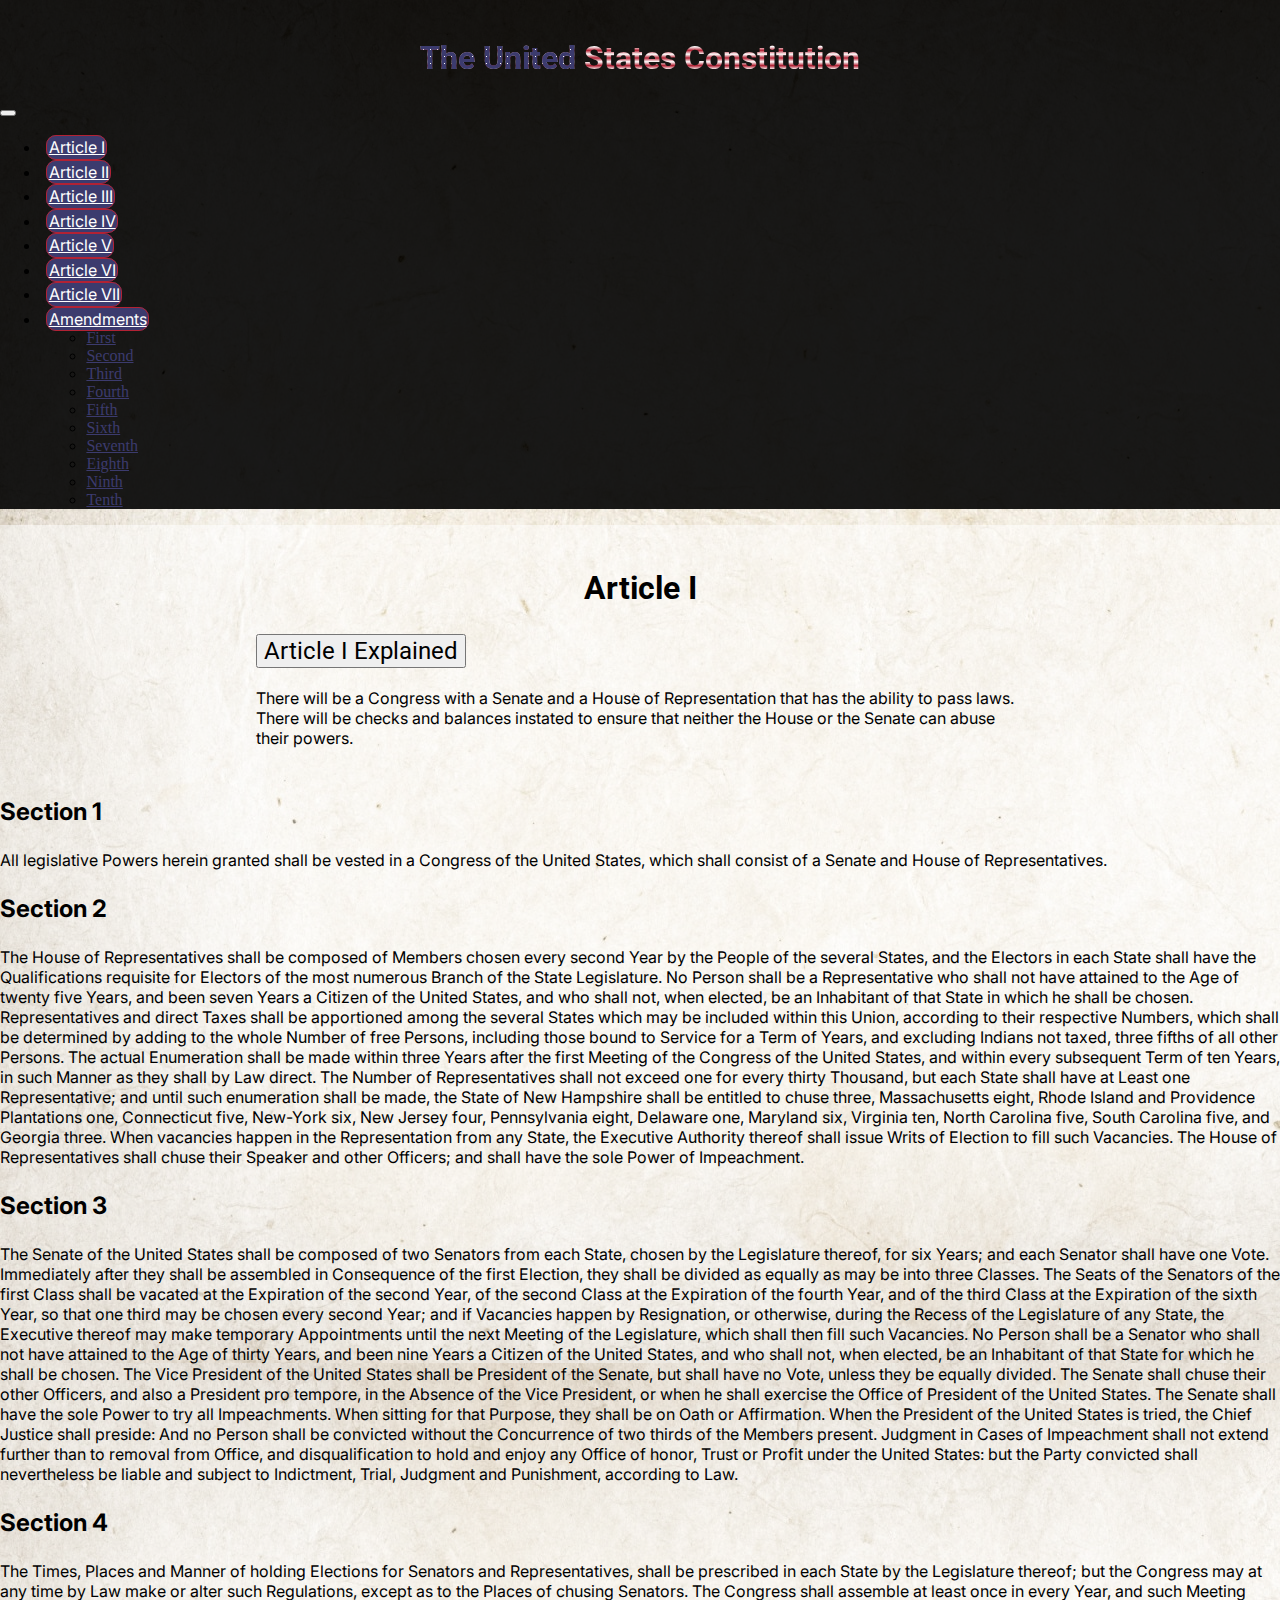
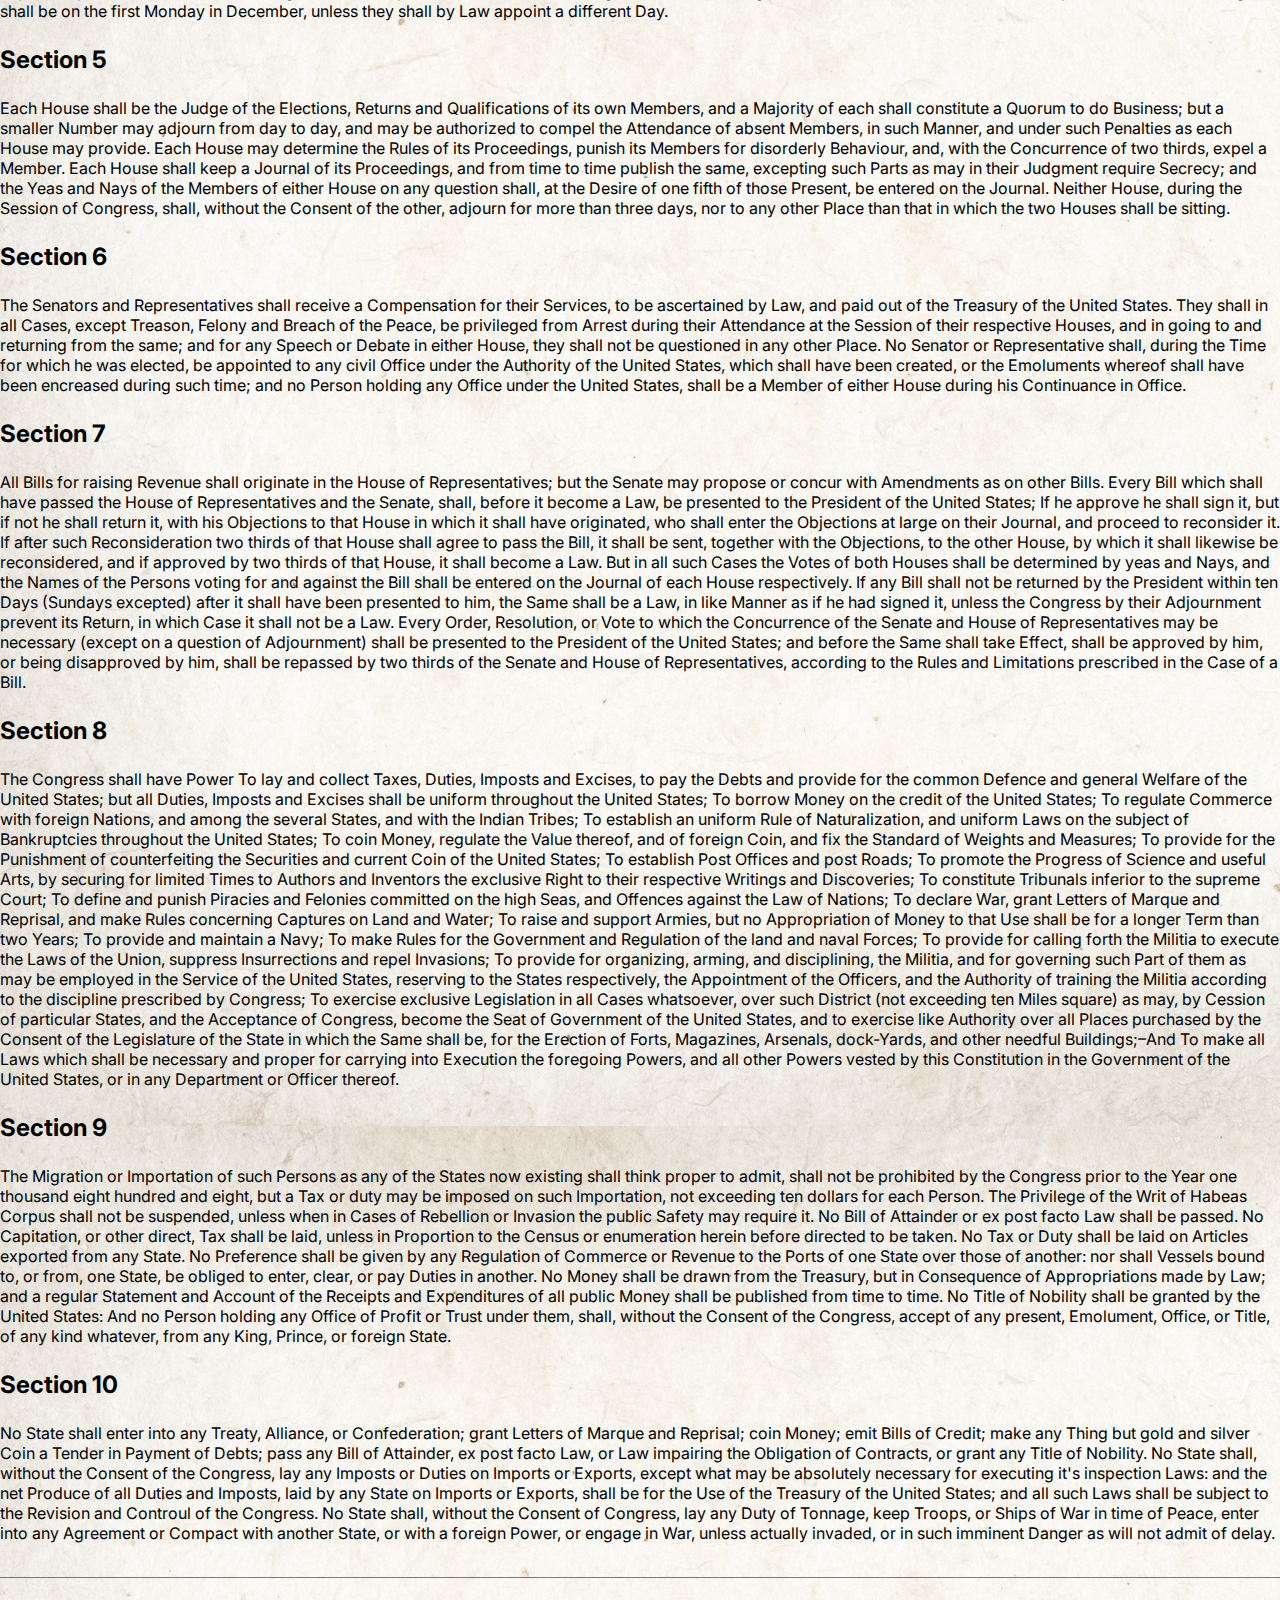
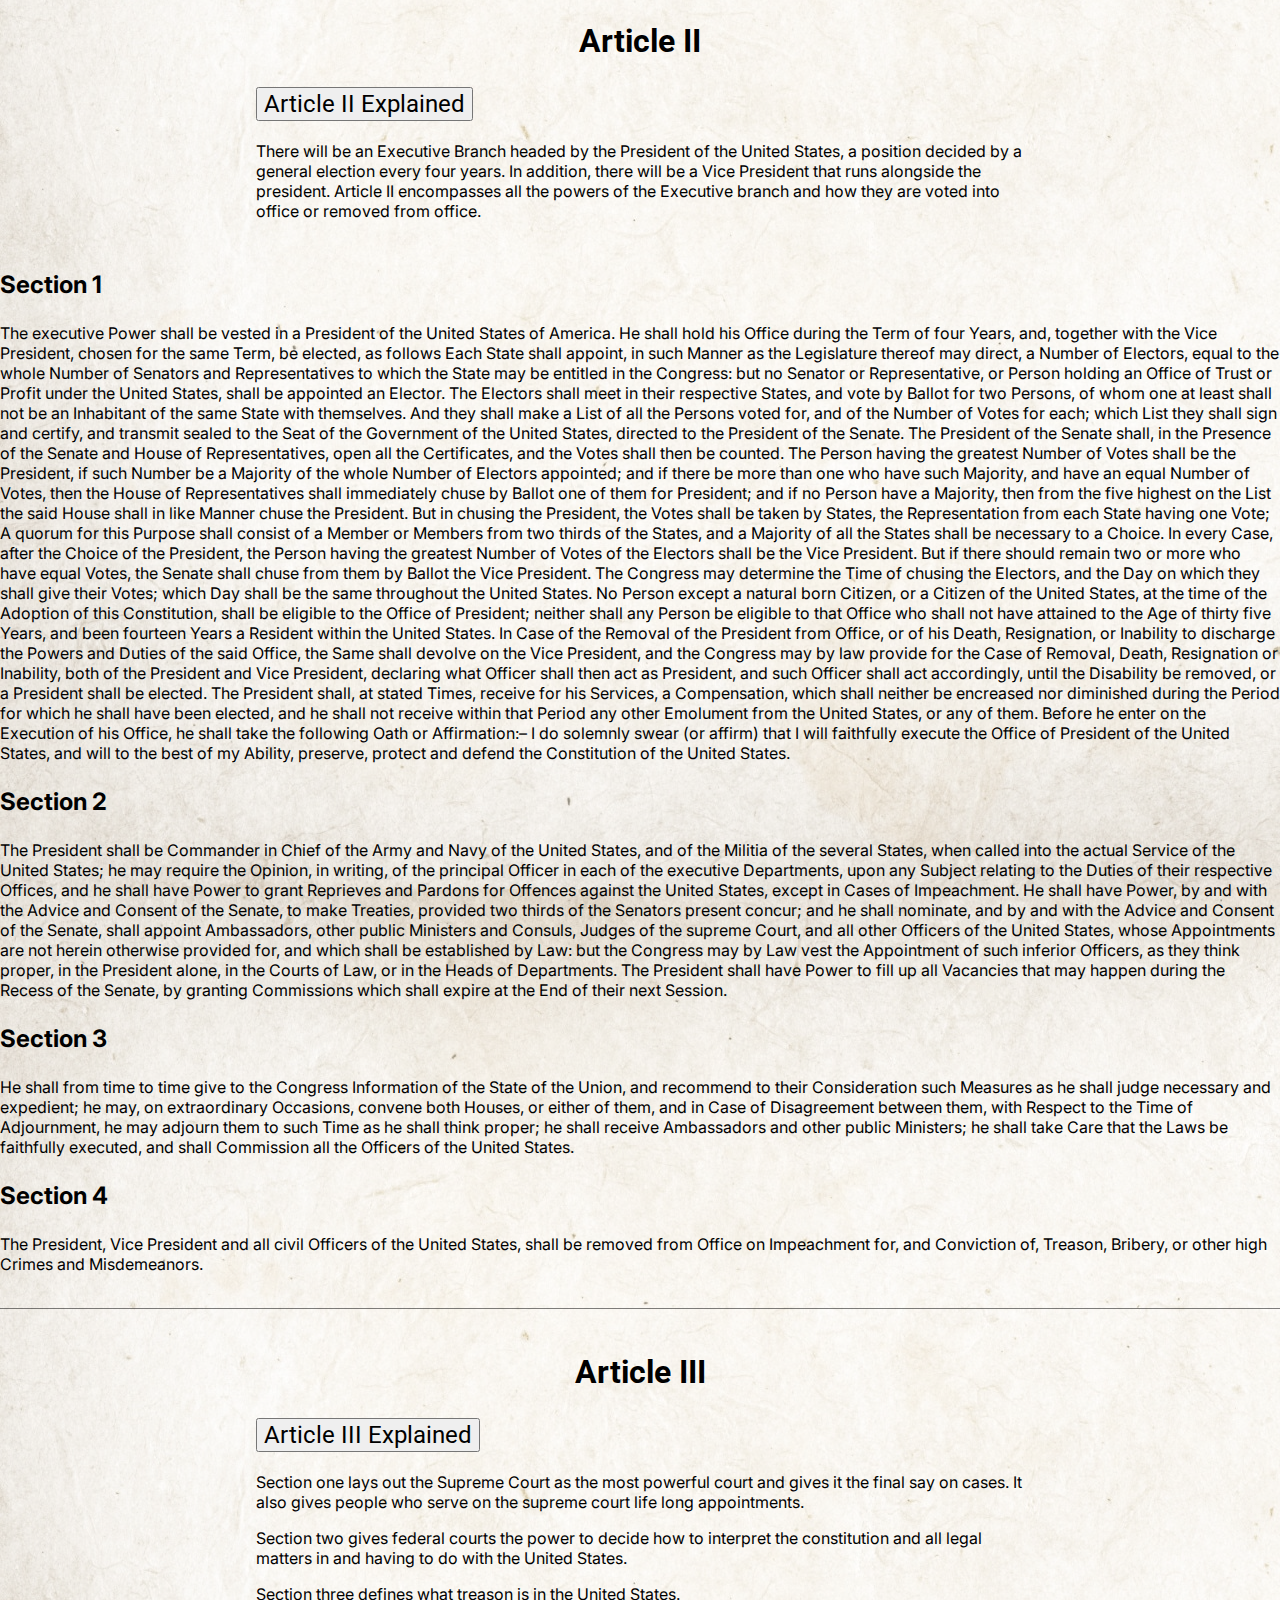
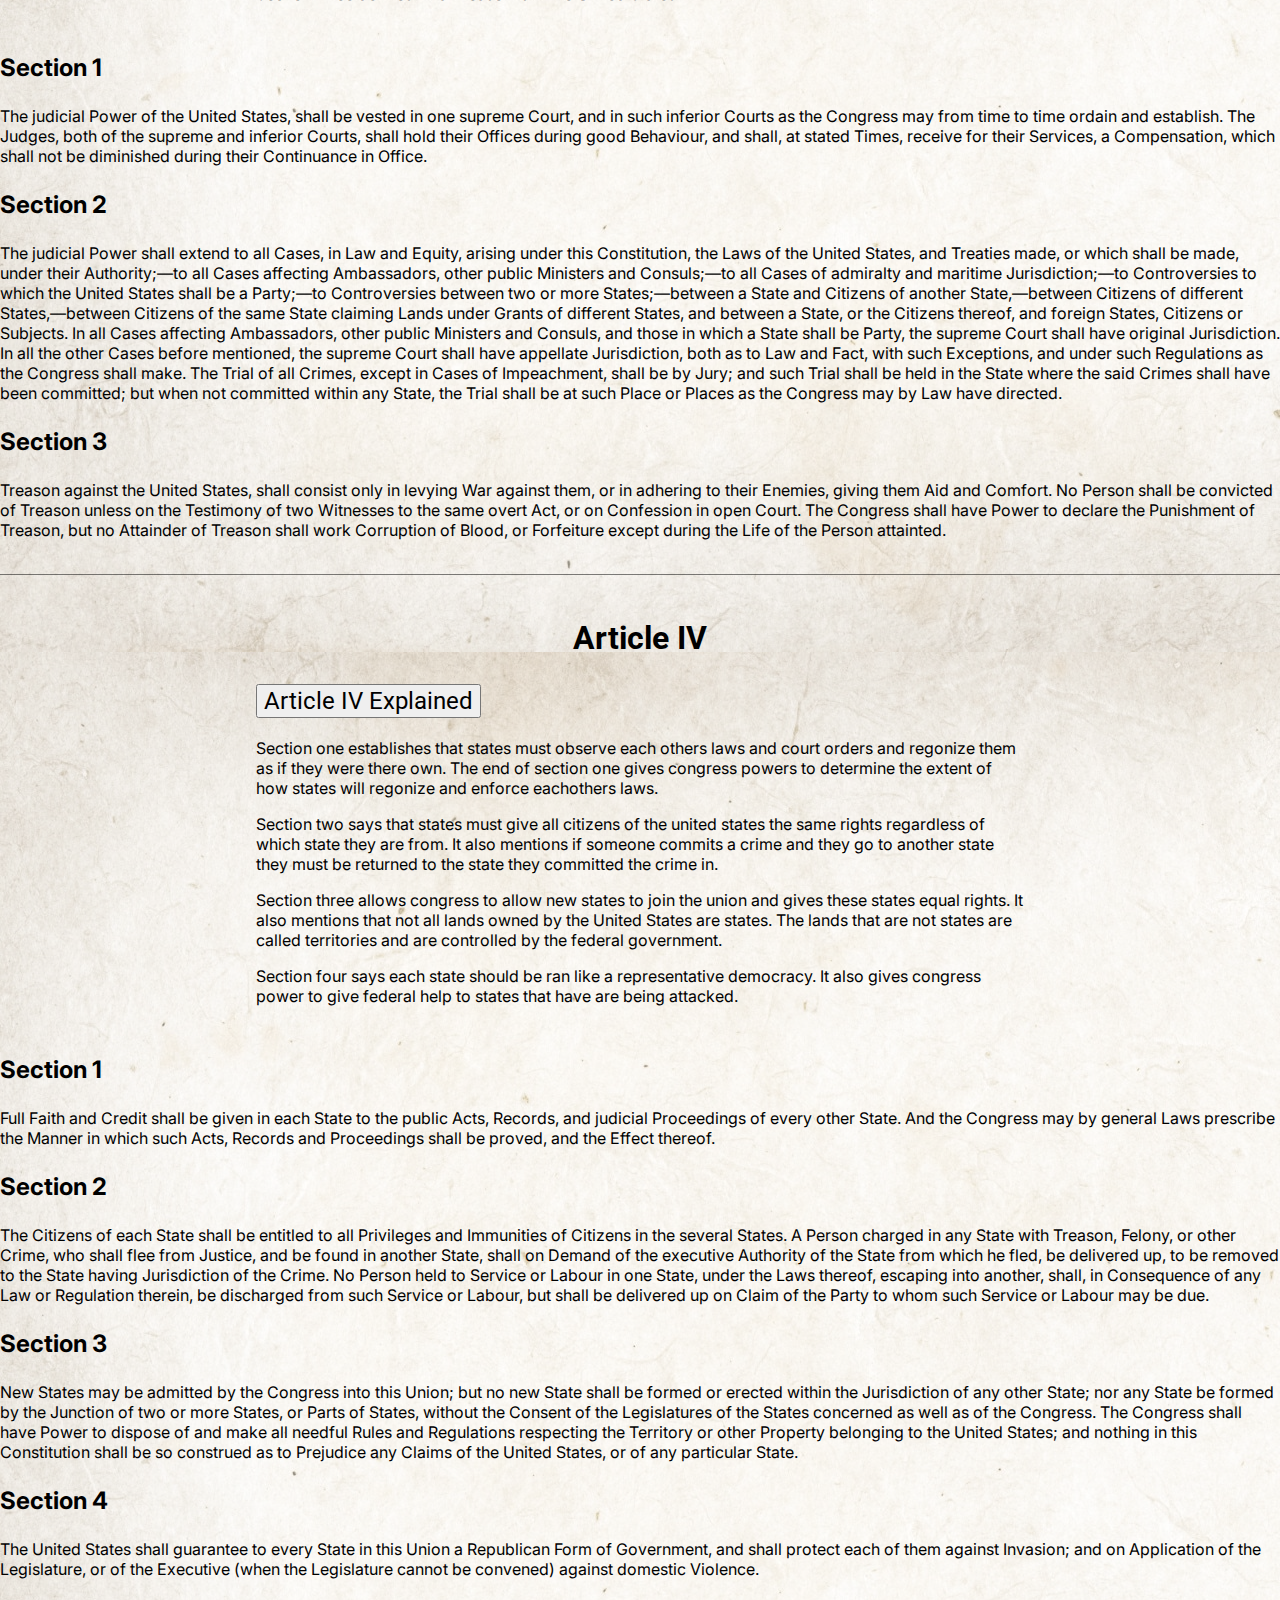
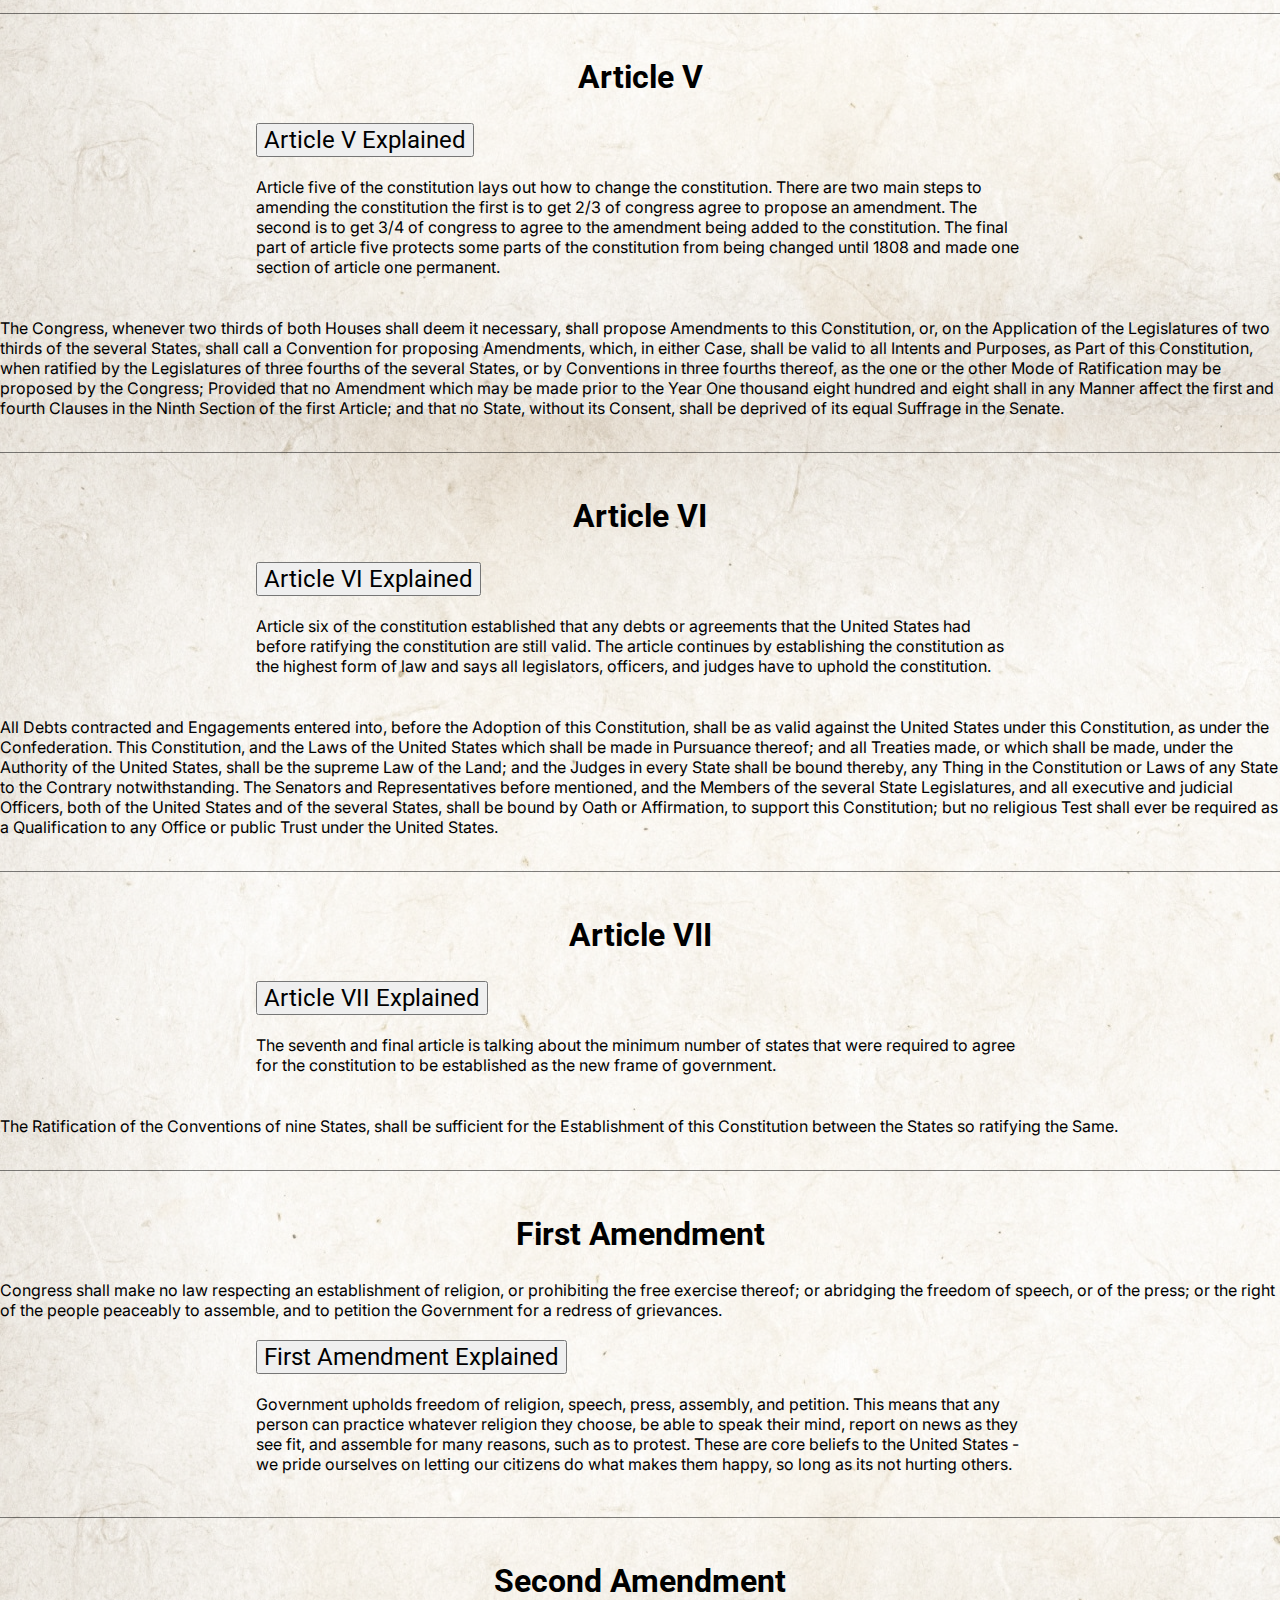
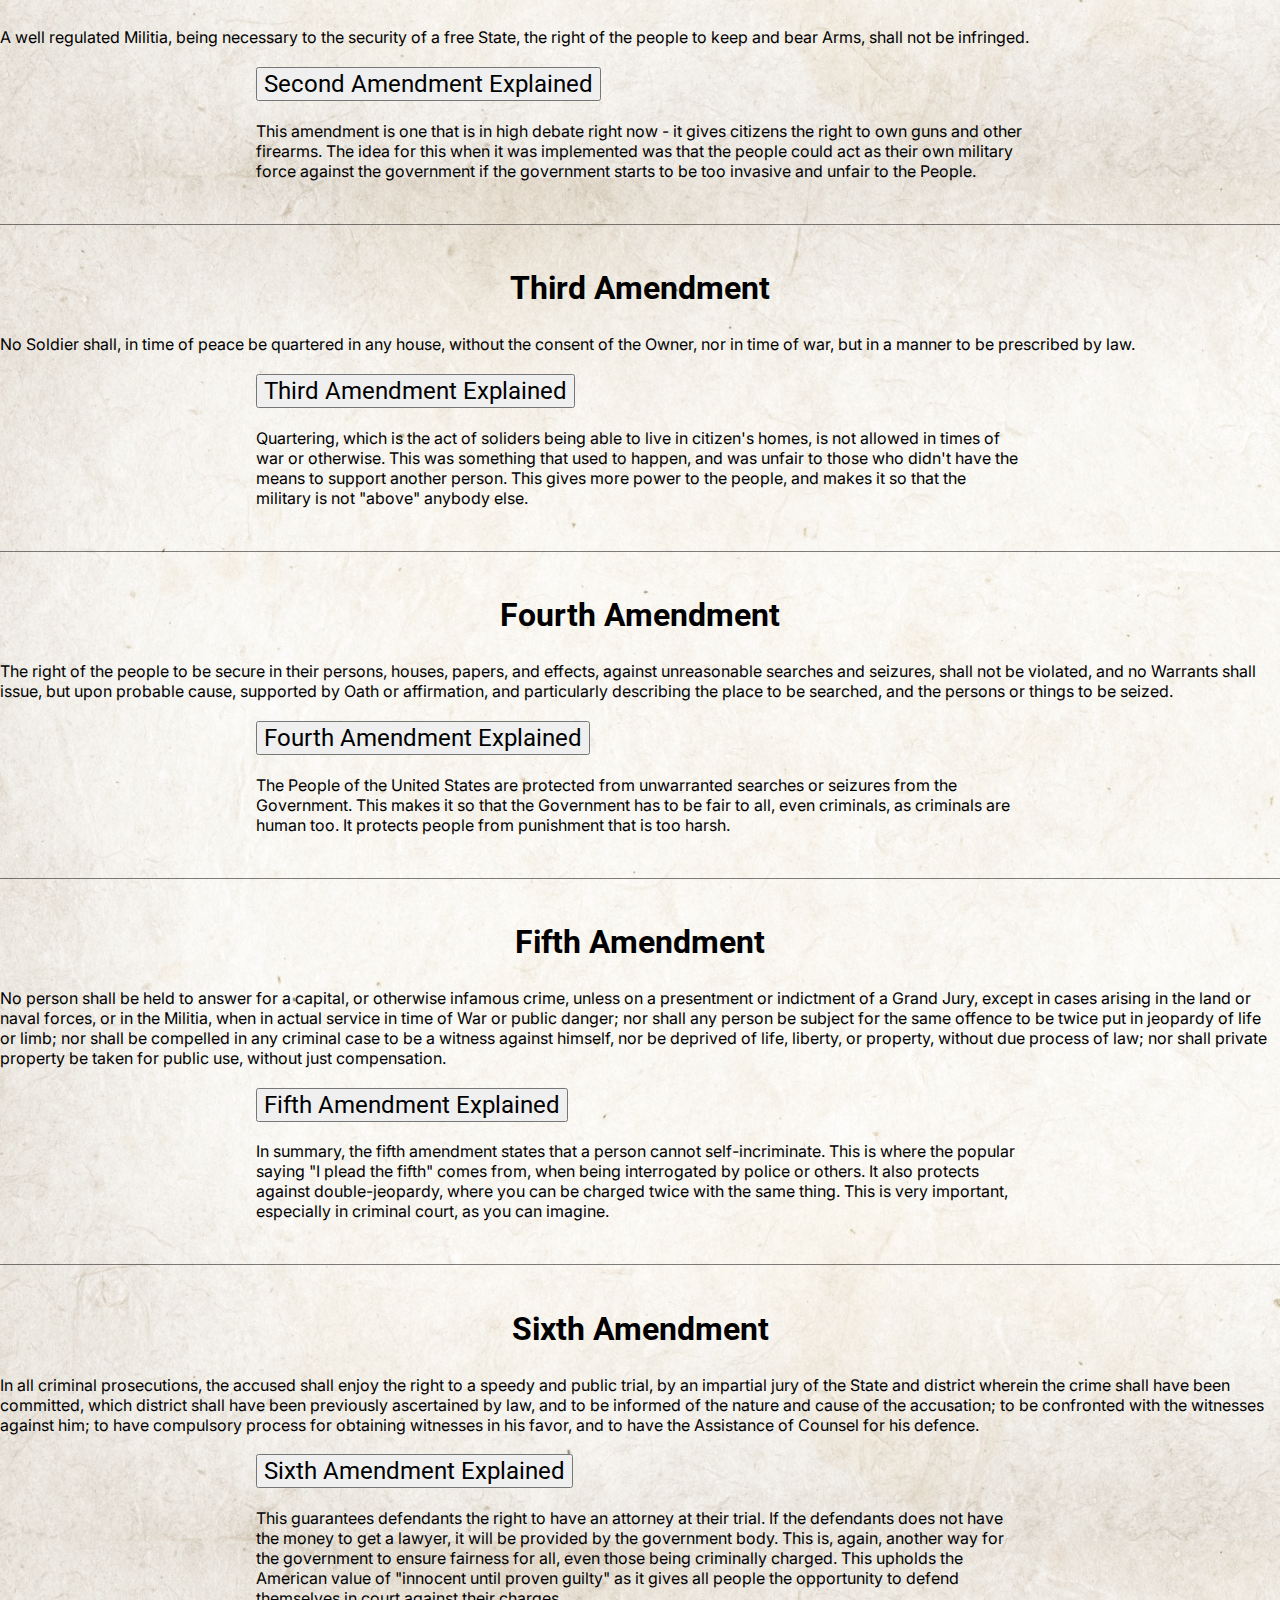
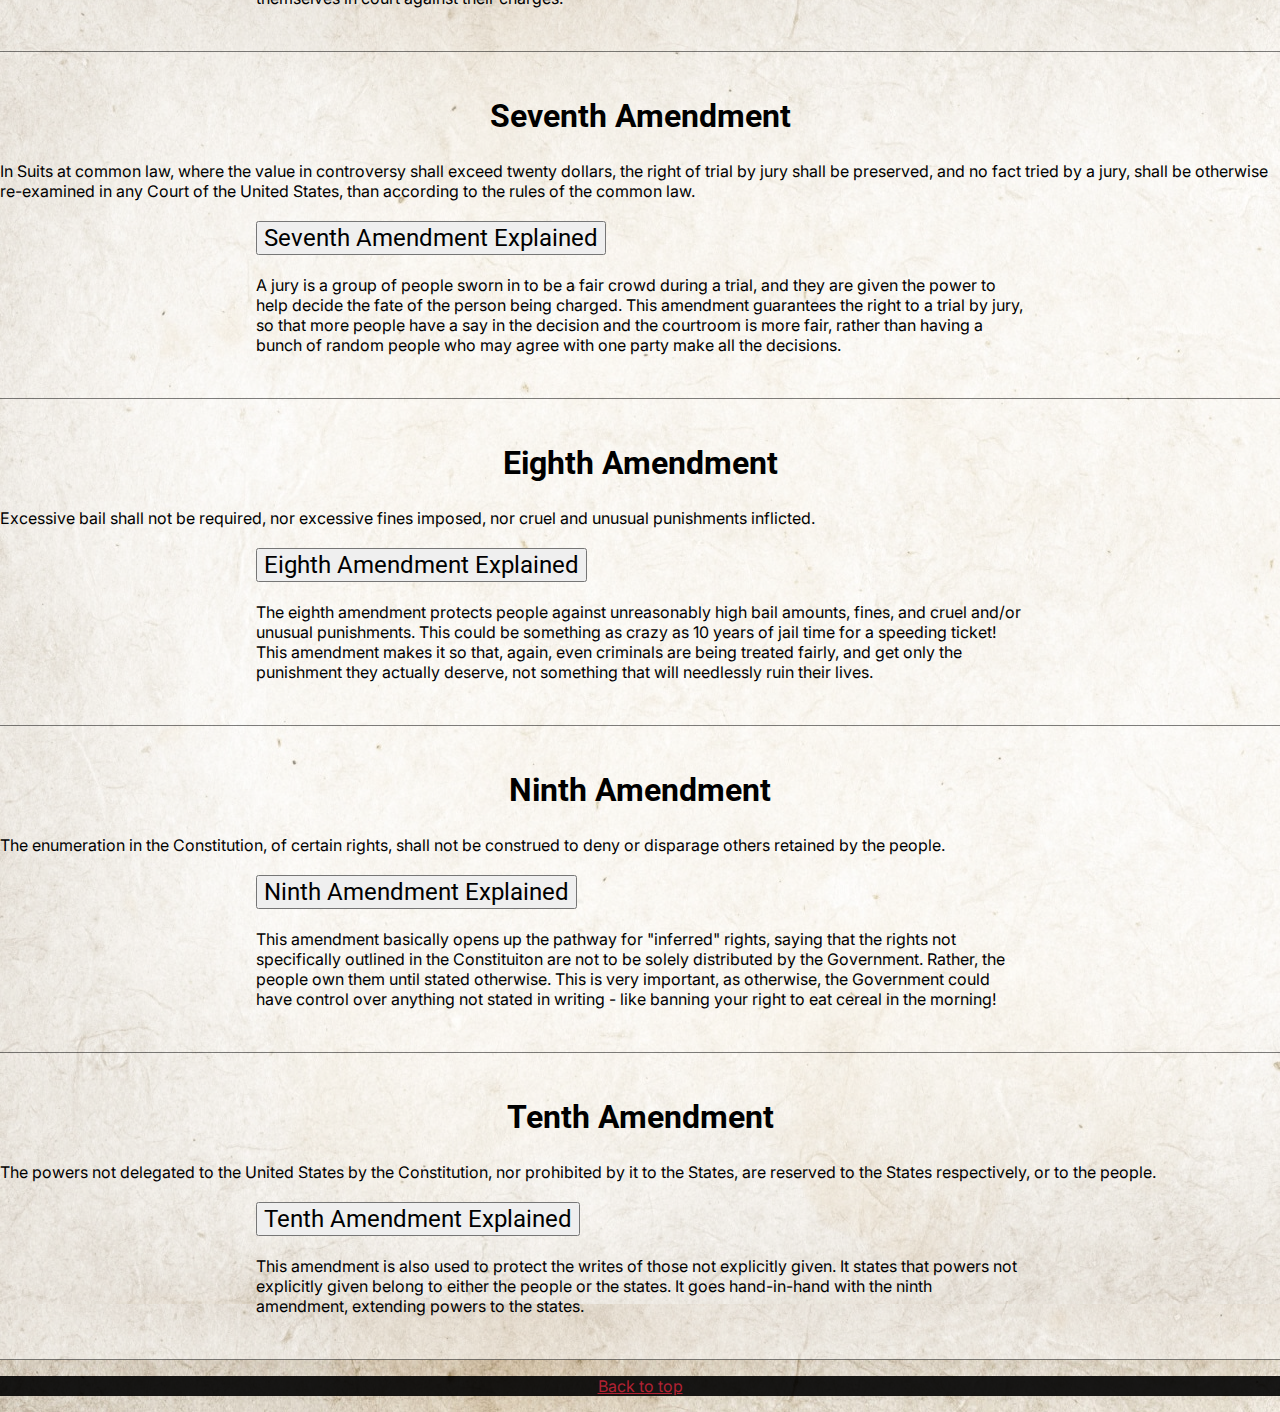
<file: constitution/index.html>
<!DOCTYPE html>
<html lang="en-US">
  <head>
    <!--meta tags-->
    <meta charset="utf-8" />
    <meta name="viewport" content="width=device-width, intial-scale=1" />
    <meta
      name="description"
      content="U.S. Constitution Articles I-VII and Amendments 1-10."
    />
    <!--CSS and Fonts-->
    <link rel="stylesheet" type="text/css" href="style.css" />
    <link rel="preconnect" href="https://fonts.googleapis.com" />
    <link rel="preconnect" href="https://fonts.gstatic.com" crossorigin />
    <link
      href="https://fonts.googleapis.com/css2?family=Inter&family=Roboto:wght@500&display=swap"
      rel="stylesheet"
    />
    <!-- Latest compiled and minified bootstrap CSS -->
    <link
      href="https://cdn.jsdelivr.net/npm/bootstrap@5.2.1/dist/css/bootstrap.min.css"
      rel="stylesheet"
      integrity="sha384-iYQeCzEYFbKjA/T2uDLTpkwGzCiq6soy8tYaI1GyVh/UjpbCx/TYkiZhlZB6+fzT"
      crossorigin="anonymous"
    />
    <link
      rel="stylesheet"
      href="https://cdn.jsdelivr.net/npm/bootstrap-icons@1.8.3/font/bootstrap-icons.css"
    />
    <title>Constitution Day</title>
  </head>

  <body class="min-vh-100 justify-content-between">
    <!--Website Title and navbar-->
    <header class="CD-header container-fluid sticky-top">
      <h1 class="CD-title">
        <span class="blue-text">The United</span> States Constitution
      </h1>
      <nav class="navbar navbar-dark navbar-expand-lg">
        <div class="container-md">
          <!--Creating Navbar toggler for small screens-->
          <button
            class="navbar-toggler custom-toggler"
            type="button"
            data-bs-toggle="collapse"
            data-bs-target="#CD-navbar"
            aria-controls="CD-navbar"
            aria-expanded="false"
            aria-label="Toggle navigation"
          >
            <span id="nav-icon" class="navbar-toggler-icon"></span>
          </button>
          <!--Nav bar items-->
          <div id="CD-navbar" class="collapse navbar-collapse">
            <ul class="navbar-nav mx-auto mb-2 mb-lg-0">
              <li class="nav-item">
                <a class="nav-link" href="#article-i">Article I</a>
              </li>

              <li class="nav-item">
                <a class="nav-link" href="#article-ii">Article II</a>
              </li>

              <li class="nav-item">
                <a class="nav-link" href="#article-iii">Article III</a>
              </li>

              <li class="nav-item">
                <a class="nav-link" href="#article-iv">Article IV</a>
              </li>

              <li class="nav-item">
                <a class="nav-link" href="#article-v">Article V</a>
              </li>

              <li class="nav-item">
                <a class="nav-link" href="#article-vi">Article VI</a>
              </li>

              <li class="nav-item">
                <a class="nav-link" href="#article-vii">Article VII</a>
              </li>
              <!--Drop Down menu for amendments-->
              <li class="nav-item dropdown">
                <a
                  class="nav-link dropdown-toggle"
                  href="#"
                  id="navbarDropdown"
                  role="button"
                  data-bs-toggle="dropdown"
                  aria-expanded="false"
                  >Amendments</a
                >
                <ul class="dropdown-menu">
                  <li>
                    <a class="dropdown-item" href="#amendment-1">First</a>
                  </li>
                  <li>
                    <a class="dropdown-item" href="#amendment-2">Second</a>
                  </li>
                  <li>
                    <a class="dropdown-item" href="#amendment-3">Third</a>
                  </li>
                  <li>
                    <a class="dropdown-item" href="#amendment-4">Fourth</a>
                  </li>
                  <li>
                    <a class="dropdown-item" href="#amendment-5">Fifth</a>
                  </li>
                  <li>
                    <a class="dropdown-item" href="#amendment-6">Sixth</a>
                  </li>
                  <li>
                    <a class="dropdown-item" href="#amendment-7">Seventh</a>
                  </li>
                  <li>
                    <a class="dropdown-item" href="#amendment-8">Eighth</a>
                  </li>
                  <li>
                    <a class="dropdown-item" href="#amendment-9">Ninth</a>
                  </li>
                  <li>
                    <a class="dropdown-item" href="#amendment-10">Tenth</a>
                  </li>
                </ul>
              </li>
            </ul>
          </div>
        </div>
      </nav>
    </header>
    <!--Article I section-->
    <section id="article-i" class="container-md sec-vert-format anchor-spacing">
      <h2 class="CD-title-2">Article I</h2>
      <!-- Accordion for explanation -->
      <div
        class="accordion accordion-flush accordion-spacing"
        id="article-i-accordion"
      >
        <div class="accordion-item">
          <h2 class="accordion-header" id="article-i-a-heading">
            <button
              class="accordion-button collapsed"
              type="button"
              data-bs-toggle="collapse"
              data-bs-target="#article-i-a-collapse"
              aria-expanded="false"
              aria-controls="article-i-a-collapse"
            >
              Article I Explained
            </button>
          </h2>
          <div
            id="article-i-a-collapse"
            class="accordion-collapse collapse"
            aria-labelledby="article-i-a-heading"
            data-bs-parent="#article-i-accordion"
          >
            <div class="accordion-body">
              <p class="CD-body">
                There will be a Congress with a Senate and a House of
                Representation that has the ability to pass laws. There will be
                checks and balances instated to ensure that neither the House or
                the Senate can abuse their powers.
              </p>
            </div>
          </div>
        </div>
      </div>
      <h3 class="CD-head">Section 1</h3>
      <p class="CD-body">
        All legislative Powers herein granted shall be vested in a Congress of
        the United States, which shall consist of a Senate and House of
        Representatives.
      </p>
      <h3 class="CD-head">Section 2</h3>
      <p class="CD-body">
        The House of Representatives shall be composed of Members chosen every
        second Year by the People of the several States, and the Electors in
        each State shall have the Qualifications requisite for Electors of the
        most numerous Branch of the State Legislature. No Person shall be a
        Representative who shall not have attained to the Age of twenty five
        Years, and been seven Years a Citizen of the United States, and who
        shall not, when elected, be an Inhabitant of that State in which he
        shall be chosen. Representatives and direct Taxes shall be apportioned
        among the several States which may be included within this Union,
        according to their respective Numbers, which shall be determined by
        adding to the whole Number of free Persons, including those bound to
        Service for a Term of Years, and excluding Indians not taxed, three
        fifths of all other Persons. The actual Enumeration shall be made within
        three Years after the first Meeting of the Congress of the United
        States, and within every subsequent Term of ten Years, in such Manner as
        they shall by Law direct. The Number of Representatives shall not exceed
        one for every thirty Thousand, but each State shall have at Least one
        Representative; and until such enumeration shall be made, the State of
        New Hampshire shall be entitled to chuse three, Massachusetts eight,
        Rhode Island and Providence Plantations one, Connecticut five, New-York
        six, New Jersey four, Pennsylvania eight, Delaware one, Maryland six,
        Virginia ten, North Carolina five, South Carolina five, and Georgia
        three. When vacancies happen in the Representation from any State, the
        Executive Authority thereof shall issue Writs of Election to fill such
        Vacancies. The House of Representatives shall chuse their Speaker and
        other Officers; and shall have the sole Power of Impeachment.
      </p>
      <h3 class="CD-head">Section 3</h3>
      <p class="CD-body">
        The Senate of the United States shall be composed of two Senators from
        each State, chosen by the Legislature thereof, for six Years; and each
        Senator shall have one Vote. Immediately after they shall be assembled
        in Consequence of the first Election, they shall be divided as equally
        as may be into three Classes. The Seats of the Senators of the first
        Class shall be vacated at the Expiration of the second Year, of the
        second Class at the Expiration of the fourth Year, and of the third
        Class at the Expiration of the sixth Year, so that one third may be
        chosen every second Year; and if Vacancies happen by Resignation, or
        otherwise, during the Recess of the Legislature of any State, the
        Executive thereof may make temporary Appointments until the next Meeting
        of the Legislature, which shall then fill such Vacancies. No Person
        shall be a Senator who shall not have attained to the Age of thirty
        Years, and been nine Years a Citizen of the United States, and who shall
        not, when elected, be an Inhabitant of that State for which he shall be
        chosen. The Vice President of the United States shall be President of
        the Senate, but shall have no Vote, unless they be equally divided. The
        Senate shall chuse their other Officers, and also a President pro
        tempore, in the Absence of the Vice President, or when he shall exercise
        the Office of President of the United States. The Senate shall have the
        sole Power to try all Impeachments. When sitting for that Purpose, they
        shall be on Oath or Affirmation. When the President of the United States
        is tried, the Chief Justice shall preside: And no Person shall be
        convicted without the Concurrence of two thirds of the Members present.
        Judgment in Cases of Impeachment shall not extend further than to
        removal from Office, and disqualification to hold and enjoy any Office
        of honor, Trust or Profit under the United States: but the Party
        convicted shall nevertheless be liable and subject to Indictment, Trial,
        Judgment and Punishment, according to Law.
      </p>
      <h3 class="CD-head">Section 4</h3>
      <p class="CD-body">
        The Times, Places and Manner of holding Elections for Senators and
        Representatives, shall be prescribed in each State by the Legislature
        thereof; but the Congress may at any time by Law make or alter such
        Regulations, except as to the Places of chusing Senators. The Congress
        shall assemble at least once in every Year, and such Meeting shall be on
        the first Monday in December, unless they shall by Law appoint a
        different Day.
      </p>
      <h3 class="CD-head">Section 5</h3>
      <p class="CD-body">
        Each House shall be the Judge of the Elections, Returns and
        Qualifications of its own Members, and a Majority of each shall
        constitute a Quorum to do Business; but a smaller Number may adjourn
        from day to day, and may be authorized to compel the Attendance of
        absent Members, in such Manner, and under such Penalties as each House
        may provide. Each House may determine the Rules of its Proceedings,
        punish its Members for disorderly Behaviour, and, with the Concurrence
        of two thirds, expel a Member. Each House shall keep a Journal of its
        Proceedings, and from time to time publish the same, excepting such
        Parts as may in their Judgment require Secrecy; and the Yeas and Nays of
        the Members of either House on any question shall, at the Desire of one
        fifth of those Present, be entered on the Journal. Neither House, during
        the Session of Congress, shall, without the Consent of the other,
        adjourn for more than three days, nor to any other Place than that in
        which the two Houses shall be sitting.
      </p>
      <h3 class="CD-head">Section 6</h3>
      <p class="CD-body">
        The Senators and Representatives shall receive a Compensation for their
        Services, to be ascertained by Law, and paid out of the Treasury of the
        United States. They shall in all Cases, except Treason, Felony and
        Breach of the Peace, be privileged from Arrest during their Attendance
        at the Session of their respective Houses, and in going to and returning
        from the same; and for any Speech or Debate in either House, they shall
        not be questioned in any other Place. No Senator or Representative
        shall, during the Time for which he was elected, be appointed to any
        civil Office under the Authority of the United States, which shall have
        been created, or the Emoluments whereof shall have been encreased during
        such time; and no Person holding any Office under the United States,
        shall be a Member of either House during his Continuance in Office.
      </p>
      <h3 class="CD-head">Section 7</h3>
      <p class="CD-body">
        All Bills for raising Revenue shall originate in the House of
        Representatives; but the Senate may propose or concur with Amendments as
        on other Bills. Every Bill which shall have passed the House of
        Representatives and the Senate, shall, before it become a Law, be
        presented to the President of the United States; If he approve he shall
        sign it, but if not he shall return it, with his Objections to that
        House in which it shall have originated, who shall enter the Objections
        at large on their Journal, and proceed to reconsider it. If after such
        Reconsideration two thirds of that House shall agree to pass the Bill,
        it shall be sent, together with the Objections, to the other House, by
        which it shall likewise be reconsidered, and if approved by two thirds
        of that House, it shall become a Law. But in all such Cases the Votes of
        both Houses shall be determined by yeas and Nays, and the Names of the
        Persons voting for and against the Bill shall be entered on the Journal
        of each House respectively. If any Bill shall not be returned by the
        President within ten Days (Sundays excepted) after it shall have been
        presented to him, the Same shall be a Law, in like Manner as if he had
        signed it, unless the Congress by their Adjournment prevent its Return,
        in which Case it shall not be a Law. Every Order, Resolution, or Vote to
        which the Concurrence of the Senate and House of Representatives may be
        necessary (except on a question of Adjournment) shall be presented to
        the President of the United States; and before the Same shall take
        Effect, shall be approved by him, or being disapproved by him, shall be
        repassed by two thirds of the Senate and House of Representatives,
        according to the Rules and Limitations prescribed in the Case of a Bill.
      </p>
      <h3 class="CD-head">Section 8</h3>
      <p class="CD-body">
        The Congress shall have Power To lay and collect Taxes, Duties, Imposts
        and Excises, to pay the Debts and provide for the common Defence and
        general Welfare of the United States; but all Duties, Imposts and
        Excises shall be uniform throughout the United States; To borrow Money
        on the credit of the United States; To regulate Commerce with foreign
        Nations, and among the several States, and with the Indian Tribes; To
        establish an uniform Rule of Naturalization, and uniform Laws on the
        subject of Bankruptcies throughout the United States; To coin Money,
        regulate the Value thereof, and of foreign Coin, and fix the Standard of
        Weights and Measures; To provide for the Punishment of counterfeiting
        the Securities and current Coin of the United States; To establish Post
        Offices and post Roads; To promote the Progress of Science and useful
        Arts, by securing for limited Times to Authors and Inventors the
        exclusive Right to their respective Writings and Discoveries; To
        constitute Tribunals inferior to the supreme Court; To define and punish
        Piracies and Felonies committed on the high Seas, and Offences against
        the Law of Nations; To declare War, grant Letters of Marque and
        Reprisal, and make Rules concerning Captures on Land and Water; To raise
        and support Armies, but no Appropriation of Money to that Use shall be
        for a longer Term than two Years; To provide and maintain a Navy; To
        make Rules for the Government and Regulation of the land and naval
        Forces; To provide for calling forth the Militia to execute the Laws of
        the Union, suppress Insurrections and repel Invasions; To provide for
        organizing, arming, and disciplining, the Militia, and for governing
        such Part of them as may be employed in the Service of the United
        States, reserving to the States respectively, the Appointment of the
        Officers, and the Authority of training the Militia according to the
        discipline prescribed by Congress; To exercise exclusive Legislation in
        all Cases whatsoever, over such District (not exceeding ten Miles
        square) as may, by Cession of particular States, and the Acceptance of
        Congress, become the Seat of Government of the United States, and to
        exercise like Authority over all Places purchased by the Consent of the
        Legislature of the State in which the Same shall be, for the Erection of
        Forts, Magazines, Arsenals, dock-Yards, and other needful Buildings;–And
        To make all Laws which shall be necessary and proper for carrying into
        Execution the foregoing Powers, and all other Powers vested by this
        Constitution in the Government of the United States, or in any
        Department or Officer thereof.
      </p>
      <h3 class="CD-head">Section 9</h3>
      <p class="CD-body">
        The Migration or Importation of such Persons as any of the States now
        existing shall think proper to admit, shall not be prohibited by the
        Congress prior to the Year one thousand eight hundred and eight, but a
        Tax or duty may be imposed on such Importation, not exceeding ten
        dollars for each Person. The Privilege of the Writ of Habeas Corpus
        shall not be suspended, unless when in Cases of Rebellion or Invasion
        the public Safety may require it. No Bill of Attainder or ex post facto
        Law shall be passed. No Capitation, or other direct, Tax shall be laid,
        unless in Proportion to the Census or enumeration herein before directed
        to be taken. No Tax or Duty shall be laid on Articles exported from any
        State. No Preference shall be given by any Regulation of Commerce or
        Revenue to the Ports of one State over those of another: nor shall
        Vessels bound to, or from, one State, be obliged to enter, clear, or pay
        Duties in another. No Money shall be drawn from the Treasury, but in
        Consequence of Appropriations made by Law; and a regular Statement and
        Account of the Receipts and Expenditures of all public Money shall be
        published from time to time. No Title of Nobility shall be granted by
        the United States: And no Person holding any Office of Profit or Trust
        under them, shall, without the Consent of the Congress, accept of any
        present, Emolument, Office, or Title, of any kind whatever, from any
        King, Prince, or foreign State.
      </p>
      <h3 class="CD-head">Section 10</h3>
      <p class="CD-body">
        No State shall enter into any Treaty, Alliance, or Confederation; grant
        Letters of Marque and Reprisal; coin Money; emit Bills of Credit; make
        any Thing but gold and silver Coin a Tender in Payment of Debts; pass
        any Bill of Attainder, ex post facto Law, or Law impairing the
        Obligation of Contracts, or grant any Title of Nobility. No State shall,
        without the Consent of the Congress, lay any Imposts or Duties on
        Imports or Exports, except what may be absolutely necessary for
        executing it's inspection Laws: and the net Produce of all Duties and
        Imposts, laid by any State on Imports or Exports, shall be for the Use
        of the Treasury of the United States; and all such Laws shall be subject
        to the Revision and Controul of the Congress. No State shall, without
        the Consent of Congress, lay any Duty of Tonnage, keep Troops, or Ships
        of War in time of Peace, enter into any Agreement or Compact with
        another State, or with a foreign Power, or engage in War, unless
        actually invaded, or in such imminent Danger as will not admit of delay.
      </p>
    </section>
    <!--Article II section-->
    <section id="article-ii" class="container-md sec-vert-format">
      <h2 class="CD-title-2">Article II</h2>
      <!-- Accordion for explanation -->
      <div
        class="accordion accordion-flush accordion-spacing"
        id="article-ii-accordion"
      >
        <div class="accordion-item">
          <h2 class="accordion-header" id="article-ii-a-heading">
            <button
              class="accordion-button collapsed"
              type="button"
              data-bs-toggle="collapse"
              data-bs-target="#article-ii-a-collapse"
              aria-expanded="false"
              aria-controls="article-ii-a-collapse"
            >
              Article II Explained
            </button>
          </h2>
          <div
            id="article-ii-a-collapse"
            class="accordion-collapse collapse"
            aria-labelledby="article-ii-a-heading"
            data-bs-parent="#article-ii-accordion"
          >
            <div class="accordion-body">
              <p class="CD-body">
                There will be an Executive Branch headed by the President of the
                United States, a position decided by a general election every
                four years. In addition, there will be a Vice President that
                runs alongside the president. Article II encompasses all the
                powers of the Executive branch and how they are voted into
                office or removed from office.
              </p>
            </div>
          </div>
        </div>
      </div>
      <h3 class="CD-head">Section 1</h3>
      <p class="CD-body">
        The executive Power shall be vested in a President of the United States
        of America. He shall hold his Office during the Term of four Years, and,
        together with the Vice President, chosen for the same Term, be elected,
        as follows Each State shall appoint, in such Manner as the Legislature
        thereof may direct, a Number of Electors, equal to the whole Number of
        Senators and Representatives to which the State may be entitled in the
        Congress: but no Senator or Representative, or Person holding an Office
        of Trust or Profit under the United States, shall be appointed an
        Elector. The Electors shall meet in their respective States, and vote by
        Ballot for two Persons, of whom one at least shall not be an Inhabitant
        of the same State with themselves. And they shall make a List of all the
        Persons voted for, and of the Number of Votes for each; which List they
        shall sign and certify, and transmit sealed to the Seat of the
        Government of the United States, directed to the President of the
        Senate. The President of the Senate shall, in the Presence of the Senate
        and House of Representatives, open all the Certificates, and the Votes
        shall then be counted. The Person having the greatest Number of Votes
        shall be the President, if such Number be a Majority of the whole Number
        of Electors appointed; and if there be more than one who have such
        Majority, and have an equal Number of Votes, then the House of
        Representatives shall immediately chuse by Ballot one of them for
        President; and if no Person have a Majority, then from the five highest
        on the List the said House shall in like Manner chuse the President. But
        in chusing the President, the Votes shall be taken by States, the
        Representation from each State having one Vote; A quorum for this
        Purpose shall consist of a Member or Members from two thirds of the
        States, and a Majority of all the States shall be necessary to a Choice.
        In every Case, after the Choice of the President, the Person having the
        greatest Number of Votes of the Electors shall be the Vice President.
        But if there should remain two or more who have equal Votes, the Senate
        shall chuse from them by Ballot the Vice President. The Congress may
        determine the Time of chusing the Electors, and the Day on which they
        shall give their Votes; which Day shall be the same throughout the
        United States. No Person except a natural born Citizen, or a Citizen of
        the United States, at the time of the Adoption of this Constitution,
        shall be eligible to the Office of President; neither shall any Person
        be eligible to that Office who shall not have attained to the Age of
        thirty five Years, and been fourteen Years a Resident within the United
        States. In Case of the Removal of the President from Office, or of his
        Death, Resignation, or Inability to discharge the Powers and Duties of
        the said Office, the Same shall devolve on the Vice President, and the
        Congress may by law provide for the Case of Removal, Death, Resignation
        or Inability, both of the President and Vice President, declaring what
        Officer shall then act as President, and such Officer shall act
        accordingly, until the Disability be removed, or a President shall be
        elected. The President shall, at stated Times, receive for his Services,
        a Compensation, which shall neither be encreased nor diminished during
        the Period for which he shall have been elected, and he shall not
        receive within that Period any other Emolument from the United States,
        or any of them. Before he enter on the Execution of his Office, he shall
        take the following Oath or Affirmation:– I do solemnly swear (or affirm)
        that I will faithfully execute the Office of President of the United
        States, and will to the best of my Ability, preserve, protect and defend
        the Constitution of the United States.
      </p>
      <h3 class="CD-head">Section 2</h3>
      <p class="CD-body">
        The President shall be Commander in Chief of the Army and Navy of the
        United States, and of the Militia of the several States, when called
        into the actual Service of the United States; he may require the
        Opinion, in writing, of the principal Officer in each of the executive
        Departments, upon any Subject relating to the Duties of their respective
        Offices, and he shall have Power to grant Reprieves and Pardons for
        Offences against the United States, except in Cases of Impeachment. He
        shall have Power, by and with the Advice and Consent of the Senate, to
        make Treaties, provided two thirds of the Senators present concur; and
        he shall nominate, and by and with the Advice and Consent of the Senate,
        shall appoint Ambassadors, other public Ministers and Consuls, Judges of
        the supreme Court, and all other Officers of the United States, whose
        Appointments are not herein otherwise provided for, and which shall be
        established by Law: but the Congress may by Law vest the Appointment of
        such inferior Officers, as they think proper, in the President alone, in
        the Courts of Law, or in the Heads of Departments. The President shall
        have Power to fill up all Vacancies that may happen during the Recess of
        the Senate, by granting Commissions which shall expire at the End of
        their next Session.
      </p>
      <h3 class="CD-head">Section 3</h3>
      <p class="CD-body">
        He shall from time to time give to the Congress Information of the State
        of the Union, and recommend to their Consideration such Measures as he
        shall judge necessary and expedient; he may, on extraordinary Occasions,
        convene both Houses, or either of them, and in Case of Disagreement
        between them, with Respect to the Time of Adjournment, he may adjourn
        them to such Time as he shall think proper; he shall receive Ambassadors
        and other public Ministers; he shall take Care that the Laws be
        faithfully executed, and shall Commission all the Officers of the United
        States.
      </p>
      <h3 class="CD-head">Section 4</h3>
      <p class="CD-body">
        The President, Vice President and all civil Officers of the United
        States, shall be removed from Office on Impeachment for, and Conviction
        of, Treason, Bribery, or other high Crimes and Misdemeanors.
      </p>
    </section>
    <!--Article III section-->
    <section id="article-iii" class="container-md sec-vert-format">
      <h2 class="CD-title-2">Article III</h2>
      <!-- Accordion for explanation -->
      <div
        class="accordion accordion-flush accordion-spacing"
        id="article-iii-accordion"
      >
        <div class="accordion-item">
          <h2 class="accordion-header" id="article-iii-a-heading">
            <button
              class="accordion-button collapsed"
              type="button"
              data-bs-toggle="collapse"
              data-bs-target="#article-iii-a-collapse"
              aria-expanded="false"
              aria-controls="article-iii-a-collapse"
            >
              Article III Explained
            </button>
          </h2>
          <div
            id="article-iii-a-collapse"
            class="accordion-collapse collapse"
            aria-labelledby="article-iii-a-heading"
            data-bs-parent="#article-iii-accordion"
          >
            <div class="accordion-body">
              <p class="CD-body">
                Section one lays out the Supreme Court as the most powerful
                court and gives it the final say on cases. It also gives people
                who serve on the supreme court life long appointments.
              </p>
              <p class="CD-body">
                Section two gives federal courts the power to decide how to
                interpret the constitution and all legal matters in and having
                to do with the United States.
              </p>
              <p class="CD-body">
                Section three defines what treason is in the United States.
              </p>
            </div>
          </div>
        </div>
      </div>
      <h3 class="CD-head">Section 1</h3>
      <p class="CD-body">
        The judicial Power of the United States, shall be vested in one supreme
        Court, and in such inferior Courts as the Congress may from time to time
        ordain and establish. The Judges, both of the supreme and inferior
        Courts, shall hold their Offices during good Behaviour, and shall, at
        stated Times, receive for their Services, a Compensation, which shall
        not be diminished during their Continuance in Office.
      </p>
      <h3 class="CD-head">Section 2</h3>
      <p class="CD-body">
        The judicial Power shall extend to all Cases, in Law and Equity, arising
        under this Constitution, the Laws of the United States, and Treaties
        made, or which shall be made, under their Authority;—to all Cases
        affecting Ambassadors, other public Ministers and Consuls;—to all Cases
        of admiralty and maritime Jurisdiction;—to Controversies to which the
        United States shall be a Party;—to Controversies between two or more
        States;—between a State and Citizens of another State,—between Citizens
        of different States,—between Citizens of the same State claiming Lands
        under Grants of different States, and between a State, or the Citizens
        thereof, and foreign States, Citizens or Subjects. In all Cases
        affecting Ambassadors, other public Ministers and Consuls, and those in
        which a State shall be Party, the supreme Court shall have original
        Jurisdiction. In all the other Cases before mentioned, the supreme Court
        shall have appellate Jurisdiction, both as to Law and Fact, with such
        Exceptions, and under such Regulations as the Congress shall make. The
        Trial of all Crimes, except in Cases of Impeachment, shall be by Jury;
        and such Trial shall be held in the State where the said Crimes shall
        have been committed; but when not committed within any State, the Trial
        shall be at such Place or Places as the Congress may by Law have
        directed.
      </p>
      <h3 class="CD-head">Section 3</h3>
      <p class="CD-body">
        Treason against the United States, shall consist only in levying War
        against them, or in adhering to their Enemies, giving them Aid and
        Comfort. No Person shall be convicted of Treason unless on the Testimony
        of two Witnesses to the same overt Act, or on Confession in open Court.
        The Congress shall have Power to declare the Punishment of Treason, but
        no Attainder of Treason shall work Corruption of Blood, or Forfeiture
        except during the Life of the Person attainted.
      </p>
    </section>
    <!--Article IV section-->
    <section id="article-iv" class="container-md sec-vert-format">
      <h2 class="CD-title-2">Article IV</h2>
      <!-- Accordion for explanation -->
      <div
        class="accordion accordion-flush accordion-spacing"
        id="article-iv-accordion"
      >
        <div class="accordion-item">
          <h2 class="accordion-header" id="article-iv-a-heading">
            <button
              class="accordion-button collapsed"
              type="button"
              data-bs-toggle="collapse"
              data-bs-target="#article-iv-a-collapse"
              aria-expanded="false"
              aria-controls="article-iv-a-collapse"
            >
              Article IV Explained
            </button>
          </h2>
          <div
            id="article-iv-a-collapse"
            class="accordion-collapse collapse"
            aria-labelledby="article-iv-a-heading"
            data-bs-parent="#article-iv-accordion"
          >
            <div class="accordion-body">
              <p class="CD-body">
                Section one establishes that states must observe each others
                laws and court orders and regonize them as if they were there
                own. The end of section one gives congress powers to determine
                the extent of how states will regonize and enforce eachothers
                laws.
              </p>
              <p class="CD-body">
                Section two says that states must give all citizens of the
                united states the same rights regardless of which state they are
                from. It also mentions if someone commits a crime and they go to
                another state they must be returned to the state they committed
                the crime in.
              </p>
              <p class="CD-body">
                Section three allows congress to allow new states to join the
                union and gives these states equal rights. It also mentions that
                not all lands owned by the United States are states. The lands
                that are not states are called territories and are controlled by
                the federal government.
              </p>
              <p class="CD-body">
                Section four says each state should be ran like a representative
                democracy. It also gives congress power to give federal help to
                states that have are being attacked.
              </p>
            </div>
          </div>
        </div>
      </div>
      <h3 class="CD-head">Section 1</h3>
      <p class="CD-body">
        Full Faith and Credit shall be given in each State to the public Acts,
        Records, and judicial Proceedings of every other State. And the Congress
        may by general Laws prescribe the Manner in which such Acts, Records and
        Proceedings shall be proved, and the Effect thereof.
      </p>
      <h3 class="CD-head">Section 2</h3>
      <p class="CD-body">
        The Citizens of each State shall be entitled to all Privileges and
        Immunities of Citizens in the several States. A Person charged in any
        State with Treason, Felony, or other Crime, who shall flee from Justice,
        and be found in another State, shall on Demand of the executive
        Authority of the State from which he fled, be delivered up, to be
        removed to the State having Jurisdiction of the Crime. No Person held to
        Service or Labour in one State, under the Laws thereof, escaping into
        another, shall, in Consequence of any Law or Regulation therein, be
        discharged from such Service or Labour, but shall be delivered up on
        Claim of the Party to whom such Service or Labour may be due.
      </p>
      <h3 class="CD-head">Section 3</h3>
      <p class="CD-body">
        New States may be admitted by the Congress into this Union; but no new
        State shall be formed or erected within the Jurisdiction of any other
        State; nor any State be formed by the Junction of two or more States, or
        Parts of States, without the Consent of the Legislatures of the States
        concerned as well as of the Congress. The Congress shall have Power to
        dispose of and make all needful Rules and Regulations respecting the
        Territory or other Property belonging to the United States; and nothing
        in this Constitution shall be so construed as to Prejudice any Claims of
        the United States, or of any particular State.
      </p>
      <h3 class="CD-head">Section 4</h3>
      <p class="CD-body">
        The United States shall guarantee to every State in this Union a
        Republican Form of Government, and shall protect each of them against
        Invasion; and on Application of the Legislature, or of the Executive
        (when the Legislature cannot be convened) against domestic Violence.
      </p>
    </section>
    <!--Article V section-->
    <section id="article-v" class="container-md sec-vert-format">
      <h2 class="CD-title-2">Article V</h2>
      <!-- Accordion for explanation -->
      <div
        class="accordion accordion-flush accordion-spacing"
        id="article-v-accordion"
      >
        <div class="accordion-item">
          <h2 class="accordion-header" id="article-v-a-heading">
            <button
              class="accordion-button collapsed"
              type="button"
              data-bs-toggle="collapse"
              data-bs-target="#article-v-a-collapse"
              aria-expanded="false"
              aria-controls="article-v-a-collapse"
            >
              Article V Explained
            </button>
          </h2>
          <div
            id="article-v-a-collapse"
            class="accordion-collapse collapse"
            aria-labelledby="article-v-a-heading"
            data-bs-parent="#article-v-accordion"
          >
            <div class="accordion-body">
              <p class="CD-body">
                Article five of the constitution lays out how to change the
                constitution. There are two main steps to amending the
                constitution the first is to get 2/3 of congress agree to
                propose an amendment. The second is to get 3/4 of congress to
                agree to the amendment being added to the constitution. The
                final part of article five protects some parts of the
                constitution from being changed until 1808 and made one section
                of article one permanent.
              </p>
            </div>
          </div>
        </div>
      </div>
      <p class="CD-body">
        The Congress, whenever two thirds of both Houses shall deem it
        necessary, shall propose Amendments to this Constitution, or, on the
        Application of the Legislatures of two thirds of the several States,
        shall call a Convention for proposing Amendments, which, in either Case,
        shall be valid to all Intents and Purposes, as Part of this
        Constitution, when ratified by the Legislatures of three fourths of the
        several States, or by Conventions in three fourths thereof, as the one
        or the other Mode of Ratification may be proposed by the Congress;
        Provided that no Amendment which may be made prior to the Year One
        thousand eight hundred and eight shall in any Manner affect the first
        and fourth Clauses in the Ninth Section of the first Article; and that
        no State, without its Consent, shall be deprived of its equal Suffrage
        in the Senate.
      </p>
    </section>
    <!--Article VI section-->
    <section id="article-vi" class="container-md sec-vert-format">
      <h2 class="CD-title-2">Article VI</h2>
      <!-- Accordion for explanation -->
      <div
        class="accordion accordion-flush accordion-spacing"
        id="article-vi-accordion"
      >
        <div class="accordion-item">
          <h2 class="accordion-header" id="article-vi-a-heading">
            <button
              class="accordion-button collapsed"
              type="button"
              data-bs-toggle="collapse"
              data-bs-target="#article-vi-a-collapse"
              aria-expanded="false"
              aria-controls="article-vi-a-collapse"
            >
              Article VI Explained
            </button>
          </h2>
          <div
            id="article-vi-a-collapse"
            class="accordion-collapse collapse"
            aria-labelledby="article-vi-a-heading"
            data-bs-parent="#article-vi-accordion"
          >
            <div class="accordion-body">
              <p class="CD-body">
                Article six of the constitution established that any debts or
                agreements that the United States had before ratifying the
                constitution are still valid. The article continues by
                establishing the constitution as the highest form of law and
                says all legislators, officers, and judges have to uphold the
                constitution.
              </p>
            </div>
          </div>
        </div>
      </div>
      <p class="CD-body">
        All Debts contracted and Engagements entered into, before the Adoption
        of this Constitution, shall be as valid against the United States under
        this Constitution, as under the Confederation. This Constitution, and
        the Laws of the United States which shall be made in Pursuance thereof;
        and all Treaties made, or which shall be made, under the Authority of
        the United States, shall be the supreme Law of the Land; and the Judges
        in every State shall be bound thereby, any Thing in the Constitution or
        Laws of any State to the Contrary notwithstanding. The Senators and
        Representatives before mentioned, and the Members of the several State
        Legislatures, and all executive and judicial Officers, both of the
        United States and of the several States, shall be bound by Oath or
        Affirmation, to support this Constitution; but no religious Test shall
        ever be required as a Qualification to any Office or public Trust under
        the United States.
      </p>
    </section>
    <!--Article VII section-->
    <section id="article-vii" class="container-md sec-vert-format">
      <h2 class="CD-title-2">Article VII</h2>
      <!-- Accordion for explanation -->
      <div
        class="accordion accordion-flush accordion-spacing"
        id="article-vii-accordion"
      >
        <div class="accordion-item">
          <h2 class="accordion-header" id="article-vii-a-heading">
            <button
              class="accordion-button collapsed"
              type="button"
              data-bs-toggle="collapse"
              data-bs-target="#article-vii-a-collapse"
              aria-expanded="false"
              aria-controls="article-vii-a-collapse"
            >
              Article VII Explained
            </button>
          </h2>
          <div
            id="article-vii-a-collapse"
            class="accordion-collapse collapse"
            aria-labelledby="article-vii-a-heading"
            data-bs-parent="#article-vii-accordion"
          >
            <div class="accordion-body">
              <p class="CD-body">
                The seventh and final article is talking about the minimum
                number of states that were required to agree for the
                constitution to be established as the new frame of government.
              </p>
            </div>
          </div>
        </div>
      </div>
      <p class="CD-body">
        The Ratification of the Conventions of nine States, shall be sufficient
        for the Establishment of this Constitution between the States so
        ratifying the Same.
      </p>
    </section>
    <!-- First Amendment Section -->
    <section id="amendment-1" class="container-md sec-vert-format">
      <h2 class="CD-title-2">First Amendment</h2>
      <p class="CD-body">
        Congress shall make no law respecting an establishment of religion, or
        prohibiting the free exercise thereof; or abridging the freedom of
        speech, or of the press; or the right of the people peaceably to
        assemble, and to petition the Government for a redress of grievances.
      </p>
      <!-- Accordion for explanation -->
      <div
        class="accordion accordion-flush accordion-spacing"
        id="amendment-1-accordion"
      >
        <div class="accordion-item">
          <h2 class="accordion-header" id="amendment-1-a-heading">
            <button
              class="accordion-button collapsed"
              type="button"
              data-bs-toggle="collapse"
              data-bs-target="#amendment-1-a-collapse"
              aria-expanded="false"
              aria-controls="amendment-1-a-collapse"
            >
              First Amendment Explained
            </button>
          </h2>
          <div
            id="amendment-1-a-collapse"
            class="accordion-collapse collapse"
            aria-labelledby="amendment-1-a-heading"
            data-bs-parent="#amendment-1-accordion"
          >
            <div class="accordion-body">
              <p class="CD-body">
                Government upholds freedom of religion, speech, press, assembly,
                and petition. This means that any person can practice whatever
                religion they choose, be able to speak their mind, report on
                news as they see fit, and assemble for many reasons, such as to
                protest. These are core beliefs to the United States - we pride
                ourselves on letting our citizens do what makes them happy, so
                long as its not hurting others.
              </p>
            </div>
          </div>
        </div>
      </div>
    </section>
    <!-- Second amendment section -->
    <section id="amendment-2" class="container-md sec-vert-format">
      <h2 class="CD-title-2">Second Amendment</h2>
      <p class="CD-body">
        A well regulated Militia, being necessary to the security of a free
        State, the right of the people to keep and bear Arms, shall not be
        infringed.
      </p>
      <!-- Accordion for explanation -->
      <div
        class="accordion accordion-flush accordion-spacing"
        id="amendment-2-accordion"
      >
        <div class="accordion-item">
          <h2 class="accordion-header" id="amendment-2-a-heading">
            <button
              class="accordion-button collapsed"
              type="button"
              data-bs-toggle="collapse"
              data-bs-target="#amendment-2-a-collapse"
              aria-expanded="false"
              aria-controls="amendment-2-a-collapse"
            >
              Second Amendment Explained
            </button>
          </h2>
          <div
            id="amendment-2-a-collapse"
            class="accordion-collapse collapse"
            aria-labelledby="amendment-2-a-heading"
            data-bs-parent="#amendment-2-accordion"
          >
            <div class="accordion-body">
              <p class="CD-body">
                This amendment is one that is in high debate right now - it
                gives citizens the right to own guns and other firearms. The
                idea for this when it was implemented was that the people could
                act as their own military force against the government if the
                government starts to be too invasive and unfair to the People.
              </p>
            </div>
          </div>
        </div>
      </div>
    </section>
    <!-- Third amendment section -->
    <section id="amendment-3" class="container-md sec-vert-format">
      <h2 class="CD-title-2">Third Amendment</h2>
      <p class="CD-body">
        No Soldier shall, in time of peace be quartered in any house, without
        the consent of the Owner, nor in time of war, but in a manner to be
        prescribed by law.
      </p>
      <!-- Accordion for explanation -->
      <div
        class="accordion accordion-flush accordion-spacing"
        id="amendment-3-accordion"
      >
        <div class="accordion-item">
          <h2 class="accordion-header" id="amendment-3-a-heading">
            <button
              class="accordion-button collapsed"
              type="button"
              data-bs-toggle="collapse"
              data-bs-target="#amendment-3-a-collapse"
              aria-expanded="false"
              aria-controls="amendment-3-a-collapse"
            >
              Third Amendment Explained
            </button>
          </h2>
          <div
            id="amendment-3-a-collapse"
            class="accordion-collapse collapse"
            aria-labelledby="amendment-3-a-heading"
            data-bs-parent="#amendment-3-accordion"
          >
            <div class="accordion-body">
              <p class="CD-body">
                Quartering, which is the act of soliders being able to live in
                citizen's homes, is not allowed in times of war or otherwise.
                This was something that used to happen, and was unfair to those
                who didn't have the means to support another person. This gives
                more power to the people, and makes it so that the military is
                not "above" anybody else.
              </p>
            </div>
          </div>
        </div>
      </div>
    </section>
    <!-- Fourth amendment section -->
    <section id="amendment-4" class="container-md sec-vert-format">
      <h2 class="CD-title-2">Fourth Amendment</h2>
      <p class="CD-body">
        The right of the people to be secure in their persons, houses, papers,
        and effects, against unreasonable searches and seizures, shall not be
        violated, and no Warrants shall issue, but upon probable cause,
        supported by Oath or affirmation, and particularly describing the place
        to be searched, and the persons or things to be seized.
      </p>
      <!-- Accordion for explanation -->
      <div
        class="accordion accordion-flush accordion-spacing"
        id="amendment-4-accordion"
      >
        <div class="accordion-item">
          <h2 class="accordion-header" id="amendment-4-a-heading">
            <button
              class="accordion-button collapsed"
              type="button"
              data-bs-toggle="collapse"
              data-bs-target="#amendment-4-a-collapse"
              aria-expanded="false"
              aria-controls="amendment-4-a-collapse"
            >
              Fourth Amendment Explained
            </button>
          </h2>
          <div
            id="amendment-4-a-collapse"
            class="accordion-collapse collapse"
            aria-labelledby="amendment-4-a-heading"
            data-bs-parent="#amendment-4-accordion"
          >
            <div class="accordion-body">
              <p class="CD-body">
                The People of the United States are protected from unwarranted
                searches or seizures from the Government. This makes it so that
                the Government has to be fair to all, even criminals, as
                criminals are human too. It protects people from punishment that
                is too harsh.
              </p>
            </div>
          </div>
        </div>
      </div>
    </section>
    <!-- Fifth amendment section -->
    <section id="amendment-5" class="container-md sec-vert-format">
      <h2 class="CD-title-2">Fifth Amendment</h2>
      <p class="CD-body">
        No person shall be held to answer for a capital, or otherwise infamous
        crime, unless on a presentment or indictment of a Grand Jury, except in
        cases arising in the land or naval forces, or in the Militia, when in
        actual service in time of War or public danger; nor shall any person be
        subject for the same offence to be twice put in jeopardy of life or
        limb; nor shall be compelled in any criminal case to be a witness
        against himself, nor be deprived of life, liberty, or property, without
        due process of law; nor shall private property be taken for public use,
        without just compensation.
      </p>
      <!-- Accordion for explanation -->
      <div
        class="accordion accordion-flush accordion-spacing"
        id="amendment-5-accordion"
      >
        <div class="accordion-item">
          <h2 class="accordion-header" id="amendment-5-a-heading">
            <button
              class="accordion-button collapsed"
              type="button"
              data-bs-toggle="collapse"
              data-bs-target="#amendment-5-a-collapse"
              aria-expanded="false"
              aria-controls="amendment-5-a-collapse"
            >
              Fifth Amendment Explained
            </button>
          </h2>
          <div
            id="amendment-5-a-collapse"
            class="accordion-collapse collapse"
            aria-labelledby="amendment-5-a-heading"
            data-bs-parent="#amendment-5-accordion"
          >
            <div class="accordion-body">
              <p class="CD-body">
                In summary, the fifth amendment states that a person cannot
                self-incriminate. This is where the popular saying "I plead the
                fifth" comes from, when being interrogated by police or others.
                It also protects against double-jeopardy, where you can be
                charged twice with the same thing. This is very important,
                especially in criminal court, as you can imagine.
              </p>
            </div>
          </div>
        </div>
      </div>
    </section>
    <!-- Sixth Amendment Section -->
    <section id="amendment-6" class="container-md sec-vert-format">
      <h2 class="CD-title-2">Sixth Amendment</h2>
      <p class="CD-body">
        In all criminal prosecutions, the accused shall enjoy the right to a
        speedy and public trial, by an impartial jury of the State and district
        wherein the crime shall have been committed, which district shall have
        been previously ascertained by law, and to be informed of the nature and
        cause of the accusation; to be confronted with the witnesses against
        him; to have compulsory process for obtaining witnesses in his favor,
        and to have the Assistance of Counsel for his defence.
      </p>
      <!-- Accordion for explanation -->
      <div
        class="accordion accordion-flush accordion-spacing"
        id="amendment-6-accordion"
      >
        <div class="accordion-item">
          <h2 class="accordion-header" id="amendment-6-a-heading">
            <button
              class="accordion-button collapsed"
              type="button"
              data-bs-toggle="collapse"
              data-bs-target="#amendment-6-a-collapse"
              aria-expanded="false"
              aria-controls="amendment-6-a-collapse"
            >
              Sixth Amendment Explained
            </button>
          </h2>
          <div
            id="amendment-6-a-collapse"
            class="accordion-collapse collapse"
            aria-labelledby="amendment-6-a-heading"
            data-bs-parent="#amendment-6-accordion"
          >
            <div class="accordion-body">
              <p class="CD-body">
                This guarantees defendants the right to have an attorney at
                their trial. If the defendants does not have the money to get a
                lawyer, it will be provided by the government body. This is,
                again, another way for the government to ensure fairness for
                all, even those being criminally charged. This upholds the
                American value of "innocent until proven guilty" as it gives all
                people the opportunity to defend themselves in court against
                their charges.
              </p>
            </div>
          </div>
        </div>
      </div>
    </section>
    <!-- Seventh Amendment Section -->
    <section id="amendment-7" class="container-md sec-vert-format">
      <h2 class="CD-title-2">Seventh Amendment</h2>
      <p class="CD-body">
        In Suits at common law, where the value in controversy shall exceed
        twenty dollars, the right of trial by jury shall be preserved, and no
        fact tried by a jury, shall be otherwise re-examined in any Court of the
        United States, than according to the rules of the common law.
      </p>
      <!-- Accordion for explanation -->
      <div
        class="accordion accordion-flush accordion-spacing"
        id="amendment-7-accordion"
      >
        <div class="accordion-item">
          <h2 class="accordion-header" id="amendment-7-a-heading">
            <button
              class="accordion-button collapsed"
              type="button"
              data-bs-toggle="collapse"
              data-bs-target="#amendment-7-a-collapse"
              aria-expanded="false"
              aria-controls="amendment-7-a-collapse"
            >
              Seventh Amendment Explained
            </button>
          </h2>
          <div
            id="amendment-7-a-collapse"
            class="accordion-collapse collapse"
            aria-labelledby="amendment-7-a-heading"
            data-bs-parent="#amendment-7-accordion"
          >
            <div class="accordion-body">
              <p class="CD-body">
                A jury is a group of people sworn in to be a fair crowd during a
                trial, and they are given the power to help decide the fate of
                the person being charged. This amendment guarantees the right to
                a trial by jury, so that more people have a say in the decision
                and the courtroom is more fair, rather than having a bunch of
                random people who may agree with one party make all the
                decisions.
              </p>
            </div>
          </div>
        </div>
      </div>
    </section>
    <!-- Eigth Amendment Section -->
    <section id="amendment-8" class="container-md sec-vert-format">
      <h2 class="CD-title-2">Eighth Amendment</h2>
      <p class="CD-body">
        Excessive bail shall not be required, nor excessive fines imposed, nor
        cruel and unusual punishments inflicted.
      </p>
      <!-- Accordion for explanation -->
      <div
        class="accordion accordion-flush accordion-spacing"
        id="amendment-8-accordion"
      >
        <div class="accordion-item">
          <h2 class="accordion-header" id="amendment-8-a-heading">
            <button
              class="accordion-button collapsed"
              type="button"
              data-bs-toggle="collapse"
              data-bs-target="#amendment-8-a-collapse"
              aria-expanded="false"
              aria-controls="amendment-8-a-collapse"
            >
              Eighth Amendment Explained
            </button>
          </h2>
          <div
            id="amendment-8-a-collapse"
            class="accordion-collapse collapse"
            aria-labelledby="amendment-8-a-heading"
            data-bs-parent="#amendment-8-accordion"
          >
            <div class="accordion-body">
              <p class="CD-body">
                The eighth amendment protects people against unreasonably high
                bail amounts, fines, and cruel and/or unusual punishments. This
                could be something as crazy as 10 years of jail time for a
                speeding ticket! This amendment makes it so that, again, even
                criminals are being treated fairly, and get only the punishment
                they actually deserve, not something that will needlessly ruin
                their lives.
              </p>
            </div>
          </div>
        </div>
      </div>
    </section>
    <!-- Ninth Amendment Section -->
    <section id="amendment-9" class="container-md sec-vert-format">
      <h2 class="CD-title-2">Ninth Amendment</h2>
      <p class="CD-body">
        The enumeration in the Constitution, of certain rights, shall not be
        construed to deny or disparage others retained by the people.
      </p>
      <!-- Accordion for explanation -->
      <div
        class="accordion accordion-flush accordion-spacing"
        id="amendment-9-accordion"
      >
        <div class="accordion-item">
          <h2 class="accordion-header" id="amendment-9-a-heading">
            <button
              class="accordion-button collapsed"
              type="button"
              data-bs-toggle="collapse"
              data-bs-target="#amendment-9-a-collapse"
              aria-expanded="false"
              aria-controls="amendment-9-a-collapse"
            >
              Ninth Amendment Explained
            </button>
          </h2>
          <div
            id="amendment-9-a-collapse"
            class="accordion-collapse collapse"
            aria-labelledby="amendment-9-a-heading"
            data-bs-parent="#amendment-9-accordion"
          >
            <div class="accordion-body">
              <p class="CD-body">
                This amendment basically opens up the pathway for "inferred"
                rights, saying that the rights not specifically outlined in the
                Constituiton are not to be solely distributed by the Government.
                Rather, the people own them until stated otherwise. This is very
                important, as otherwise, the Government could have control over
                anything not stated in writing - like banning your right to eat
                cereal in the morning!
              </p>
            </div>
          </div>
        </div>
      </div>
    </section>
    <!-- Tenth Amendment Section -->
    <section id="amendment-10" class="container-md sec-vert-format">
      <h2 class="CD-title-2">Tenth Amendment</h2>
      <p class="CD-body">
        The powers not delegated to the United States by the Constitution, nor
        prohibited by it to the States, are reserved to the States respectively,
        or to the people.
      </p>
      <!-- Accordion for explanation -->
      <div
        class="accordion accordion-flush accordion-spacing"
        id="amendment-10-accordion"
      >
        <div class="accordion-item">
          <h2 class="accordion-header" id="amendment-10-a-heading">
            <button
              class="accordion-button collapsed"
              type="button"
              data-bs-toggle="collapse"
              data-bs-target="#amendment-10-a-collapse"
              aria-expanded="false"
              aria-controls="amendment-10-a-collapse"
            >
              Tenth Amendment Explained
            </button>
          </h2>
          <div
            id="amendment-10-a-collapse"
            class="accordion-collapse collapse"
            aria-labelledby="amendment-10-a-heading"
            data-bs-parent="#amendment-10-accordion"
          >
            <div class="accordion-body">
              <p class="CD-body">
                This amendment is also used to protect the writes of those not
                explicitly given. It states that powers not explicitly given
                belong to either the people or the states. It goes hand-in-hand
                with the ninth amendment, extending powers to the states.
              </p>
            </div>
          </div>
        </div>
      </div>
    </section>
    <!-- Website Footer -->
    <footer class="p-3">
      <p class="CD-body">
        <a class="footer-link" href="#article-i">Back to top</a>
      </p>
    </footer>
    <!-- Bootstrap JavaScript Bundle with Popper -->
    <script
      src="https://cdn.jsdelivr.net/npm/bootstrap@5.2.1/dist/js/bootstrap.bundle.min.js"
      integrity="sha384-u1OknCvxWvY5kfmNBILK2hRnQC3Pr17a+RTT6rIHI7NnikvbZlHgTPOOmMi466C8"
      crossorigin="anonymous"
    ></script>
  </body>
</html>
</file>
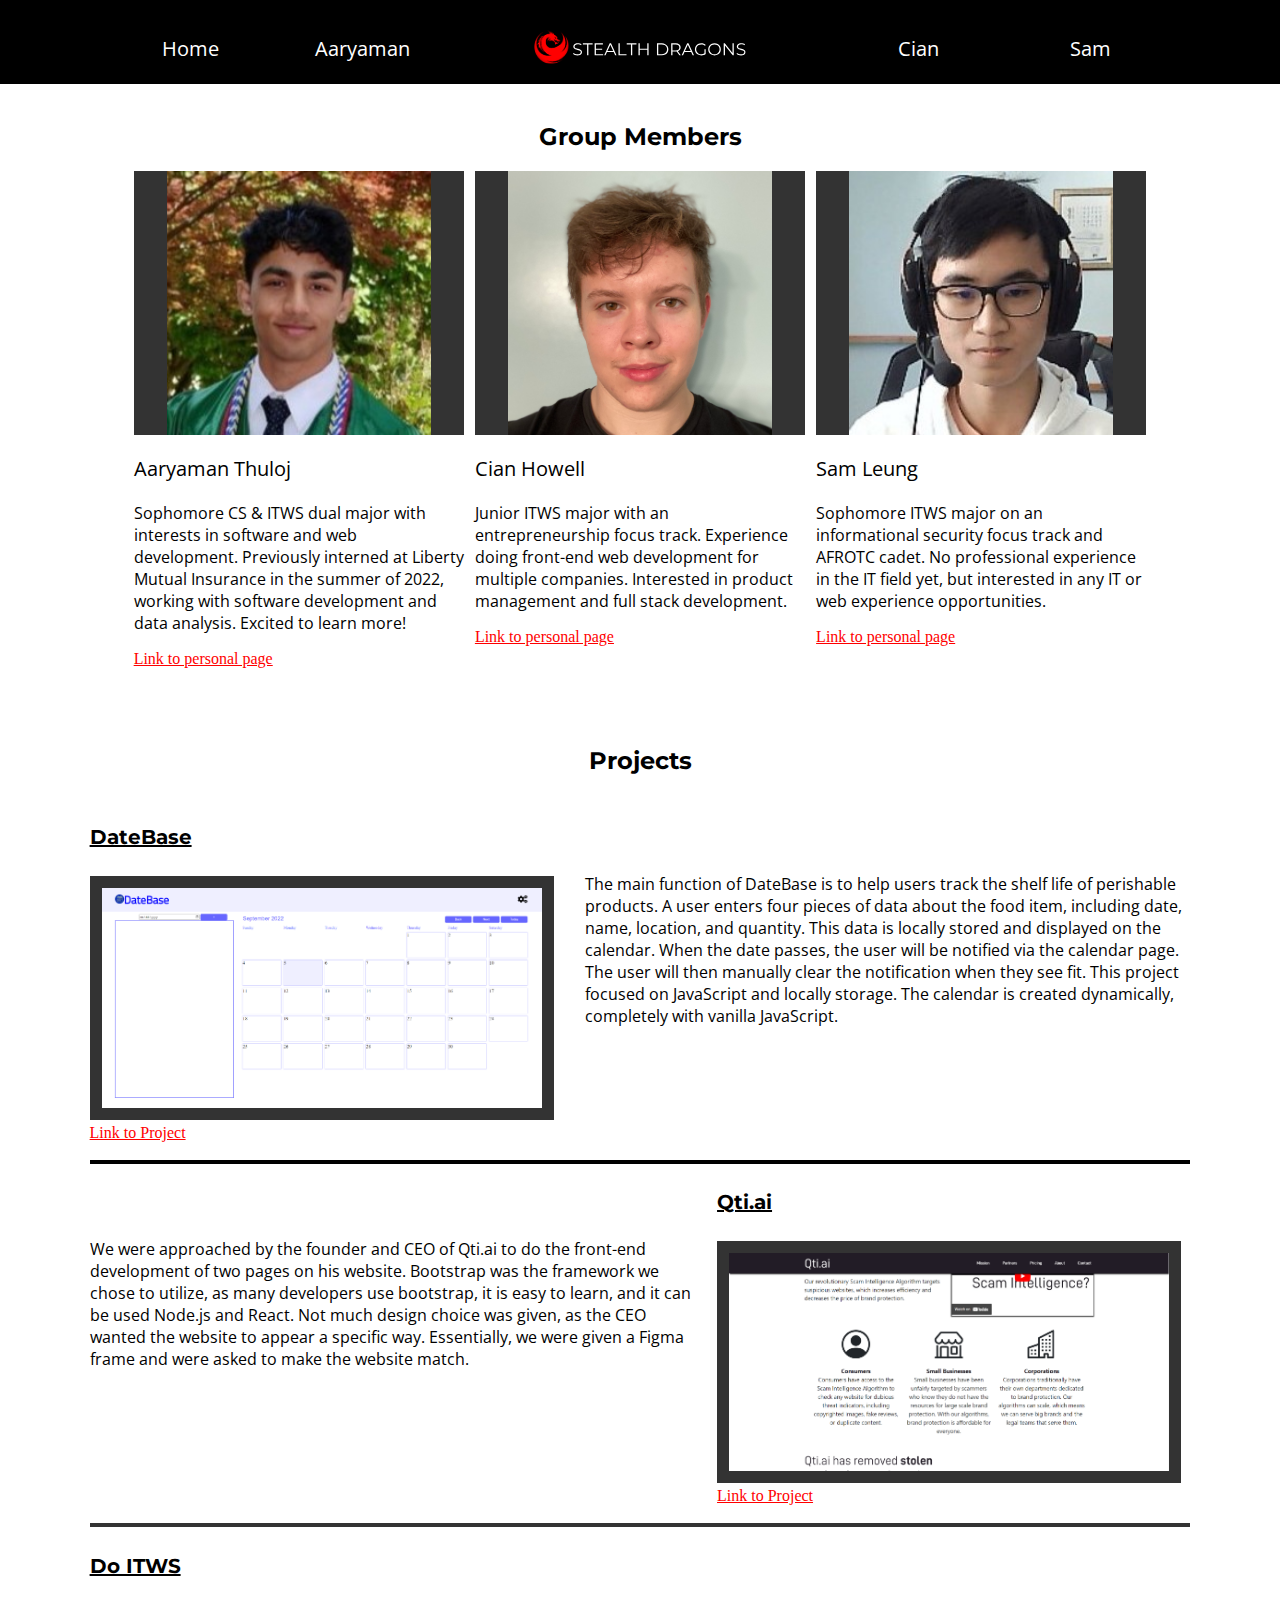
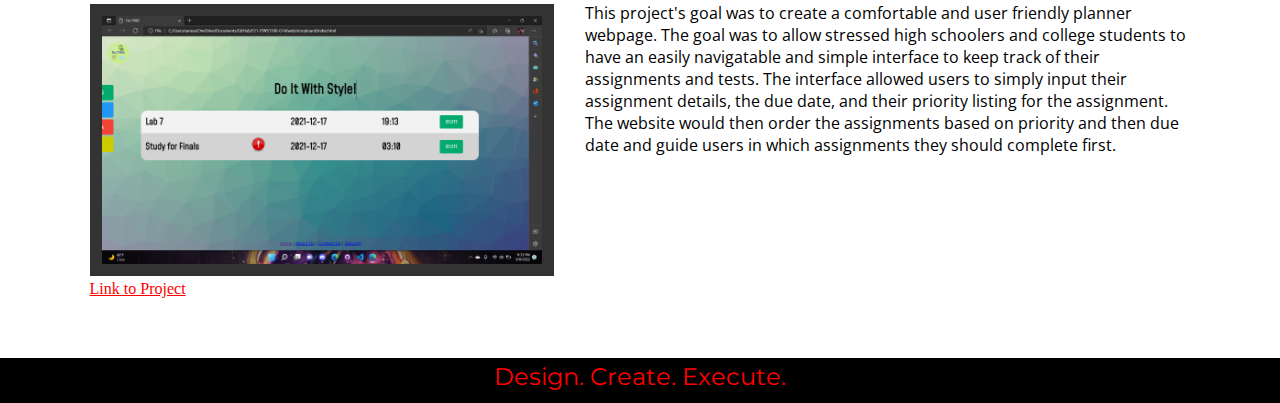
<file: lab1/index.html>
<!DOCTYPE html>
<html lang="en-US">

<head>
  <!--meta tags-->
  <meta charset="utf-8" />
  <meta name="viewport" content="width=device-width, intial-scale=1" />
  <meta name="description" content="Landing page for the Stealth Dragons" />
  <!--CSS and Fonts-->
  <link rel="stylesheet" type="text/css" href="style.css" />
  <link rel="preconnect" href="https://fonts.googleapis.com" />
  <link rel="preconnect" href="https://fonts.gstatic.com" crossorigin />
  <link href="https://fonts.googleapis.com/css2?family=Montserrat&family=Open+Sans&display=swap" rel="stylesheet" />
  <title>The Stealth Dragons</title>
</head>

<body>
  <!--Navigation Bar for PC and Large Tablets-->
  <header class="navbar">
    <nav>
      <ul class="nav">
        <li class="nav-item">
          <a class="nav-link" href="index.html">Home</a>
        </li>
        <li class="nav-item">
          <a class="nav-link" href="resumes/thuloa.html">Aaryaman</a>
        </li>
      </ul>
    </nav>
    <nav class="group">
      <a href="index.html"><img id="SD-logo" src="resources/Stealth-Dragons-Logo.svg" alt="Stealth Dragon" /></a>
    </nav>
    <nav>
      <ul class="nav" id="right-nav">
        <li class="nav-item">
          <a class="nav-link" href="resumes/leungs2.html">Sam</a>
        </li>
        <li class="nav-item">
          <a class="nav-link" href="resumes/howelc.html">Cian</a>
        </li>
      </ul>
    </nav>
    <!--Did not know how to do this without js here is the source https://www.youtube.com/watch?v=8QKOaTYvYUA&t=902s-->
    <!--Navigation Bar for Mobile-->
    <input type="checkbox" id="nav-toggler" class="nav-toggler" />
    <nav class="nav-data">
      <ul class="mobile-nav">
        <li class="nav-item">
          <a class="nav-link" href="index.html">Home</a>
        </li>
        <li class="nav-item">
          <a class="nav-link" href="resumes/thuloa.html">Aaryaman</a>
        </li>
        <li class="nav-item">
          <a class="nav-link" href="resumes/howelc.html">Cian</a>
        </li>
        <li class="nav-item">
          <a class="nav-link" href="resumes/leungs2.html">Sam</a>
        </li>
      </ul>
    </nav>
    <label for="nav-toggler" class="nav-toggler-icon"><img src="resources/Hamburger_icon_white.svg"
        alt="expand/collapse menu" /></label>
  </header>
  <!--Sections for group member photos and introductions-->
  <section id="group-intro">
    <h2 class="members">Group Members</h2>
    <div class="group-photos">
      <div class="member-photo">
        <img src="resources/AaryamanHeadshot.jpeg" class="head-shot" alt="Aaryaman Thuloj" />
      </div>
      <div class="member-photo">
        <img src="resources/SD-Cian.jpg" class="head-shot" alt="Cian Howell" />
      </div>
      <div class="member-photo">
        <img src="resources/samzoompic.jpg" class="head-shot" alt="Sam Leung" />
      </div>
    </div>
    <div class="group-photos">
      <div>
        <p class="member-name">Aaryaman Thuloj</p>
        <p class="member-bio">
          Sophomore CS & ITWS dual major with interests in software and web
          development. Previously interned at Liberty Mutual Insurance in the
          summer of 2022, working with software development and data analysis.
          Excited to learn more!
        </p>
        <a class="P-link" href="resumes/thuloa.html">Link to personal page</a>
      </div>
      <div>
        <p class="member-name">Cian Howell</p>
        <p class="member-bio">
          Junior ITWS major with an entrepreneurship focus track. Experience
          doing front-end web development for multiple companies. Interested
          in product management and full stack development.
        </p>
        <a class="P-link" href="resumes/howelc.html">Link to personal page</a>
      </div>
      <div>
        <p class="member-name">Sam Leung</p>
        <p class="member-bio">
          Sophomore ITWS major on an informational security focus track and
          AFROTC cadet. No professional experience in the IT field yet, but
          interested in any IT or web experience opportunities.
        </p>
        <a class="P-link" href="resumes/leungs2.html">Link to personal page</a>
      </div>
    </div>
  </section>
  <!--Section to display three group projects-->
  <section id="group-projects">
    <h3 class="projects">Projects</h3>
    <div class="project-1">
      <div>
        <h4 class="project-title">DateBase</h4>
        <img class="project-screenshot" src="resources/DateBase-Project.png" alt="DateBase Landing Page" />
        <a class="P-link" href="https://viyerelu.net/rpi-f21-iit-t16/">Link to Project</a>
      </div>
      <div>
        <p class="project-desc">
          The main function of DateBase is to help users track the shelf life
          of perishable products. A user enters four pieces of data about the
          food item, including date, name, location, and quantity. This data
          is locally stored and displayed on the calendar. When the date
          passes, the user will be notified via the calendar page. The user
          will then manually clear the notification when they see fit. This
          project focused on JavaScript and locally storage. The calendar is
          created dynamically, completely with vanilla JavaScript.
        </p>
      </div>
    </div>
    <div class="project-2">
      <div>
        <p class="project-desc">
          We were approached by the founder and CEO of Qti.ai to do the
          front-end development of two pages on his website. Bootstrap was the
          framework we chose to utilize, as many developers use bootstrap, it
          is easy to learn, and it can be used Node.js and React. Not much
          design choice was given, as the CEO wanted the website to appear a
          specific way. Essentially, we were given a Figma frame and were
          asked to make the website match.
        </p>
      </div>
      <div>
        <h4 class="project-title">Qti.ai</h4>
        <img class="project-screenshot" src="resources/Qti-Project.png" alt="DateBase Landing Page" />
        <a class="P-link" href="https://qti.ai/">Link to Project</a>
      </div>
    </div>
    <div class="project-3">
      <div>
        <h4 class="project-title">Do ITWS</h4>
        <img class="project-screenshot" src="resources/DOITWS.png" alt="DO ITWS Landing Page" />
        <a class="P-link" href="">Link to Project</a>
      </div>
      <div>
        <p class="project-desc">
          This project's goal was to create a comfortable and user friendly
          planner webpage. The goal was to allow stressed high schoolers and
          college students to have an easily navigatable and simple interface
          to keep track of their assignments and tests. The interface allowed
          users to simply input their assignment details, the due date, and
          their priority listing for the assignment. The website would then
          order the assignments based on priority and then due date and guide
          users in which assignments they should complete first.
        </p>
      </div>
    </div>
  </section>
  <!--Footer with slogan-->
  <footer id="footer">
    <p class="group-slogan">Design. Create. Execute.</p>
  </footer>
</body>

</html>
</file>
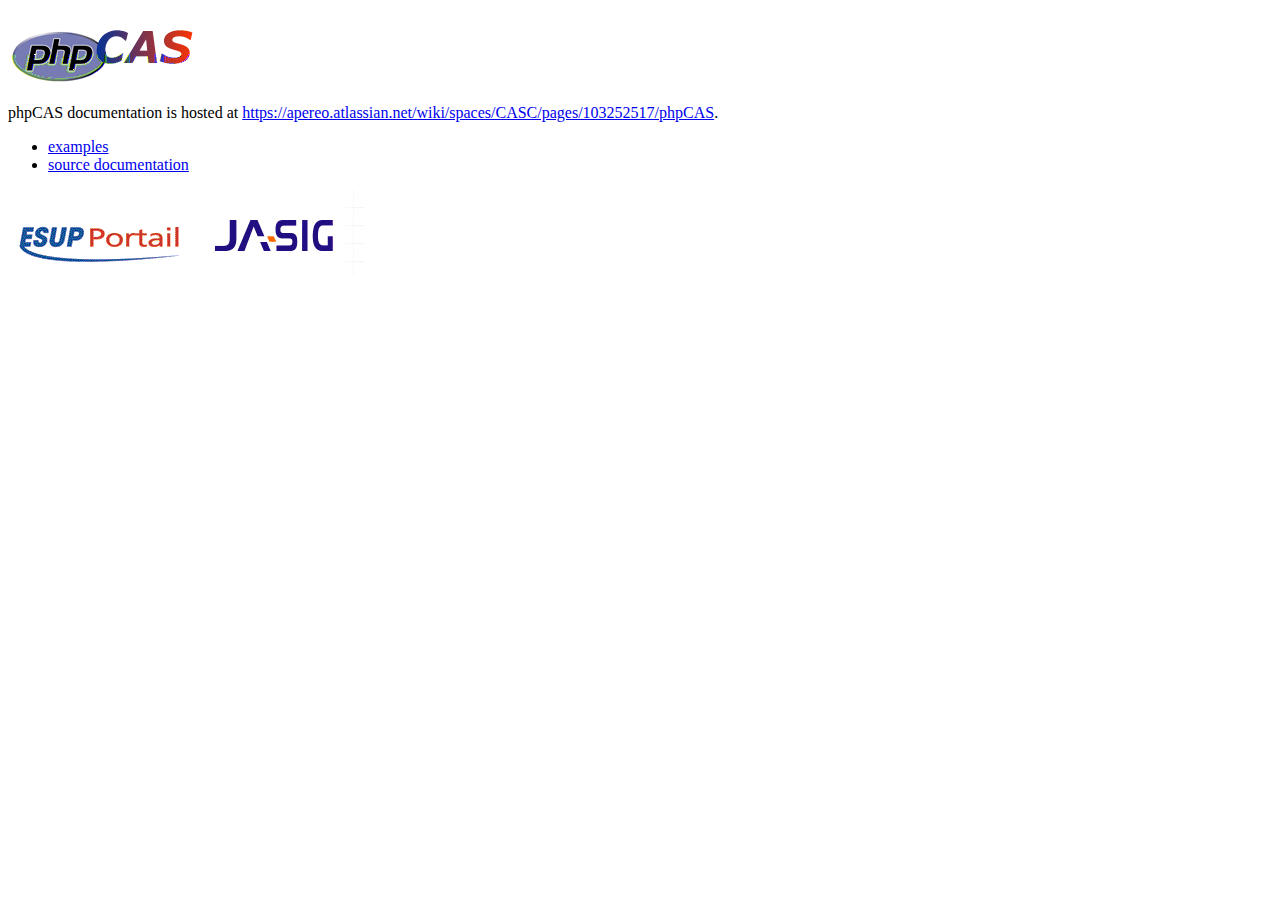
<file: Final/CAS-1.4.0/docs/index.html>
<?xml version="1.0" encoding="utf-8"?>
<!DOCTYPE html PUBLIC "-//W3C//DTD XHTML 1.0 Strict//EN"
"http://www.w3.org/TR/xhtml1/DTD/xhtml1-strict.dtd">
<html xmlns="http://www.w3.org/1999/xhtml" xml:lang="en" lang="en">
  <head>
    <title>phpCAS</title>
  </head>
  <body>
	<p><img src="images/phpcas.png" width="191" height="68"/></p>
	<p>phpCAS documentation is hosted at <a href="https://apereo.atlassian.net/wiki/spaces/CASC/pages/103252517/phpCAS">https://apereo.atlassian.net/wiki/spaces/CASC/pages/103252517/phpCAS</a>.</p>
	<ul>
	  <li><a href="https://github.com/apereo/phpCAS/tree/master/docs/examples">examples</a></li>
	  <li><a href="api">source documentation</a></li>
  </ul>
	<p><img src="images/esup-portail.png" width="182" height="68"/> <img src="images/jasig.png" width="169" height="87"/></p>
	<p>&nbsp;</p>
  </body>
</html>
</file>
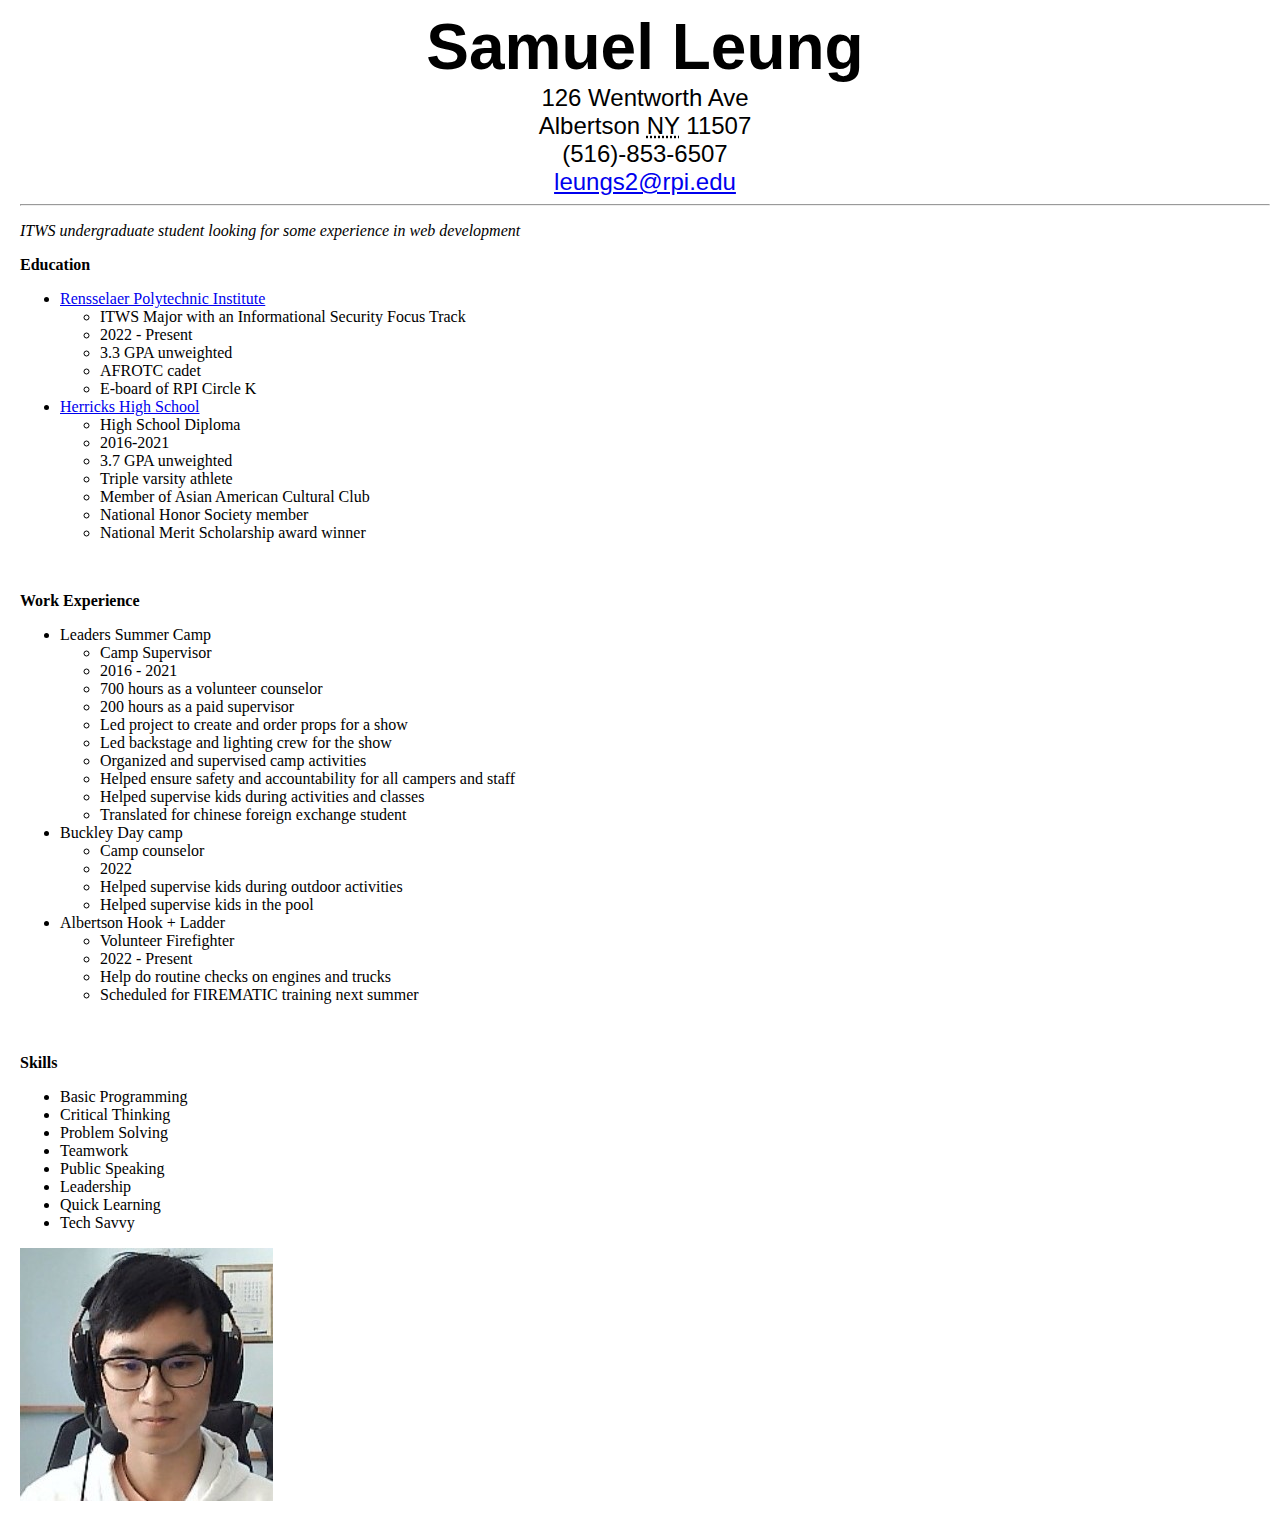
<file: resumes/leungs2.html>
<!DOCTYPE html> 
<html lang="en-US">
<head>
    <!--title, meta links, and css link-->
    <title>
        Samuel Leung
    </title>
    <meta http-equiv="Content-Type" content="text/html; charset=UTF-8"/>
    <meta name="viewport" content="width-device-width, initial-scale-1" />
    <link rel="stylesheet" type="text/css" href="../style.css" />
</head>
<body class="leung-body">
    <!--Top part with name and priv info with h-card formatting-->
    <div class="h-card leung-name">
        <span class="p-name"><b>Samuel Leung</b></span>
    </div>
    <div class="h-card leungs2">
        <div class="p-street-address">126 Wentworth Ave</div>
        <span class="locality">Albertson</span>
        <abbr class="region" title="New York">NY</abbr>
        <span class="p-postal-code">11507</span>
        <br />
        <div class="p-tel">(516)-853-6507</div>
        <a class="u-email" href="mailto:leungs2@rpi.edu">leungs2@rpi.edu</a>
    </div>
    <hr />
    <p>
        <!--objective/about me in italics-->    
        <i>ITWS undergraduate student looking for some experience in web development</i>
    </p>
    <!--education section with links to institutions-->
    <p><b>Education</b></p>
    <ul>
        <li>
            <a href="https://rpi.edu/">Rensselaer Polytechnic Institute </a>
            <ul>
                <li>ITWS Major with an Informational Security Focus Track</li>
                <li>2022 - Present</li>
                <li>3.3 GPA unweighted</li>
                <li>AFROTC cadet</li>
                <li>E-board of RPI Circle K</li>
            </ul>
        </li>
        <li>
            <a href="https://www.herricks.org/Domain/136">Herricks High School</a>
            <ul>
                <li>High School Diploma</li>
                <li>2016-2021</li>
                <li>3.7 GPA unweighted</li>
                <li>Triple varsity athlete</li>
                <li>Member of Asian American Cultural Club</li>
                <li>National Honor Society member</li>
                <li>National Merit Scholarship award winner</li>
            </ul>
        </li>
    </ul>
    <br />
    <!--work experience sections (couldn't find links)-->
    <p><b>Work Experience</b></p>
    <ul>
        <li>
            Leaders Summer Camp
            <ul>
                <li>Camp Supervisor</li>
                <li>2016 - 2021</li>
                <li>700 hours as a volunteer counselor</li>
                <li>200 hours as a paid supervisor</li>
                <li>Led project to create and order props for a show</li>
                <li>Led backstage and lighting crew for the show</li>
                <li>Organized and supervised camp activities</li>
                <li>Helped ensure safety and accountability for all campers and staff</li>
                <li>Helped supervise kids during activities and classes</li>
                <li>Translated for chinese foreign exchange student</li>
            </ul>
        </li>
        <li>
            Buckley Day camp
            <ul>
                <li>Camp counselor</li>
                <li>2022</li>
                <li>Helped supervise kids during outdoor activities</li>
                <li>Helped supervise kids in the pool</li>
            </ul>
        </li>
        <li>
            Albertson Hook + Ladder
            <ul>
                <li>Volunteer Firefighter</li>
                <li>2022 - Present</li>
                <li>Help do routine checks on engines and trucks</li>
                <li>Scheduled for FIREMATIC training next summer</li>
            </ul>
        </li>
    </ul>
    <br />
    <!--skills section-->
    <p><b>Skills</b></p>
    <ul>
        <li>Basic Programming</li>
        <li>Critical Thinking</li>
        <li>Problem Solving</li>
        <li>Teamwork</li>
        <li>Public Speaking</li>
        <li>Leadership</li>
        <li>Quick Learning</li>
        <li>Tech Savvy</li>
    </ul>
    <!--self portrait hidden at bottom because it's a bad picture-->
    <img src="../resources/samzoompic.jpg"
         alt="Samuel Leung" />
</body>
</html>
</file>
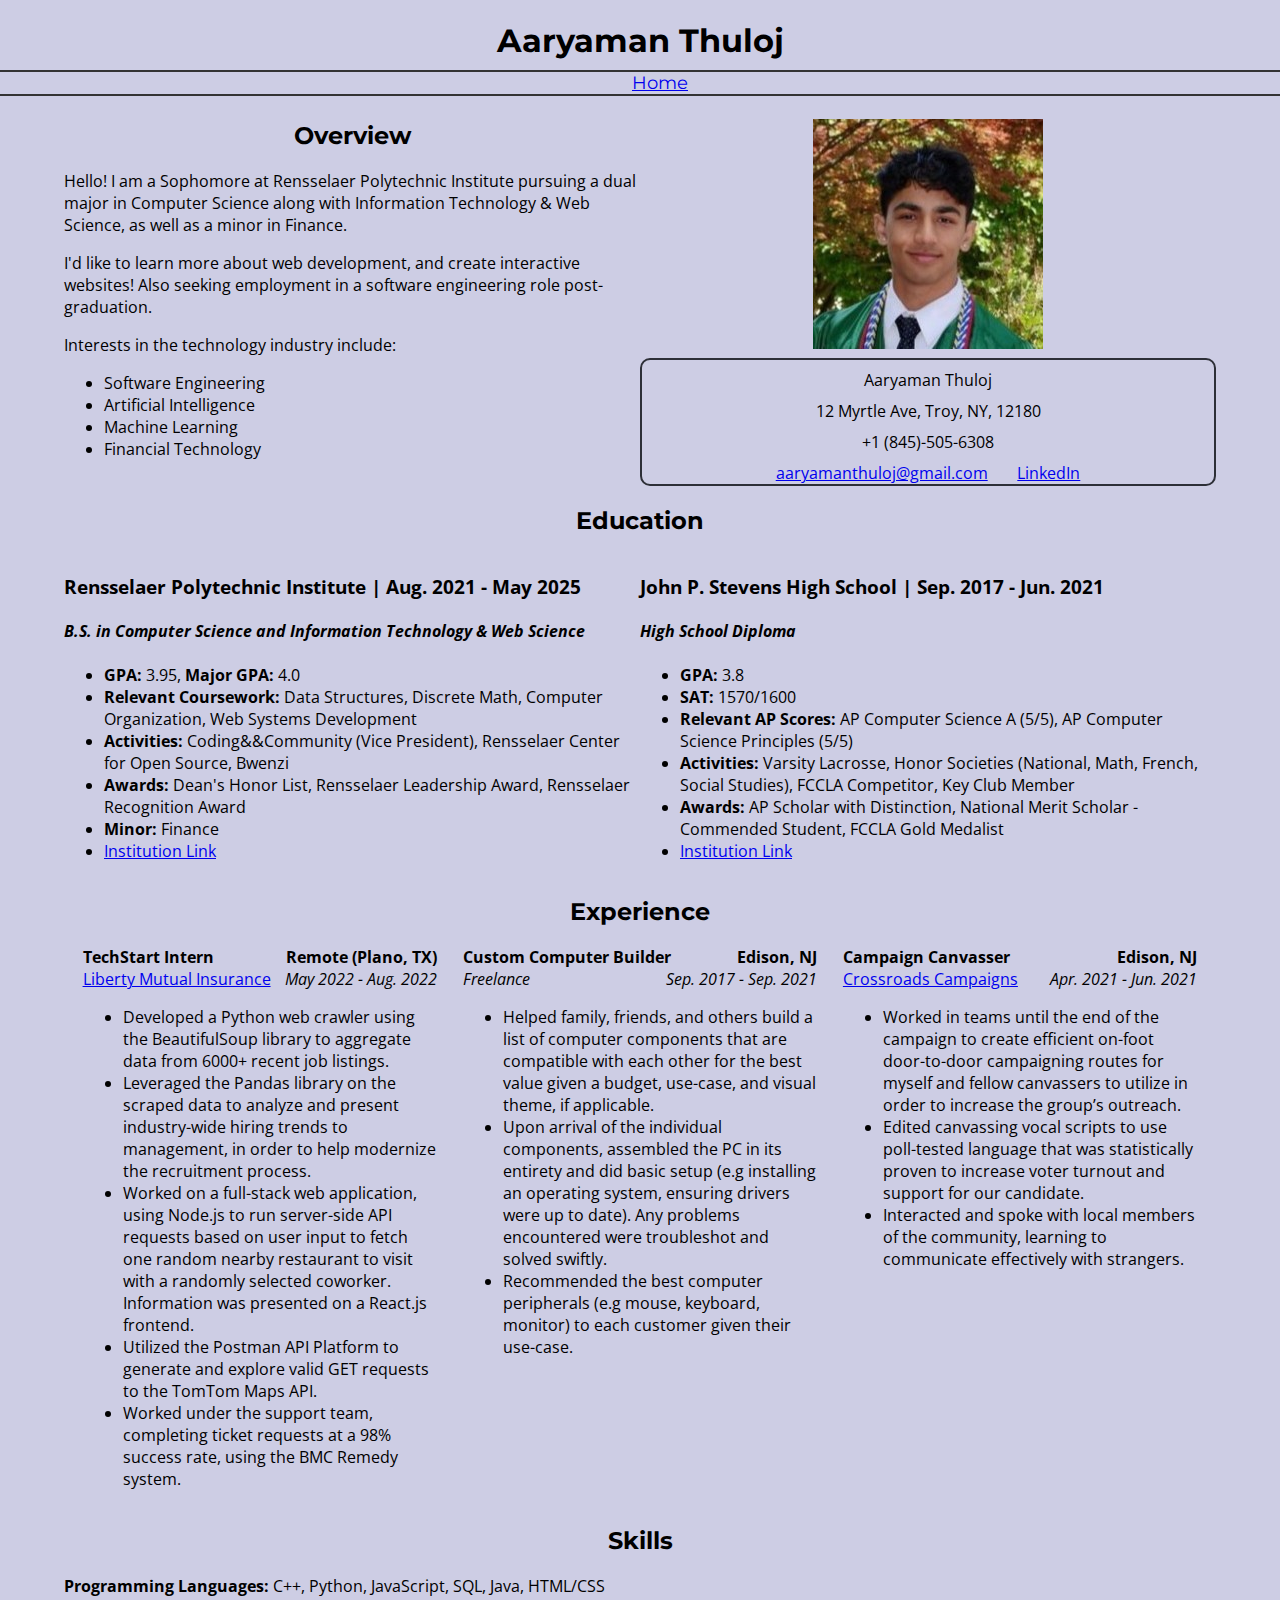
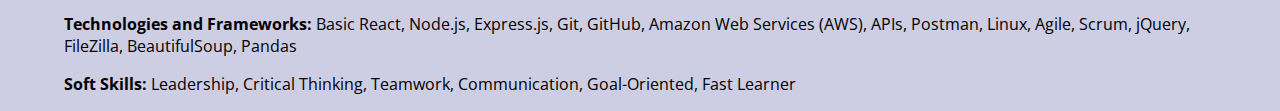
<file: resumes/thuloa.html>
<!DOCTYPE html>
<html lang="en-US">
  <head>
    <!--meta tags-->
    <meta charset="utf-8" />
    <meta name="viewport" content="width=device-width, intial-scale=1" />
    <meta
      name="description"
      content="Personal Resume Portfolio - Aaryaman Thuloj"
    />
    <!--CSS and Fonts-->
    <link rel="stylesheet" type="text/css" href="../style.css" />
    <link rel="preconnect" href="https://fonts.googleapis.com" />
    <link rel="preconnect" href="https://fonts.gstatic.com" crossorigin />
    <link
      href="https://fonts.googleapis.com/css2?family=Montserrat&family=Open+Sans&display=swap"
      rel="stylesheet"
    />
    <title>Aaryaman's Resume</title>
  </head>

  <body class="body-thuloa">
    <!-- Resume header w/ link back to homepage -->
    <header class="header-thuloa">
      <h1 class="nameHeader">Aaryaman Thuloj</h1>
      <div class="headerBarDiv">
        <ul class="headerBar">
          <li><a href="../index.html">Home</a></li>
        </ul>
      </div>
    </header>

    <!-- Overview Section -->
    <section class="overview sec-thuloa">
      <!-- sectionWrapper generalizes how child divs are split on the screen -->
      <div class="sectionWrapper">
        <div class="resumeOverviewLeft">
          <h2 class="thuloa-title">Overview</h2>
          <p>
            Hello! I am a Sophomore at Rensselaer Polytechnic Institute pursuing
            a dual major in Computer Science along with Information Technology &
            Web Science, as well as a minor in Finance.
          </p>
          <p>
            I'd like to learn more about web development, and create interactive
            websites! Also seeking employment in a software engineering role
            post-graduation.
          </p>
          <p>Interests in the technology industry include:</p>
          <ul>
            <li>Software Engineering</li>
            <li>Artificial Intelligence</li>
            <li>Machine Learning</li>
            <li>Financial Technology</li>
          </ul>
        </div>
        <div class="resumeOverviewRight">
          <div class="profPic">
            <img
              src="../resources/AaryamanHeadshot.jpeg"
              class="imgWrapper"
              alt="Aaryaman Thuloj"
            />
          </div>
          <!-- h-card microformat to hold contact information and mark it up semantically -->
          <div class="h-card h-card-thuloa">
            <p class="p-name cardp">Aaryaman Thuloj</p>
            <p class="p-adr cardp">12 Myrtle Ave, Troy, NY, 12180</p>
            <p class="p-tel cardp">+1 (845)-505-6308</p>
            <a class="u-email carda" href="mailto:aaryamanthuloj@gmail.com"
              >aaryamanthuloj@gmail.com</a
            >
            <a
              class="u-url carda"
              href="https://www.linkedin.com/in/aaryamanthuloj/"
              target="_blank"
              >LinkedIn</a
            >
          </div>
        </div>
      </div>
    </section>

    <!-- Education Section -->
    <section class="Education sec-thuloa">
      <h2 class="thuloa-title">Education</h2>
      <div class="sectionWrapper">
        <div class="educationLeft">
          <h3>Rensselaer Polytechnic Institute | Aug. 2021 - May 2025</h3>
          <h4>
            <em
              >B.S. in Computer Science and Information Technology & Web
              Science</em
            >
          </h4>
          <ul>
            <!-- Strong used to bold and semantically mark important feats -->
            <li><strong>GPA: </strong>3.95, <strong>Major GPA: </strong>4.0</li>
            <li>
              <strong>Relevant Coursework: </strong>Data Structures, Discrete
              Math, Computer Organization, Web Systems Development
            </li>
            <li>
              <strong>Activities: </strong>Coding&&Community (Vice President),
              Rensselaer Center for Open Source, Bwenzi
            </li>
            <li>
              <strong>Awards: </strong>Dean's Honor List, Rensselaer Leadership
              Award, Rensselaer Recognition Award
            </li>
            <li><strong>Minor: </strong>Finance</li>
            <li>
              <a href="https://www.rpi.edu/" target="_blank"
                >Institution Link</a
              >
            </li>
          </ul>
        </div>
        <div class="educationRight">
          <h3>John P. Stevens High School | Sep. 2017 - Jun. 2021</h3>
          <h4><em>High School Diploma</em></h4>
          <ul>
            <!-- Strong used to bold and semantically mark important feats -->
            <li><strong>GPA: </strong>3.8</li>
            <li><strong>SAT: </strong>1570/1600</li>
            <li>
              <strong>Relevant AP Scores: </strong>AP Computer Science A (5/5),
              AP Computer Science Principles (5/5)
            </li>
            <li>
              <strong>Activities: </strong>Varsity Lacrosse, Honor Societies
              (National, Math, French, Social Studies), FCCLA Competitor, Key
              Club Member
            </li>
            <li>
              <strong>Awards: </strong>AP Scholar with Distinction, National
              Merit Scholar - Commended Student, FCCLA Gold Medalist
            </li>
            <li>
              <a href="https://jps.edison.k12.nj.us/" target="_blank"
                >Institution Link</a
              >
            </li>
          </ul>
        </div>
      </div>
    </section>

    <!-- Work Experience Section -->
    <section class="Experience sec-thuloa">
      <h2 class="thuloa-title">Experience</h2>
      <!-- Section wrapper with three items evenly spaced -->
      <div class="sectionWrapperThreeSec">
        <!-- Job class for each for semantic understanding and spacing -->
        <div class="job">
          <!-- spans used for jobs for same-line usage -->
          <span class="left"><strong>TechStart Intern</strong></span>
          <span class="right"><strong>Remote (Plano, TX)</strong></span>
          <br />
          <span class="left"
            ><a
              href="https://www.libertymutualgroup.com/about-lm/corporate-information/overview"
              target="_blank"
              >Liberty Mutual Insurance</a
            ></span
          >
          <span class="right"><em>May 2022 - Aug. 2022</em></span>
          <br />
          <ul>
            <li>
              Developed a Python web crawler using the BeautifulSoup library to
              aggregate data from 6000+ recent job listings.
            </li>
            <li>
              Leveraged the Pandas library on the scraped data to analyze and
              present industry-wide hiring trends to management, in order to
              help modernize the recruitment process.
            </li>
            <li>
              Worked on a full-stack web application, using Node.js to run
              server-side API requests based on user input to fetch one random
              nearby restaurant to visit with a randomly selected coworker.
              Information was presented on a React.js frontend.
            </li>
            <li>
              Utilized the Postman API Platform to generate and explore valid
              GET requests to the TomTom Maps API.
            </li>
            <li>
              Worked under the support team, completing ticket requests at a 98%
              success rate, using the BMC Remedy system.
            </li>
          </ul>
        </div>

        <div class="job">
          <!-- Strong used for role and location, to bold-->
          <span class="left"><strong>Custom Computer Builder</strong></span>
          <span class="right"><strong>Edison, NJ</strong></span>
          <br />
          <!-- em used to emphasize and highlight the dates and company -->
          <span class="left"><em>Freelance</em></span>
          <span class="right"><em>Sep. 2017 - Sep. 2021</em></span>
          <br />
          <ul>
            <li>
              Helped family, friends, and others build a list of computer
              components that are compatible with each other for the best value
              given a budget, use-case, and visual theme, if applicable.
            </li>
            <li>
              Upon arrival of the individual components, assembled the PC in its
              entirety and did basic setup (e.g installing an operating system,
              ensuring drivers were up to date). Any problems encountered were
              troubleshot and solved swiftly.
            </li>
            <li>
              Recommended the best computer peripherals (e.g mouse, keyboard,
              monitor) to each customer given their use-case.
            </li>
          </ul>
        </div>

        <div class="job">
          <span class="left"><strong>Campaign Canvasser</strong></span>
          <span class="right"><strong>Edison, NJ</strong></span>
          <br />
          <span class="left"
            ><a href="https://www.crossroadscampaigns.com/" target="_blank"
              >Crossroads Campaigns</a
            ></span
          >
          <span class="right"><em>Apr. 2021 - Jun. 2021</em></span>
          <br />
          <ul>
            <li>
              Worked in teams until the end of the campaign to create efficient
              on-foot door-to-door campaigning routes for myself and fellow
              canvassers to utilize in order to increase the group’s outreach.
            </li>
            <li>
              Edited canvassing vocal scripts to use poll-tested language that
              was statistically proven to increase voter turnout and support for
              our candidate.
            </li>
            <li>
              Interacted and spoke with local members of the community, learning
              to communicate effectively with strangers.
            </li>
          </ul>
        </div>
      </div>
    </section>

    <!-- Skills Section -->
    <section class="skills sec-thuloa">
      <h2 class="thuloa-title">Skills</h2>
      <div class="skillsWrapper">
        <p>
          <strong>Programming Languages: </strong>C++, Python, JavaScript, SQL,
          Java, HTML/CSS
        </p>
        <p>
          <strong>Technologies and Frameworks: </strong>Basic React, Node.js,
          Express.js, Git, GitHub, Amazon Web Services (AWS), APIs, Postman,
          Linux, Agile, Scrum, jQuery, FileZilla, BeautifulSoup, Pandas
        </p>
        <p>
          <strong>Soft Skills: </strong>Leadership, Critical Thinking, Teamwork,
          Communication, Goal-Oriented, Fast Learner
        </p>
      </div>
    </section>
  </body>
</html>
</file>
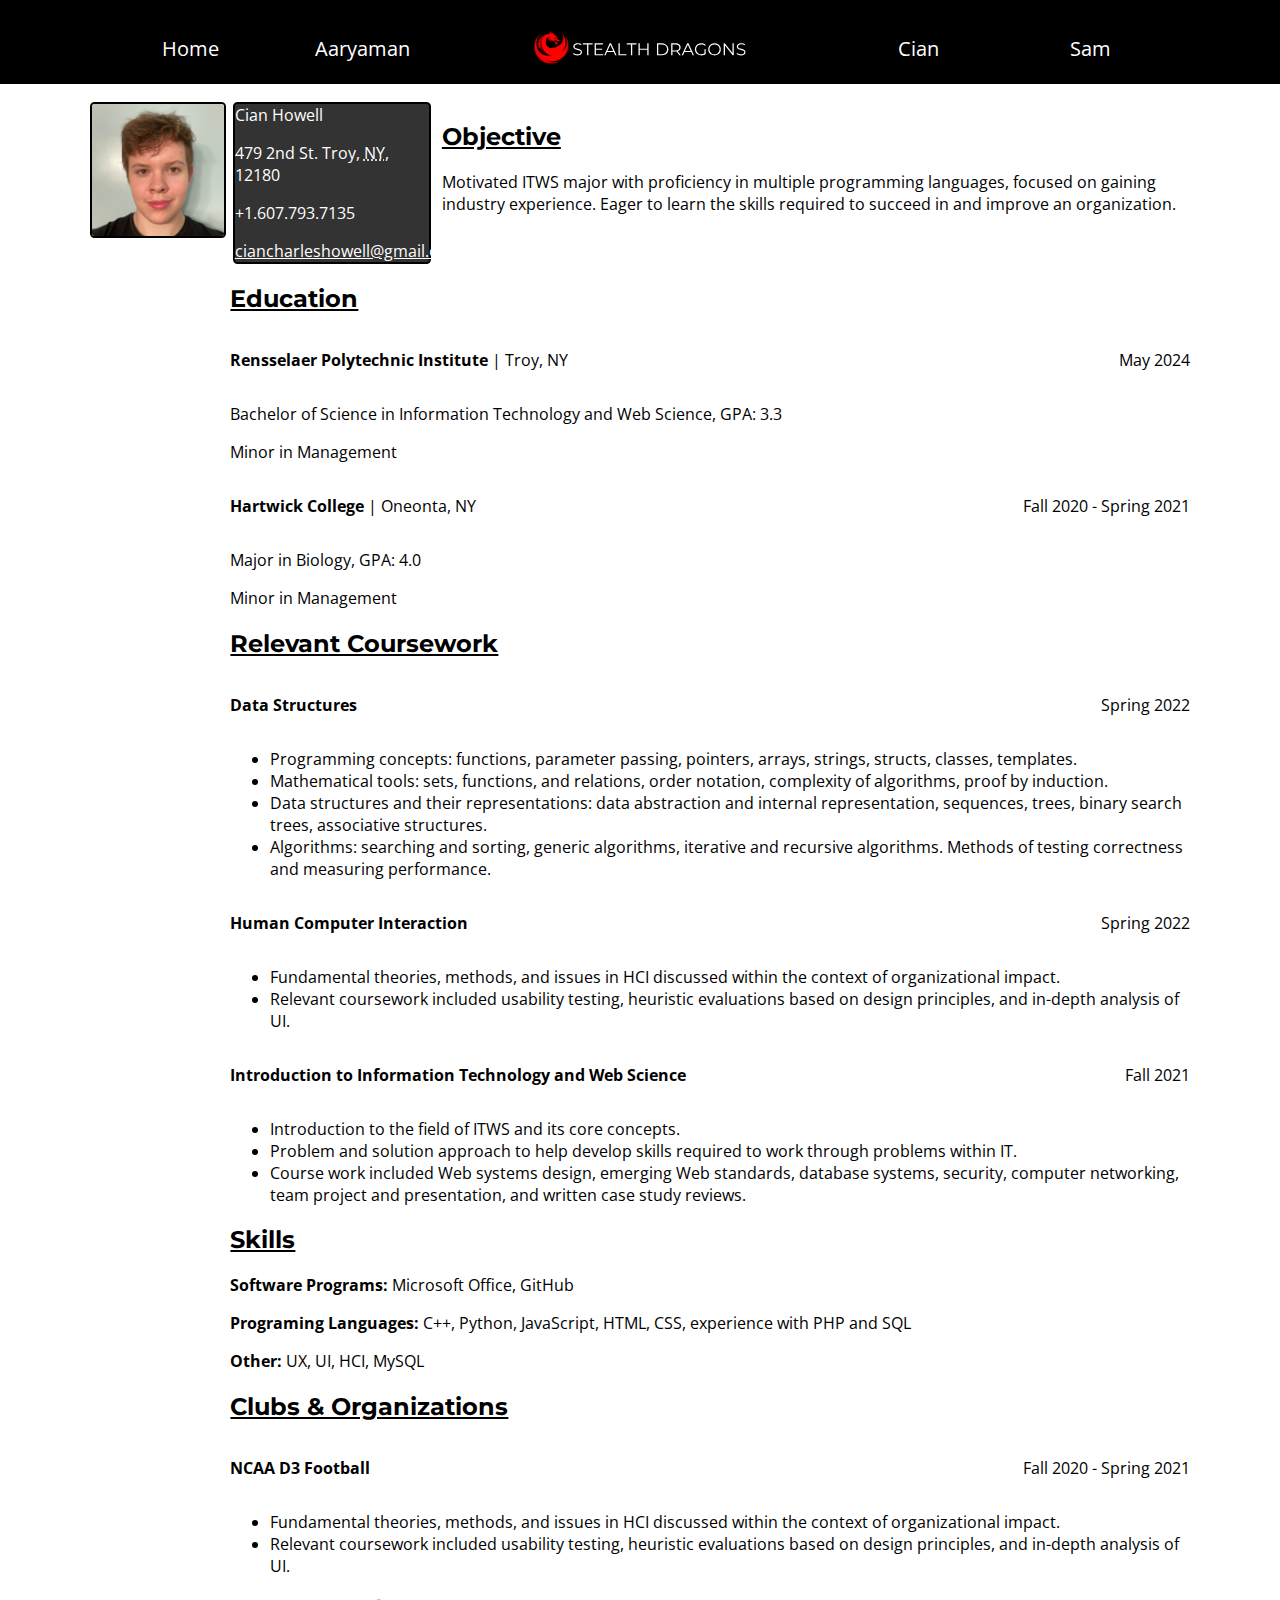
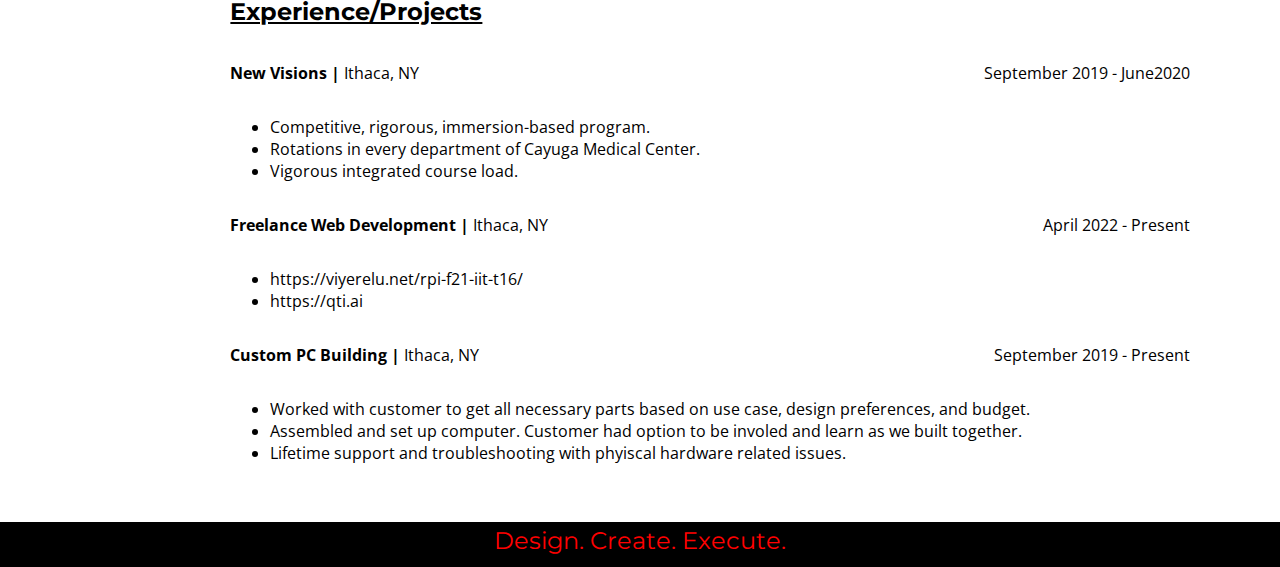
<file: lab1/resumes/howelc.html>
<!DOCTYPE html>
<html lang="en-US">
  <head>
    <!--meta tags-->
    <meta charset="utf-8" />
    <meta name="viewport" content="width=device-width, intial-scale=1" />
    <meta name="description" content="Landing page for the Stealth Dragons" />
    <!--CSS and Fonts-->
    <link rel="stylesheet" type="text/css" href="../style.css" />
    <link rel="preconnect" href="https://fonts.googleapis.com" />
    <link rel="preconnect" href="https://fonts.gstatic.com" crossorigin />
    <link
      href="https://fonts.googleapis.com/css2?family=Montserrat&family=Open+Sans&display=swap"
      rel="stylesheet"
    />
    <title>The Stealth Dragons</title>
  </head>

  <body>
    <!--Navigation Bar-->
    <header class="navbar">
      <nav>
        <ul class="nav">
          <li class="nav-item">
            <a class="nav-link" href="../index.html">Home</a>
          </li>
          <li class="nav-item">
            <a class="nav-link" href="thuloa.html">Aaryaman</a>
          </li>
        </ul>
      </nav>
      <nav class="group">
        <a href="../index.html"
          ><img
            id="SD-logo"
            src="../resources/Stealth-Dragons-Logo.svg"
            alt="Stealth Dragon"
        /></a>
      </nav>
      <nav>
        <ul class="nav" id="right-nav">
          <li class="nav-item">
            <a class="nav-link" href="leungs2.html">Sam</a>
          </li>
          <li class="nav-item">
            <a class="nav-link" href="howelc.html">Cian</a>
          </li>
        </ul>
      </nav>
      <!--Did not know how to do this without js here is the source https://www.youtube.com/watch?v=8QKOaTYvYUA&t=902s-->
      <!--mobile nav-->
      <input type="checkbox" id="nav-toggler" class="nav-toggler" />
      <nav class="nav-data">
        <ul class="mobile-nav">
          <li class="nav-item">
            <a class="nav-link" href="../index.html">Home</a>
          </li>
          <li class="nav-item">
            <a class="nav-link" href="thuloa.html">Aaryaman</a>
          </li>
          <li class="nav-item">
            <a class="nav-link" href="howelc.html">Cian</a>
          </li>
          <li class="nav-item">
            <a class="nav-link" href="leungs2.html">Sam</a>
          </li>
        </ul>
      </nav>
      <label for="nav-toggler" class="nav-toggler-icon"
        ><img
          src="../resources/Hamburger_icon_white.svg"
          alt="expand/collapse menu"
      /></label>
    </header>
    <!--h-card, objective statement, and photo-->
    <section id="howelc-info">
      <div class="howelc-row1">
        <div>
          <img
            src="../resources/SD-Cian.jpg"
            class="howelc-img"
            alt="Cian Howell"
          />
        </div>
        <div class="h-card h-card-howelc">
          <span class="p-name">Cian Howell</span>
          <p class="p-adr h-adr">
            <span class="p-street-address">479 2nd St.</span>
            <span class="p-locality">Troy</span>,
            <abbr class="p-region" title="NewYork">NY</abbr>,
            <span class="p-postal-code">12180</span>
          </p>
          <p class="p-tel">+1.607.793.7135</p>
          <a
            class="u-email u-email-howelc"
            href="mailto:ciancharleshowell@gmail.com"
            >ciancharleshowell@gmail.com</a
          >
        </div>
        <div>
          <h2 class="howelc-title">Objective</h2>
          <p class="howelc-body">
            Motivated ITWS major with proficiency in multiple programming
            languages, focused on gaining industry experience. Eager to learn
            the skills required to succeed in and improve an organization.
          </p>
        </div>
      </div>
    </section>
    <!--Body of resume-->
    <section id="howelc-resume">
      <!--Education-->
      <h2 class="howelc-title">Education</h2>
      <div class="spacing-box">
        <p class="howelc-body">
          <b>Rensselaer Polytechnic Institute</b> | Troy, NY
        </p>
        <p class="howelc-body">May 2024</p>
      </div>
      <p class="howelc-body">
        Bachelor of Science in Information Technology and Web Science, GPA: 3.3
      </p>
      <p class="howelc-body">Minor in Management</p>
      <div class="spacing-box">
        <p class="howelc-body"><b>Hartwick College</b> | Oneonta, NY</p>
        <p class="howelc-body">Fall 2020 - Spring 2021</p>
      </div>
      <p class="howelc-body">Major in Biology, GPA: 4.0</p>
      <p class="howelc-body">Minor in Management</p>
      <!--Coursework-->
      <h2 class="howelc-title">Relevant Coursework</h2>
      <div class="spacing-box">
        <p class="howelc-body"><b>Data Structures</b></p>
        <p class="howelc-body">Spring 2022</p>
      </div>
      <ul class="howelc-body">
        <li>
          Programming concepts: functions, parameter passing, pointers, arrays,
          strings, structs, classes, templates.
        </li>
        <li>
          Mathematical tools: sets, functions, and relations, order notation,
          complexity of algorithms, proof by induction.
        </li>
        <li>
          Data structures and their representations: data abstraction and
          internal representation, sequences, trees, binary search trees,
          associative structures.
        </li>
        <li>
          Algorithms: searching and sorting, generic algorithms, iterative and
          recursive algorithms. Methods of testing correctness and measuring
          performance.
        </li>
      </ul>
      <div class="spacing-box">
        <p class="howelc-body"><b>Human Computer Interaction</b></p>
        <p class="howelc-body">Spring 2022</p>
      </div>
      <ul class="howelc-body">
        <li>
          Fundamental theories, methods, and issues in HCI discussed within the
          context of organizational impact.
        </li>
        <li>
          Relevant coursework included usability testing, heuristic evaluations
          based on design principles, and in-depth analysis of UI.
        </li>
      </ul>
      <div class="spacing-box">
        <p class="howelc-body">
          <b>Introduction to Information Technology and Web Science</b>
        </p>
        <p class="howelc-body">Fall 2021</p>
      </div>
      <ul class="howelc-body">
        <li>Introduction to the field of ITWS and its core concepts.</li>
        <li>
          Problem and solution approach to help develop skills required to work
          through problems within IT.
        </li>
        <li>
          Course work included Web systems design, emerging Web standards,
          database systems, security, computer networking, team project and
          presentation, and written case study reviews.
        </li>
      </ul>
      <!--Skills-->
      <h2 class="howelc-title">Skills</h2>
      <p class="howelc-body">
        <b>Software Programs: </b>Microsoft Office, GitHub
      </p>
      <p class="howelc-body">
        <b>Programing Languages: </b>C++, Python, JavaScript, HTML, CSS,
        experience with PHP and SQL
      </p>
      <p class="howelc-body"><b>Other: </b>UX, UI, HCI, MySQL</p>
      <h2 class="howelc-title">Clubs & Organizations</h2>
      <div class="spacing-box">
        <p class="howelc-body"><b>NCAA D3 Football</b></p>
        <p class="howelc-body">Fall 2020 - Spring 2021</p>
      </div>
      <ul class="howelc-body">
        <li>
          Fundamental theories, methods, and issues in HCI discussed within the
          context of organizational impact.
        </li>
        <li>
          Relevant coursework included usability testing, heuristic evaluations
          based on design principles, and in-depth analysis of UI.
        </li>
      </ul>
      <!--Experience and Projects-->
      <h2 class="howelc-title">Experience/Projects</h2>
      <div class="spacing-box">
        <p class="howelc-body"><b>New Visions |</b> Ithaca, NY</p>
        <p class="howelc-body">September 2019 - June2020</p>
      </div>
      <ul class="howelc-body">
        <li>Competitive, rigorous, immersion-based program.</li>
        <li>Rotations in every department of Cayuga Medical Center.</li>
        <li>Vigorous integrated course load.</li>
      </ul>
      <div class="spacing-box">
        <p class="howelc-body"><b>Freelance Web Development |</b> Ithaca, NY</p>
        <p class="howelc-body">April 2022 - Present</p>
      </div>
      <ul class="howelc-body">
        <li>https://viyerelu.net/rpi-f21-iit-t16/</li>
        <li>https://qti.ai</li>
      </ul>
      <div class="spacing-box">
        <p class="howelc-body"><b>Custom PC Building |</b> Ithaca, NY</p>
        <p class="howelc-body">September 2019 - Present</p>
      </div>
      <ul class="howelc-body">
        <li>
          Worked with customer to get all necessary parts based on use case,
          design preferences, and budget.
        </li>
        <li>
          Assembled and set up computer. Customer had option to be involed and
          learn as we built together.
        </li>
        <li>
          Lifetime support and troubleshooting with phyiscal hardware related
          issues.
        </li>
      </ul>
    </section>
    <!--Footer with slogan-->
    <footer id="footer">
      <p class="group-slogan">Design. Create. Execute.</p>
    </footer>
  </body>
</html>
</file>
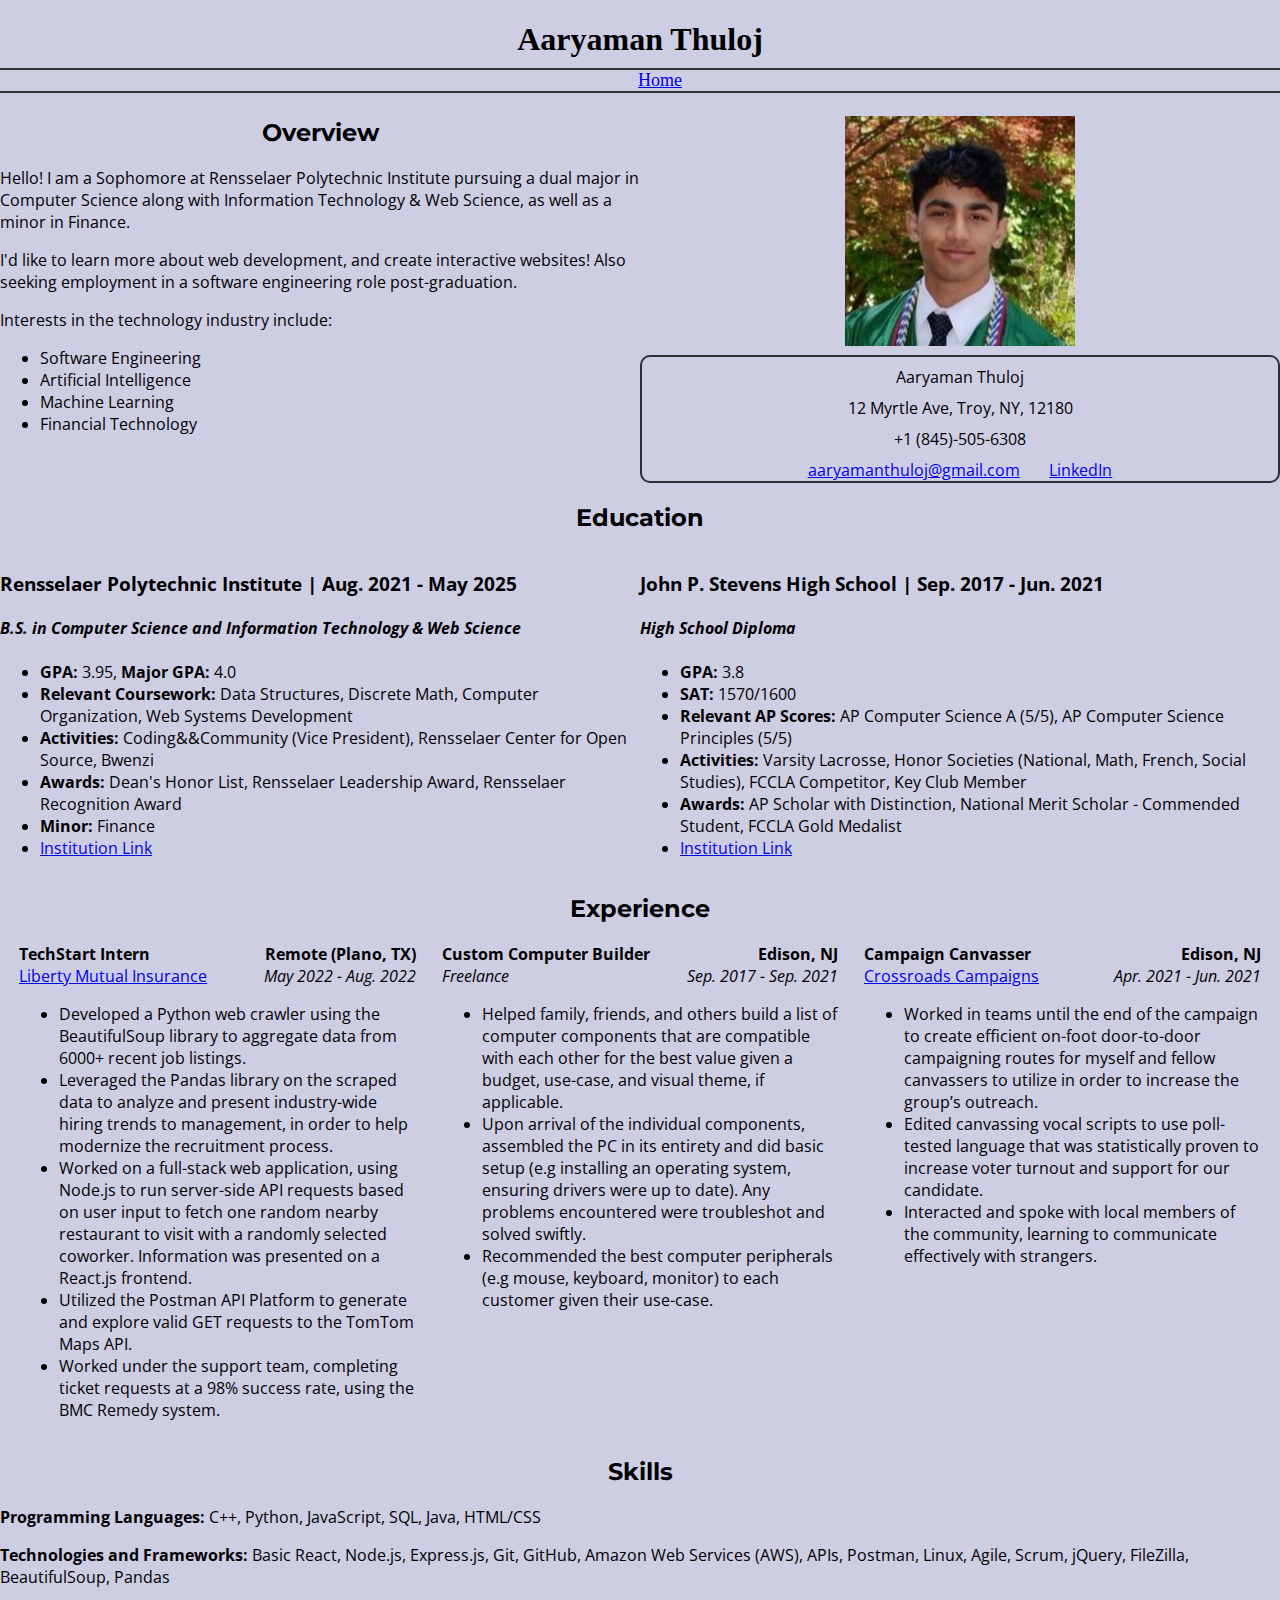
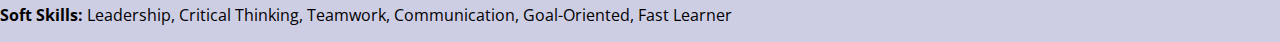
<file: resources/resumes/thuloa.html>
<!DOCTYPE html>
<html lang="en-US">
  <head>
    <!--meta tags-->
    <meta charset="utf-8" />
    <meta name="viewport" content="width=device-width, intial-scale=1" />
    <meta
      name="description"
      content="Personal Resume Portfolio - Aaryaman Thuloj"
    />
    <!--CSS and Fonts-->
    <link rel="stylesheet" type="text/css" href="../../style.css" />
    <link rel="preconnect" href="https://fonts.googleapis.com" />
    <link rel="preconnect" href="https://fonts.gstatic.com" crossorigin />
    <link
      href="https://fonts.googleapis.com/css2?family=Montserrat&family=Open+Sans&display=swap"
      rel="stylesheet"
    />
    <title>Aaryaman's Resume</title>
  </head>

  <body class="body-thuloa">
    <header>
      <h1 class="nameHeader">Aaryaman Thuloj</h1>
      <div class="headerBarDiv">
        <ul class="headerBar">
          <li><a href="../../index.html">Home</a></li>
        </ul>
      </div>
    </header>

    <section class="overview">
      <div class="sectionWrapper">
        <div class="resumeOverviewLeft">
          <h2 class="thuloa-title">Overview</h2>
          <p>
            Hello! I am a Sophomore at Rensselaer Polytechnic Institute pursuing
            a dual major in Computer Science along with Information Technology &
            Web Science, as well as a minor in Finance.
          </p>
          <p>
            I'd like to learn more about web development, and create interactive
            websites! Also seeking employment in a software engineering role
            post-graduation.
          </p>
          <p>Interests in the technology industry include:</p>
          <ul>
            <li>Software Engineering</li>
            <li>Artificial Intelligence</li>
            <li>Machine Learning</li>
            <li>Financial Technology</li>
          </ul>
        </div>
        <div class="resumeOverviewRight">
          <div class="profPic">
            <img
              src="../AaryamanHeadshot.jpeg"
              class="imgWrapper"
              alt="Aaryaman Thuloj"
            />
          </div>
          <div class="h-card h-card-thuloa">
            <p class="p-name cardp">Aaryaman Thuloj</p>
            <p class="p-adr cardp">12 Myrtle Ave, Troy, NY, 12180</p>
            <p class="p-tel cardp">+1 (845)-505-6308</p>
            <a class="u-email carda" href="mailto:aaryamanthuloj@gmail.com"
              >aaryamanthuloj@gmail.com</a
            >
            <a
              class="u-url carda"
              href="https://www.linkedin.com/in/aaryamanthuloj/"
              target="_blank"
              >LinkedIn</a
            >
          </div>
        </div>
      </div>
    </section>

    <section class="Education">
      <h2 class="thuloa-title">Education</h2>
      <div class="sectionWrapper">
        <div class="educationLeft">
          <h3>Rensselaer Polytechnic Institute | Aug. 2021 - May 2025</h3>
          <h4>
            <em
              >B.S. in Computer Science and Information Technology & Web
              Science</em
            >
          </h4>
          <ul>
            <li><strong>GPA: </strong>3.95, <strong>Major GPA: </strong>4.0</li>
            <li>
              <strong>Relevant Coursework: </strong>Data Structures, Discrete
              Math, Computer Organization, Web Systems Development
            </li>
            <li>
              <strong>Activities: </strong>Coding&&Community (Vice President),
              Rensselaer Center for Open Source, Bwenzi
            </li>
            <li>
              <strong>Awards: </strong>Dean's Honor List, Rensselaer Leadership
              Award, Rensselaer Recognition Award
            </li>
            <li><strong>Minor: </strong>Finance</li>
            <li>
              <a href="https://www.rpi.edu/" target="_blank"
                >Institution Link</a
              >
            </li>
          </ul>
        </div>
        <div class="educationRight">
          <h3>John P. Stevens High School | Sep. 2017 - Jun. 2021</h3>
          <h4><em>High School Diploma</em></h4>
          <ul>
            <li><strong>GPA: </strong>3.8</li>
            <li><strong>SAT: </strong>1570/1600</li>
            <li>
              <strong>Relevant AP Scores: </strong>AP Computer Science A (5/5),
              AP Computer Science Principles (5/5)
            </li>
            <li>
              <strong>Activities: </strong>Varsity Lacrosse, Honor Societies
              (National, Math, French, Social Studies), FCCLA Competitor, Key
              Club Member
            </li>
            <li>
              <strong>Awards: </strong>AP Scholar with Distinction, National
              Merit Scholar - Commended Student, FCCLA Gold Medalist
            </li>
            <li>
              <a href="https://jps.edison.k12.nj.us/" target="_blank"
                >Institution Link</a
              >
            </li>
          </ul>
        </div>
      </div>
    </section>

    <section class="Experience">
      <h2 class="thuloa-title">Experience</h2>
      <div class="sectionWrapperThreeSec">
        <div class="job">
          <span class="left"><strong>TechStart Intern</strong></span>
          <span class="right"><strong>Remote (Plano, TX)</strong></span>
          <br />
          <span class="left"
            ><a
              href="https://www.libertymutualgroup.com/about-lm/corporate-information/overview"
              target="_blank"
              >Liberty Mutual Insurance</a
            ></span
          >
          <span class="right"><em>May 2022 - Aug. 2022</em></span>
          <br />
          <ul>
            <li>
              Developed a Python web crawler using the BeautifulSoup library to
              aggregate data from 6000+ recent job listings.
            </li>
            <li>
              Leveraged the Pandas library on the scraped data to analyze and
              present industry-wide hiring trends to management, in order to
              help modernize the recruitment process.
            </li>
            <li>
              Worked on a full-stack web application, using Node.js to run
              server-side API requests based on user input to fetch one random
              nearby restaurant to visit with a randomly selected coworker.
              Information was presented on a React.js frontend.
            </li>
            <li>
              Utilized the Postman API Platform to generate and explore valid
              GET requests to the TomTom Maps API.
            </li>
            <li>
              Worked under the support team, completing ticket requests at a 98%
              success rate, using the BMC Remedy system.
            </li>
          </ul>
        </div>

        <div class="job">
          <span class="left"><strong>Custom Computer Builder</strong></span>
          <span class="right"><strong>Edison, NJ</strong></span>
          <br />
          <span class="left"><em>Freelance</em></span>
          <span class="right"><em>Sep. 2017 - Sep. 2021</em></span>
          <br />
          <ul>
            <li>
              Helped family, friends, and others build a list of computer
              components that are compatible with each other for the best value
              given a budget, use-case, and visual theme, if applicable.
            </li>
            <li>
              Upon arrival of the individual components, assembled the PC in its
              entirety and did basic setup (e.g installing an operating system,
              ensuring drivers were up to date). Any problems encountered were
              troubleshot and solved swiftly.
            </li>
            <li>
              Recommended the best computer peripherals (e.g mouse, keyboard,
              monitor) to each customer given their use-case.
            </li>
          </ul>
        </div>

        <div class="job">
          <span class="left"><strong>Campaign Canvasser</strong></span>
          <span class="right"><strong>Edison, NJ</strong></span>
          <br />
          <span class="left"
            ><a href="https://www.crossroadscampaigns.com/" target="_blank"
              >Crossroads Campaigns</a
            ></span
          >
          <span class="right"><em>Apr. 2021 - Jun. 2021</em></span>
          <br />
          <ul>
            <li>
              Worked in teams until the end of the campaign to create efficient
              on-foot door-to-door campaigning routes for myself and fellow
              canvassers to utilize in order to increase the group’s outreach.
            </li>
            <li>
              Edited canvassing vocal scripts to use poll-tested language that
              was statistically proven to increase voter turnout and support for
              our candidate.
            </li>
            <li>
              Interacted and spoke with local members of the community, learning
              to communicate effectively with strangers.
            </li>
          </ul>
        </div>
      </div>
    </section>

    <section class="skills">
      <h2 class="thuloa-title">Skills</h2>
      <div class="skillsWrapper">
        <p>
          <strong>Programming Languages: </strong>C++, Python, JavaScript, SQL,
          Java, HTML/CSS
        </p>
        <p>
          <strong>Technologies and Frameworks: </strong>Basic React, Node.js,
          Express.js, Git, GitHub, Amazon Web Services (AWS), APIs, Postman,
          Linux, Agile, Scrum, jQuery, FileZilla, BeautifulSoup, Pandas
        </p>
        <p>
          <strong>Soft Skills: </strong>Leadership, Critical Thinking, Teamwork,
          Communication, Goal-Oriented, Fast Learner
        </p>
      </div>
    </section>
  </body>
</html>
</file>
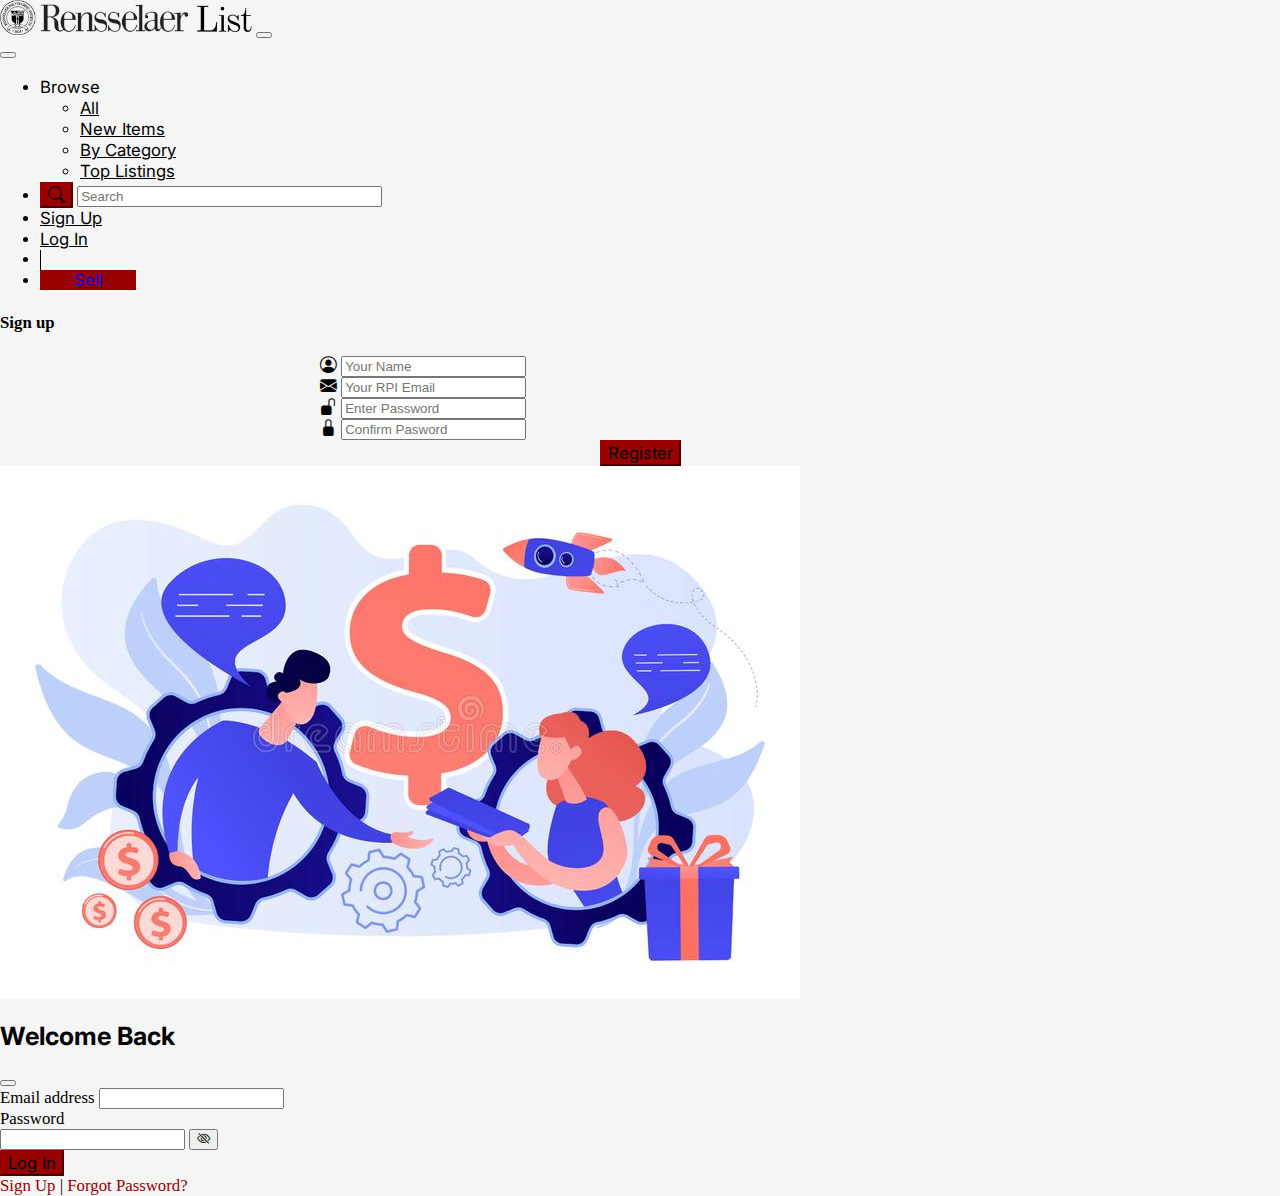
<file: Final/resources/pages/signup.html>
<!DOCTYPE html>
<html lang="en-US">
  <head>
    <!--meta tags-->
    <meta charset="UTF-8" />
    <meta name="viewport" content="width=device-width, initial-scale=1.0" />
    <meta
      name="description"
      content="A platform for RPI students to buy and sell items."
    />
    <!-- Latest compiled and minified bootstrap CSS -->
    <link
      href="https://cdn.jsdelivr.net/npm/bootstrap@5.2.1/dist/css/bootstrap.min.css"
      rel="stylesheet"
      integrity="sha384-iYQeCzEYFbKjA/T2uDLTpkwGzCiq6soy8tYaI1GyVh/UjpbCx/TYkiZhlZB6+fzT"
      crossorigin="anonymous"
    />
    <link
      rel="stylesheet"
      href="https://cdn.jsdelivr.net/npm/bootstrap-icons@1.9.0/font/bootstrap-icons.css"
    />
    <!--Fonts and CSS-->
    <link rel="preconnect" href="https://fonts.googleapis.com" />
    <link rel="preconnect" href="https://fonts.gstatic.com" crossorigin />
    <link
      href="https://fonts.googleapis.com/css2?family=Inter&family=Open+Sans&display=swap"
      rel="stylesheet"
    />
    <link rel="stylesheet" href="../stylesheets/style.css" />
    <!-- Bootstrap JavaScript Bundle with Popper -->
    <script
      src="https://cdn.jsdelivr.net/npm/bootstrap@5.2.1/dist/js/bootstrap.bundle.min.js"
      integrity="sha384-u1OknCvxWvY5kfmNBILK2hRnQC3Pr17a+RTT6rIHI7NnikvbZlHgTPOOmMi466C8"
      crossorigin="anonymous"
      defer
    ></script>
    <script src="../scripts/index.js" defer></script>
    <!-- custom js -->
    <title>Rensselaer List</title>
  </head>

  <body>
    <!-- Site Header -->
    <header class="container-xxl">
      <!-- Site Nav Bar -->
      <nav class="navbar navbar-expand-lg navbar-light">
        <!-- Site logo -->
        <a href="../../index.html" class="navbar-brand"
          ><img
            class="RL-Logo"
            src="../images/Rensselear-List-Logo.png"
            alt="Rensselaer List Logo"
        /></a>
        <!-- Nav button for mobile  -->
        <button
          class="navbar-toggler"
          type="button"
          data-bs-toggle="offcanvas"
          data-bs-target="#RL-Navbar"
          aria-controls="RL-Navbar"
        >
          <span class="navbar-toggler-icon"></span>
        </button>
        <!-- Off Canvas Nav -->
        <div class="offcanvas offcanvas-end" tabindex="-1" id="RL-Navbar">
          <div class="offcanvas-header">
            <button
              type="button"
              class="btn-close"
              data-bs-dismiss="offcanvas"
              aria-label="Close"
            ></button>
          </div>
          <div class="offcanvas-body">
            <ul class="navbar-nav flex-fill justify-content-between pt-2">
              <li class="nav-item dropdown ps-3">
                <a
                  class="nav-link dropdown-toggle"
                  role="button"
                  data-bs-toggle="dropdown"
                  aria-expanded="false"
                  >Browse</a
                >
                <ul class="dropdown-menu">
                  <li><a href="browse.html" class="dropdown-item">All</a></li>
                  <li><a href="#" class="dropdown-item">New Items</a></li>
                  <li><a href="#" class="dropdown-item">By Category</a></li>
                  <li><a href="#" class="dropdown-item">Top Listings</a></li>
                </ul>
              </li>
              <li class="nav-item ms-lg-auto">
                <form role="search">
                  <div class="input-group">
                    <button
                      class="btn btn-primary input-group-text"
                      type="submit"
                    >
                      <i class="bi bi-search"></i>
                    </button>
                    <input
                      class="form-control"
                      size="35"
                      type="search"
                      placeholder="Search"
                      aria-label="Search"
                    />
                  </div>
                </form>
              </li>
              <li class="nav-item ms-lg-auto">
                <a class="nav-link" href="#">Sign Up</a>
              </li>
              <li class="nav-item pe-2">
                <a
                  class="nav-link"
                  href="#"
                  data-bs-toggle="modal"
                  data-bs-target="#log-in-modal"
                  role="button"
                  >Log In</a
                >
              </li>
              <li class="nav-item black-line"></li>
              <li class="nav-item ps-3">
                <a
                  class="btn btn-primary nav-btn"
                  href="list-item.html"
                  role="button"
                  >Sell</a
                >
              </li>
            </ul>
          </div>
        </div>
      </nav>
    </header>

    <div class="sign-up-form py-5">
      <div class="container">
        <div class="row d-flex justify-content-center align-items-center">
          <div class="col">
            <div class="card custom-card">
              <div class="card-body">
                <div class="row justify-content-center">
                  <div class="col">
                    <h4 class="text-center">Sign up</h4>
                    <form>
                      <div class="input-group py-2 each-input">
                        <span class="input-group-text">
                          <i class="bi bi-person-circle"></i>
                        </span>
                        <input
                          type="text"
                          class="form-control"
                          placeholder="Your Name"
                        />
                      </div>

                      <div class="input-group py-2 each-input">
                        <span class="input-group-text">
                          <i class="bi bi-envelope-fill"></i
                        ></span>
                        <input
                          type="email"
                          class="form-control"
                          placeholder="Your RPI Email"
                        />
                      </div>

                      <div class="input-group py-2 each-input">
                        <span class="input-group-text">
                          <i class="bi bi-unlock-fill"></i>
                        </span>
                        <input
                          type="password"
                          class="form-control"
                          placeholder="Enter Password"
                        />
                      </div>

                      <div class="input-group py-2 each-input">
                        <span class="input-group-text">
                          <i class="bi bi-lock-fill"></i>
                        </span>
                        <input
                          type="password"
                          class="form-control"
                          placeholder="Confirm Pasword"
                        />
                      </div>
                      <div class="center-button py-4 each-input">
                        <button type="button" class="btn btn-primary">
                          Register
                        </button>
                      </div>
                    </form>
                  </div>
                  <div class="col d-flex align-items-center">
                    <img
                      src="../images/sign-up-image.jpg"
                      class="img-fluid"
                      alt="Transaction Image"
                    />
                  </div>
                </div>
              </div>
            </div>
          </div>
        </div>
      </div>
    </div>

    <!-- Modal For Signing in -->
    <div
      class="modal fade"
      id="log-in-modal"
      data-bs-backdrop="static"
      data-bs-keyboard="false"
      tabindex="-1"
      aria-labelledby="log-in-modal-label"
      aria-hidden="true"
    >
      <div class="modal-dialog">
        <div class="modal-content">
          <div class="modal-header">
            <h1 class="modal-title fs-5 sec-head-2" id="log-in-modal-label">
              Welcome Back
            </h1>
            <button
              type="button"
              class="btn-close"
              data-bs-dismiss="modal"
              aria-label="Close"
            ></button>
          </div>
          <div class="modal-body">
            <form>
              <div class="mb-3">
                <label for="email-input" class="form-label"
                  >Email address</label
                >
                <input type="email" class="form-control" id="email-input" />
              </div>
              <label for="password-input" class="form-label">Password</label>
              <div class="mb-3 input-group">
                <input
                  type="password"
                  class="form-control"
                  id="password-input"
                />
                <button
                  class="input-group-text bg-transparent"
                  onclick="togglePassword()"
                >
                  <i class="bi bi-eye-slash" id="toggle-password"></i>
                </button>
              </div>
              <button type="submit" class="btn btn-primary">Log In</button>
            </form>
          </div>
          <div class="modal-footer">
            <a class="modal-footer-link" href="#">Sign Up</a>
            <span>|</span>
            <a class="modal-footer-link" href="#">Forgot Password?</a>
          </div>
        </div>
      </div>
    </div>
    <!-- Site Footer -->
    <footer></footer>
  </body>
</html>
</file>
<file: constitution/style.css>
/*Root element with variables to use throughout enter website*/
:root {
  /*colors*/
  --CD-Red: rgb(178, 34, 52);
  --CD-White: rgb(255, 255, 255);
  --CD-Blue: rgb(60, 59, 110);
  /*typography*/
  --fs-caption: 0.75rem;
  --fs-body: 1rem;
  --fs-body-large: 1.25rem;
  --fs-head: 1.5rem;
  --fs-head-large: 2rem;
  /*fonts*/
  --body-font: "Inter", sans-serif;
  --title-font: "Roboto", sans-serif;
  /*spacing*/
  --vertical-margin: 2vh;
  --horizontal-margin: 15vw;
}

/*basic body styling*/
html {
  scroll-padding-top: 12vh;
  scroll-behavior: smooth;
}

body {
  min-width: 100vw;
  min-height: 100vh;
  margin: 0;
  overflow-x: hidden;
  -webkit-font-smoothing: antialiased;
  -moz-osx-font-smoothing: grayscale;
  font-kerning: normal;
  text-rendering: optimizeLegibility;
  text-decoration-skip-ink: auto;
  image-rendering: auto;
  -webkit-line-break: normal;
  -moz-line-break: normal;
  -ms-line-break: normal;
  line-break: normal;
  orphans: 3;
  widows: 3;
  hanging-punctuation: first allow-end last;
  background-image: url(resources/old-paper-texture-background.jpg);
}

section {
  background-color: rgba(255, 255, 255, 0.5);
}

/*Spacing classes*/
.sec-vert-format {
  padding-top: 2vh;
  padding-bottom: 2vh;
  border-bottom: 1px solid rgba(0, 0, 0, 0.5);
}

.accordion-spacing {
  padding-bottom: 1vh;
}

/*Website Header and navbar*/
.CD-header {
  background: rgba(0, 0, 0, 0.9);
  padding-top: var(--vertical-margin);
}

.blue-text {
  background-image: radial-gradient(rgba(255, 255, 255, 1) 10%, transparent 0);
  -webkit-background-clip: text;
  background-clip: text;
  background-size: 7px 7px;
  background-color: var(--CD-Blue);
  color: transparent;
  background-repeat: repeat;
}

.CD-title {
  text-align: center;
  font-family: var(--title-font);
  font-size: var(--fs-head-large);
  background-image: linear-gradient(180deg,
      rgba(178, 34, 52, 1) 10%,
      rgba(255, 255, 255, 1) 20%,
      rgba(178, 34, 52, 1) 30%,
      rgba(255, 255, 255, 1) 40%,
      rgba(178, 34, 52, 1) 50%,
      rgba(255, 255, 255, 1) 60%,
      rgba(178, 34, 52, 1) 70%,
      rgba(255, 255, 255, 1) 80%);
  -webkit-background-clip: text;
  background-clip: text;
  color: transparent;
}

.nav-item {
  padding-left: 0.5vw;
  padding-right: 0.5vw;
  padding-top: 0.5vh;
}

a.nav-link {
  padding: 0.1vw;
  background-color: var(--CD-Blue);
  border-radius: 10px;
  font-family: var(--body-font);
  font-size: var(--fs-body);
  color: white;
  border: 1px var(--CD-Red) solid;
  text-align: center;
}

/* Drop Down menu styling */
ul.dropdown-menu {
  --bs-dropdown-link-active-bg: var(--CD-Blue);
  border-color: var(--CD-Red);
}

a.dropdown-item {
  color: var(--CD-Blue);
}

/* Font Styling Classes*/

.CD-title-2 {
  font-family: var(--title-font);
  text-align: center;
  font-size: var(--fs-head-large);
}

.CD-head {
  font-family: var(--body-font);
  font-size: var(--fs-head);
}

.CD-body {
  font-family: var(--body-font);
  font-size: var(--fs-body);
}

/* Custom styling for boostrap accordion */
div.accordion {
  --bs-accordion-btn-focus-border-color: none;
  --bs-accordion-active-color: var(--CD-White);
  --bs-accordion-active-bg: rgba(60, 59, 110, 0.75);
  --bs-accordion-border-color: none;
  --bs-accordion-btn-focus-box-shadow: 0 0 0 0.25rem rgba(178, 34, 52, 1);
  --bs-accordion-btn-active-icon: url("data:image/svg+xml,%3csvg xmlns='http://www.w3.org/2000/svg' viewBox='0 0 16 16' fill='var%28--bs-body-color%29'%3e%3cpath fill-rule='evenodd' d='M1.646 4.646a.5.5 0 0 1 .708 0L8 10.293l5.646-5.647a.5.5 0 0 1 .708.708l-6 6a.5.5 0 0 1-.708 0l-6-6a.5.5 0 0 1 0-.708z'/%3e%3c/svg%3e");
  margin: auto;
  width: 60%;
}

button.accordion-button {
  font-family: var(--title-font);
  font-size: var(--fs-head);
  align-content: center;
}

/* Footer styling */
footer {
  background-color: rgba(0, 0, 0, 0.9);
  margin-bottom: 0;
  text-align: center;
}

.footer-link {
  color: var(--CD-Red);
}

.footer-link:hover {
  color: white;
}

/*media queries for changing screen sizes*/
@media only screen and (min-width: 280px) {
  :root {
    font-size: 70%;
  }
}

@media only screen and (min-width: 576px) {
  :root {
    font-size: 85%;
  }
}

@media only screen and (min-width: 768px) {
  :root {
    font-size: 90%;
  }
}

@media only screen and (min-width: 992px) {
  :root {
    font-size: 95%;
  }
}

@media only screen and (min-width: 1200px) {
  :root {
    font-size: 100%;
  }
}

@media only screen and (min-width: 1400px) {
  :root {
    font-size: 110%;
  }
}
</file>
<file: lab1/style.css>
/*Root element with variables to use throughout enter website*/
:root {
  /*colors*/
  --SD-Primary: rgb(0, 0, 0);
  --SD-Secondary: rgb(51, 51, 51);
  --SD-Tertiary: rgb(255, 255, 255);
  --SD-Red: rgb(255, 0, 0);
  /*typography*/
  --fs-caption: 0.75rem;
  --fs-body: 1rem;
  --fs-body-large: 1.25rem;
  --fs-head: 1.5rem;
  --fs-head-large: 2rem;
  /*fonts*/
  --body-font: "Open Sans", sans-serif;
  --title-font: "Montserrat", sans-serif;
  /*spacing*/
  --margin-t: 2vh;
  --margin-b: 2vh;
}
/*basic body styling*/
body {
  margin: 0;
  overflow-x: hidden;
  -webkit-font-smoothing: antialiased;
  -moz-osx-font-smoothing: grayscale;
  font-kerning: normal;
  text-rendering: optimizeLegibility;
  text-decoration-skip-ink: auto;
  image-rendering: auto;
  -webkit-line-break: normal;
  -moz-line-break: normal;
  -ms-line-break: normal;
  line-break: normal;
  orphans: 3;
  widows: 3;
  hanging-punctuation: first allow-end last;
}

/* CSS for Nav */
.navbar {
  display: grid;
  grid-template-columns: 30% 30% 30%;
  background-color: var(--SD-Primary);
  width: 100%;
  color: var(--SD-Tertiary);
  justify-content: center;
  align-items: center;
  text-align: center;
  padding-top: 1.5vh;
  position: sticky;
}

.nav {
  list-style: none;
  display: grid;
  grid-template-columns: 50% 50%;
}

.nav-link {
  text-decoration: none;
  color: inherit;
  font-size: var(--fs-body-large);
  font-family: var(--body-font);
  border-radius: 2%;
  padding: 4%;
}

.nav-link:hover,
.nav-link:focus {
  color: var(--SD-Red);
}

#SD-logo {
  width: 55%;
  vertical-align: middle;
}

.nav-toggler {
  display: none;
}

#right-nav {
  direction: rtl;
}

.mobile-nav {
  list-style: none;
  width: 100%;
  padding-left: 0%;
}

.nav-data {
  display: none;
}

.nav-toggler:checked ~ .nav-data {
  display: block;
}

.nav-toggler-icon {
  position: absolute;
  top: 0;
  left: 0;
  margin-top: 2vh;
  margin-left: 2vw;
  cursor: pointer;
}

/* CSS for Intro portion of home page*/
#group-intro,
#group-projects {
  padding-bottom: var(--margin-b);
  padding-top: var(--margin-t);
  padding-left: 7vw;
  padding-right: 7vw;
}

.members,
.projects {
  font-family: var(--title-font);
  font-size: var(--fs-head);
  text-align: center;
}

.group-photos {
  display: grid;
  grid-template-columns: 30% 30% 30%;
  grid-gap: 1%;
  justify-content: center;
  align-items: flex-start;
}

.member-photo {
  background-color: var(--SD-Secondary);
  display: flex;
  align-items: center;
  justify-content: center;
}

.head-shot {
  width: 80%;
}

.member-name {
  font-family: var(--body-font);
  font-size: var(--fs-body-large);
}

.member-bio {
  font-family: var(--body-font);
  font-size: var(--fs-body);
}

/* CSS for Projects*/
.projects {
  padding-top: var(--margin-t);
}

.project-1,
.project-3 {
  display: grid;
  grid-template-columns: 40% 55%;
  grid-gap: 5%;
  padding-bottom: var(--margin-b);
}

.project-title {
  font-size: var(--fs-body-large);
  font-family: var(--title-font);
  text-decoration: underline;
}

.project-screenshot {
  width: 100%;
  border: 1vw solid;
  border-color: var(--SD-Secondary);
}

.project-2 {
  display: grid;
  grid-template-columns: 55% 40%;
  grid-gap: 2%;
  border-bottom: 0.5vh solid;
  border-color: var(--SD-Secondary);
  border-top: 0.5vh solid;
  padding-bottom: var(--margin-b);
}

.project-desc {
  font-family: var(--body-font);
  font-size: var(--fs-body);
  padding-top: 6.5vh;
}

.P-link {
  color: var(--SD-Red);
}

/* CSS for Footer */
#footer {
  background-color: black;
  width: 100%;
  height: 5vh;
}

.group-slogan {
  color: var(--SD-Red);
  font-family: var(--title-font);
  font-size: var(--fs-head);
  text-align: center;
  padding: 0.5vh;
}

/* CSS for Cian's Resume */
.howelc-row1 {
  display: grid;
  grid-template-columns: 12% 18% 70%;
  grid-gap: 1%;
}

.howelc-img {
  width: 100%;
  border: 0.25vh solid;
  border-color: var(--SD-Primary);
  border-radius: 0.5vh;
}

.h-card-howelc {
  background-color: var(--SD-Secondary);
  color: var(--SD-Tertiary);
  border: 0.25vh solid;
  border-color: var(--SD-Primary);
  border-radius: 0.5vh;
  font-size: var(--fs-body);
  font-family: var(--body-font);
}

.u-email-howelc {
  color: var(--SD-Tertiary);
}

.howelc-title {
  font-size: var(--fs-head);
  font-family: var(--title-font);
  text-decoration: underline;
}

.howelc-body {
  font-size: var(--fs-body);
  font-family: var(--body-font);
}

#howelc-info {
  padding-top: var(--margin-t);
  padding-left: 7vw;
  padding-right: 7vw;
}
#howelc-resume {
  padding-bottom: var(--margin-b);
  padding-left: 18vw;
  padding-right: 7vw;
}
.spacing-box {
  display: flex;
  justify-content: space-between;
}

/*media queries for changing screen sizes*/
@media only screen and (min-width: 280px) {
  :root {
    font-size: 70%;
  }
}

@media only screen and (min-width: 576px) {
  :root {
    font-size: 85%;
  }
}

@media only screen and (min-width: 768px) {
  :root {
    font-size: 90%;
  }
}

@media only screen and (min-width: 992px) {
  :root {
    font-size: 95%;
  }

  .mobile-nav {
    display: none;
  }

  .nav-toggler-icon {
    display: none;
  }
}

@media only screen and (min-width: 1200px) {
  :root {
    font-size: 100%;
  }
}

@media only screen and (min-width: 1400px) {
  :root {
    font-size: 110%;
  }
}

@media only screen and (max-width: 992px) {
  .nav {
    display: none;
  }

  .navbar {
    grid-template-columns: none;
  }

  .nav-item {
    padding-top: 1vh;
  }
}

.nameHeader {
  text-align: center;
  margin-bottom: 10px;
}

.resumeOverview {
  float: left;
  width: 50%;
  padding: 0px;
}

.resumeOverview h2 {
  padding-left: 10px;
}

.resumeOverview p {
  padding-left: 10px;
}

.resPic {
  width: 25%;
}

.headerBarDiv {
  text-align: center;
  border-bottom: 2px solid #333;
  border-top: 2px solid #333;
  margin-bottom: 5px;
}

.headerBar {
  display: inline;
  text-align: center;
  font-size: large;
}

/* to create vertical bar at the top*/
.headerBar li {
  display: inline;
  list-style: none;
  text-align: center;
}

.imgWrapper {
  display: flex;
  text-align: center;
  padding-bottom: 1vh;
}

.resumeOverviewLeft {
  position: relative;
}

.resumeOverviewRight {
  position: relative;
  text-align: center;
  height: auto;
}

/* setup sectionWrapper for three elements */
.sectionWrapperThreeSec {
  font-family: var(--body-font);
  display: grid;
  grid-template-columns: 33% 33% 33%;
  justify-content: center;
}

/* for same-line effect with attribute tags */
.left {
  float: left;
}

.right {
  float: right;
}

/* set fonts */
.thuloa-title {
  font-family: var(--title-font);
  text-align: center;
}

/* set fonts */
.header-thuloa {
  font-family: var(--title-font);
}

/* set fonts */
.resumeOverviewLeft {
  font-family: var(--body-font);
}

/* set fonts and wrapper formatting */
.sectionWrapper {
  font-family: var(--body-font);
  display: grid;
  grid-template-columns: 50% 50%;
  justify-content: center;
}

.profPic {
  display: flex;
  align-items: center;
  justify-content: center;
  padding-top: 2vh;
}

/* set padding */
.job {
  padding-left: 1vw;
  padding-right: 1vw;
}

/* set padding */
.sec-thuloa {
  padding-right: 5vw;
  padding-left: 5vw;
}

.h-card-thuloa {
  justify-content: center;
  text-align: center;
  border-radius: 10px;
  border: 2px solid #2d2f37;
  flex-basis: content;
}

/* below two set viewing margins for the h-card microformat*/
.cardp {
  margin: 1vh;
}

.carda {
  padding-left: 1vw;
  padding-right: 1vw;
}

/* set fonts for each section */
.skillsWrapper {
  font-family: var(--body-font);
}

/* changed ONLY my body background color */
.body-thuloa {
  background-color: rgb(205, 205, 228);
}

.leungs2 {
  font-family: var(--title-font);
  font-size: var(--fs-head);
  text-align: center;
}

.leung-name {
  font-family: var(--title-font);
  font-size: 400%;
  text-align: center;
}

.leung-body {
  margin: 10px;
  padding-left: 10px;
}
</file>
<file: style.css>
/*Root element with variables to use throughout enter website*/
:root {
  /*colors*/
  --SD-Primary: rgb(0, 0, 0);
  --SD-Secondary: rgb(51, 51, 51);
  --SD-Tertiary: rgb(255, 255, 255);
  --SD-Red: rgb(255, 0, 0);
  /*typography*/
  --fs-caption: 0.75rem;
  --fs-body: 1rem;
  --fs-body-large: 1.25rem;
  --fs-head: 1.5rem;
  --fs-head-large: 2rem;
  /*fonts*/
  --body-font: "Open Sans", sans-serif;
  --title-font: "Montserrat", sans-serif;
  /*spacing*/
  --margin-t: 2vh;
  --margin-b: 2vh;
}
/*basic body styling*/
body {
  margin: 0;
  overflow-x: hidden;
  -webkit-font-smoothing: antialiased;
  -moz-osx-font-smoothing: grayscale;
  font-kerning: normal;
  text-rendering: optimizeLegibility;
  text-decoration-skip-ink: auto;
  image-rendering: auto;
  -webkit-line-break: normal;
  -moz-line-break: normal;
  -ms-line-break: normal;
  line-break: normal;
  orphans: 3;
  widows: 3;
  hanging-punctuation: first allow-end last;
}

/* CSS for Nav */
.navbar {
  display: grid;
  grid-template-columns: 30% 30% 30%;
  background-color: var(--SD-Primary);
  width: 100%;
  color: var(--SD-Tertiary);
  justify-content: center;
  align-items: center;
  text-align: center;
  padding-top: 1.5vh;
  position: sticky;
}

.nav {
  list-style: none;
  display: grid;
  grid-template-columns: 50% 50%;
}

.nav-link {
  text-decoration: none;
  color: inherit;
  font-size: var(--fs-body-large);
  font-family: var(--body-font);
  border-radius: 2%;
  padding: 4%;
}

.nav-link:hover,
.nav-link:focus {
  color: var(--SD-Red);
}

#SD-logo {
  width: 55%;
  vertical-align: middle;
}

.nav-toggler {
  display: none;
}

#right-nav {
  direction: rtl;
}

.mobile-nav {
  list-style: none;
  width: 100%;
  padding-left: 0%;
}

.nav-data {
  display: none;
}

.nav-toggler:checked ~ .nav-data {
  display: block;
}

.nav-toggler-icon {
  position: absolute;
  top: 0;
  left: 0;
  margin-top: 2vh;
  margin-left: 2vw;
  cursor: pointer;
}

/* CSS for Intro portion of home page*/
#group-intro,
#group-projects {
  padding-bottom: var(--margin-b);
  padding-top: var(--margin-t);
  padding-left: 7vw;
  padding-right: 7vw;
}

.members,
.projects {
  font-family: var(--title-font);
  font-size: var(--fs-head);
  text-align: center;
}

.group-photos {
  display: grid;
  grid-template-columns: 30% 30% 30%;
  grid-gap: 1%;
  justify-content: center;
  align-items: flex-start;
}

.member-photo {
  background-color: var(--SD-Secondary);
  display: flex;
  align-items: center;
  justify-content: center;
}

.head-shot {
  width: 80%;
}

.member-name {
  font-family: var(--body-font);
  font-size: var(--fs-body-large);
}

.member-bio {
  font-family: var(--body-font);
  font-size: var(--fs-body);
}

/* CSS for Projects*/
.projects {
  padding-top: var(--margin-t);
}

.project-1,
.project-3 {
  display: grid;
  grid-template-columns: 40% 55%;
  grid-gap: 5%;
  padding-bottom: var(--margin-b);
}

.project-title {
  font-size: var(--fs-body-large);
  font-family: var(--title-font);
  text-decoration: underline;
}

.project-screenshot {
  width: 100%;
  border: 1vw solid;
  border-color: var(--SD-Secondary);
}

.project-2 {
  display: grid;
  grid-template-columns: 55% 40%;
  grid-gap: 2%;
  border-bottom: 0.5vh solid;
  border-color: var(--SD-Secondary);
  border-top: 0.5vh solid;
  padding-bottom: var(--margin-b);
}

.project-desc {
  font-family: var(--body-font);
  font-size: var(--fs-body);
  padding-top: 6.5vh;
}

.P-link {
  color: var(--SD-Red);
}

/* CSS for Footer */
#footer {
  background-color: black;
  width: 100%;
  height: 5vh;
}

.group-slogan {
  color: var(--SD-Red);
  font-family: var(--title-font);
  font-size: var(--fs-head);
  text-align: center;
  padding: 0.5vh;
}

/* CSS for Cian's Resume */
.howelc-row1 {
  display: grid;
  grid-template-columns: 12% 18% 70%;
  grid-gap: 1%;
}

.howelc-img {
  width: 100%;
  border: 0.25vh solid;
  border-color: var(--SD-Primary);
  border-radius: 0.5vh;
}

.h-card-howelc {
  background-color: var(--SD-Secondary);
  color: var(--SD-Tertiary);
  border: 0.25vh solid;
  border-color: var(--SD-Primary);
  border-radius: 0.5vh;
  font-size: var(--fs-body);
  font-family: var(--body-font);
}

.u-email-howelc {
  color: var(--SD-Tertiary);
}

.howelc-title {
  font-size: var(--fs-head);
  font-family: var(--title-font);
  text-decoration: underline;
}

.howelc-body {
  font-size: var(--fs-body);
  font-family: var(--body-font);
}

#howelc-info {
  padding-top: var(--margin-t);
  padding-left: 7vw;
  padding-right: 7vw;
}
#howelc-resume {
  padding-bottom: var(--margin-b);
  padding-left: 18vw;
  padding-right: 7vw;
}
.spacing-box {
  display: flex;
  justify-content: space-between;
}

/*media queries for changing screen sizes*/
@media only screen and (min-width: 280px) {
  :root {
    font-size: 70%;
  }
}

@media only screen and (min-width: 576px) {
  :root {
    font-size: 85%;
  }
}

@media only screen and (min-width: 768px) {
  :root {
    font-size: 90%;
  }
}

@media only screen and (min-width: 992px) {
  :root {
    font-size: 95%;
  }

  .mobile-nav {
    display: none;
  }

  .nav-toggler-icon {
    display: none;
  }
}

@media only screen and (min-width: 1200px) {
  :root {
    font-size: 100%;
  }
}

@media only screen and (min-width: 1400px) {
  :root {
    font-size: 110%;
  }
}

@media only screen and (max-width: 992px) {
  .nav {
    display: none;
  }

  .navbar {
    grid-template-columns: none;
  }

  .nav-item {
    padding-top: 1vh;
  }
}

.nameHeader {
  text-align: center;
  margin-bottom: 10px;
}

.resumeOverview {
  float: left;
  width: 50%;
  padding: 0px;
}

.resumeOverview h2 {
  padding-left: 10px;
}

.resumeOverview p {
  padding-left: 10px;
}

.resPic {
  width: 25%;
}

.headerBarDiv {
  text-align: center;
  border-bottom: 2px solid #333;
  border-top: 2px solid #333;
  margin-bottom: 5px;
}

.headerBar {
  display: inline;
  text-align: center;
  font-size: large;
}

/* to create vertical bar at the top*/
.headerBar li {
  display: inline;
  list-style: none;
  text-align: center;
}

.imgWrapper {
  display: flex;
  text-align: center;
  padding-bottom: 1vh;
}

.resumeOverviewLeft {
  position: relative;
}

.resumeOverviewRight {
  position: relative;
  text-align: center;
  height: auto;
}

/* setup sectionWrapper for three elements */
.sectionWrapperThreeSec {
  font-family: var(--body-font);
  display: grid;
  grid-template-columns: 33% 33% 33%;
  justify-content: center;
}

/* for same-line effect with attribute tags */
.left {
  float: left;
}

.right {
  float: right;
}

/* set fonts */
.thuloa-title {
  font-family: var(--title-font);
  text-align: center;
}

/* set fonts */
.header-thuloa {
  font-family: var(--title-font);
}

/* set fonts */
.resumeOverviewLeft {
  font-family: var(--body-font);
}

/* set fonts and wrapper formatting */
.sectionWrapper {
  font-family: var(--body-font);
  display: grid;
  grid-template-columns: 50% 50%;
  justify-content: center;
}

.profPic {
  display: flex;
  align-items: center;
  justify-content: center;
  padding-top: 2vh;
}

/* set padding */
.job {
  padding-left: 1vw;
  padding-right: 1vw;
}

/* set padding */
.sec-thuloa {
  padding-right: 5vw;
  padding-left: 5vw;
}

.h-card-thuloa {
  justify-content: center;
  text-align: center;
  border-radius: 10px;
  border: 2px solid #2d2f37;
  flex-basis: content;
}

/* below two set viewing margins for the h-card microformat*/
.cardp {
  margin: 1vh;
}

.carda {
  padding-left: 1vw;
  padding-right: 1vw;
}

/* set fonts for each section */
.skillsWrapper {
  font-family: var(--body-font);
}

/* changed ONLY my body background color */
.body-thuloa {
  background-color: rgb(205, 205, 228);
}

.leungs2 {
  font-family: var(--title-font);
  font-size: var(--fs-head);
  text-align: center;
}

.leung-name {
  font-family: var(--title-font);
  font-size: 400%;
  text-align: center;
}

.leung-body {
  margin: 10px;
  padding-left: 10px;
}
</file>
<file: Final/resources/stylesheets/style.css>
/*Root element with variables to use throughout enter website*/
:root {
  /*colors*/
  --RPI-Red: rgb(226, 35, 27);
  --RPI-Dark-Red: rgb(153, 0, 0);
  --RPI-Dark-Gray: rgb(54, 54, 54);
  --RPI-Gray: rgb(84, 88, 90);
  --RPI-Light-Gray: rgb(158, 162, 162);
  --RPI-Black: rgb(0, 0, 0);
  --RPI-White: rgb(255, 255, 255);
  /*typography*/
  --fs-caption: 0.75rem;
  --fs-body: 1rem;
  --fs-body-large: 1.25rem;
  --fs-head: 1.5rem;
  --fs-head-large: 2rem;
  --fs-head-xl: 4rem;
  /*fonts*/
  --body-font: "Open Sans", sans-serif;
  --title-font: "Inter", sans-serif;
  --nav-font: "Inter", sans-serif;
}

/*basic body styling*/
body {
  min-width: 100vw;
  min-height: 100vh;
  margin: 0;
  overflow-x: hidden;
  -webkit-font-smoothing: antialiased;
  -moz-osx-font-smoothing: grayscale;
  font-kerning: normal;
  text-rendering: optimizeLegibility;
  text-decoration-skip-ink: auto;
  image-rendering: auto;
  -webkit-line-break: normal;
  -moz-line-break: normal;
  -ms-line-break: normal;
  line-break: normal;
  orphans: 3;
  widows: 3;
  hanging-punctuation: first allow-end last;
  background: rgb(245, 245, 245);
}

.custom-card {
  border-radius: 20px;
}

.center-button {
  text-align: center;
}

.each-input {
  width: 50%;
  margin-left: auto;
  margin-right: auto;
}

.RL-Logo {
  width: 15rem;
}

.nav-btn {
  padding-left: 2rem;
  padding-right: 2rem;
}

.carousel-img {
  max-height: 25rem;
  opacity: 0.5;
}

#top-item-carousel {
  height: 25rem;
}

.seller-dash-pill {
  background-color: white;
  border-radius: 1rem;

}

.sell-img {
  max-height: 10rem;
}

.btn-none {
  background: none !important;
  border: none;
  padding: 0 !important;
  font: inherit;
  cursor: pointer;
}

.btn-none:focus,
.btn-none:active,
.btn-none:hover,
.btn-none:visited,
.btn-none:link {
  outline: none;
}


/* Text */
.sec-head-1,
.sec-head-2,
.card-subtitle,
.card-title {
  font-family: var(--title-font);
}

.body-text {
  font-family: var(--body-font);
  font-size: var(--fs-body);
}

.body-large {
  font-family: var(--body-font);
  font-size: var(--fs-body-large);
}

.sec-head-2 {
  font-size: var(--fs-head);
}

.sec-head-1 {
  font-size: var(--fs-head-large);
}

.sale-card {
  text-decoration: none;
  color: initial;
}

.sale-card:hover,
.sale-card:focus {
  color: var(--RPI-Dark-Red);
}

.view-all,
.modal-footer-link {
  color: var(--RPI-Dark-Red);
  text-decoration: none;
}

.view-all:hover,
.view-all:focus,
.modal-footer-link:hover,
.modal-footer-link:focus {
  color: var(--RPI-Light-Gray);
}

.inactive-thumbnail {
  opacity: 0.2;
}

.inactive-thumbnail:hover,
.active-thumbnail:hover,
.inactive-thumbnail:focus {
  opacity: 1;
  cursor: pointer;
  transition: 0.5s;
}

.active-thumbnail {
  opacity: 1;
}

.product-btn {
  width: 100%;
}

.sub-text {
  font-family: var(--body-font);
  font-size: var(--fs-caption);

}

select option:hover,
select option:active,
select option:focus,
select option:checked {
  background-color: var(--RPI-Dark-Red);
  color: white;
}

.item-id {
  display: none;
}

.sell-img-col-div {
  max-height: 200px;
}

/* Changed Bootstrap Styling */
a.nav-link,
a.dropdown-item {
  font-size: var(--body-font);
  font-family: var(--nav-font);
  color: black;
}

button.dropdown-item:active {
  background-color: var(--RPI-Dark-Gray);
}

.btn.btn-primary {
  background-color: var(--RPI-Dark-Red);
  border-color: var(--RPI-Dark-Red);
  font-family: var(--nav-font);
  font-size: var(--fs-body);
}

.btn.btn-primary:hover,
.btn.btn-primary:focus {
  background-color: var(--RPI-White);
  border-color: var(--RPI-Dark-Red);
  color: var(--RPI-Dark-Red);
  box-shadow: none;
}

.card-text {
  font-family: var(--body-font);
  font-size: var(--fs-body);
}

.card-subtitle {
  font-size: var(--fs-caption);
}

.card-title {
  font-size: var(--fs-body-large);
}

.form-control:focus,
.form-control:active,
.form-select:focus,
.form-select:active {
  box-shadow: none;
  border-color: var(--RPI-Dark-Red);
}

.form-check-input:checked {
  background-color: var(--RPI-Dark-Red);
  border-color: var(--RPI-Dark-Red);
}

.form-check-input:active,
.form-check-input:focus {
  box-shadow: none;
}

.btn-close:focus {
  box-shadow: none;
}

.card-img-top {
  height: 10rem;
}

.dropdown-menu {
  --bs-dropdown-link-active-bg: var(--RPI-Dark-Red);
}


/*media queries for changing screen sizes*/
/* Galaxy Fold */
@media only screen and (min-width: 280px) {
  :root {
    font-size: 75%;
  }
}

/* sm */
@media only screen and (min-width: 576px) {
  :root {
    font-size: 90%;
  }
}

/* md */
@media only screen and (min-width: 768px) {
  :root {
    font-size: 95%;
  }
}

/* lg */
@media only screen and (min-width: 992px) {
  :root {
    font-size: 100%;
  }

  .black-line {
    border-left: 1px black solid;
  }
}

/* xl */
@media only screen and (min-width: 1200px) {
  :root {
    font-size: 105%;
  }
}

/* xxl */
@media only screen and (min-width: 1400px) {
  :root {
    font-size: 115%;
  }
}
</file>
